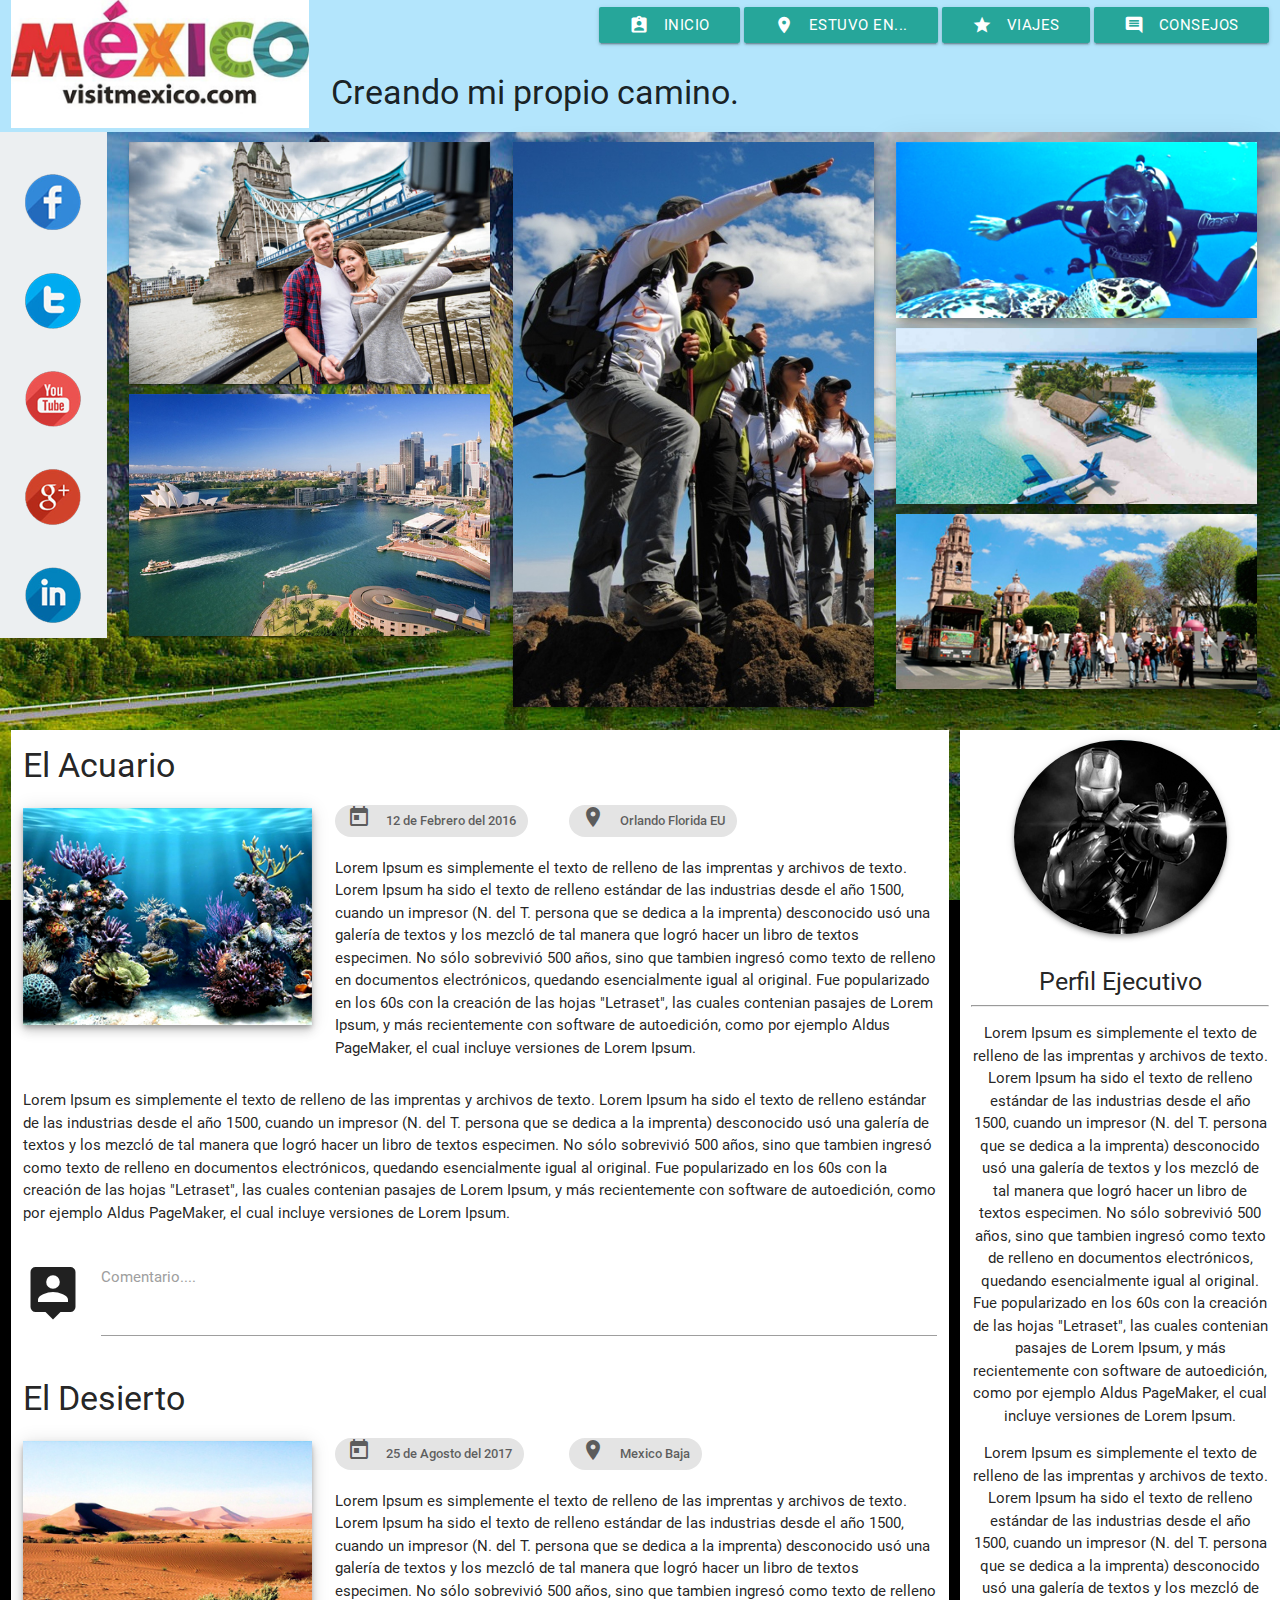
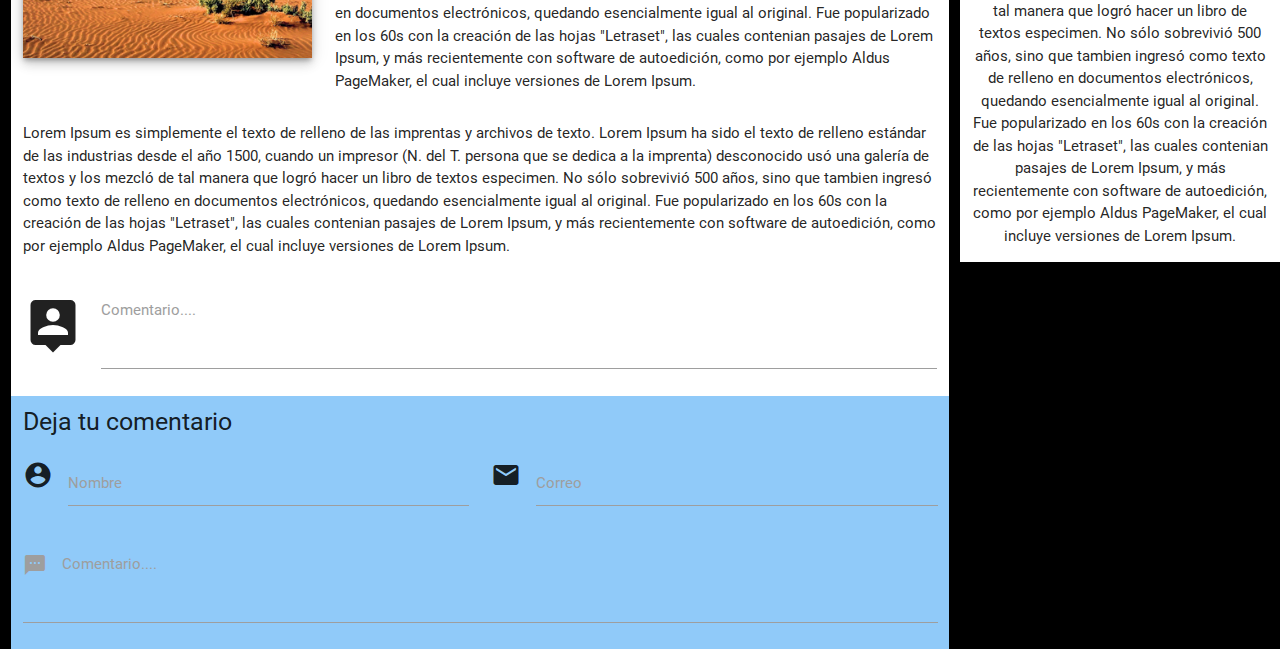
<file: blog de turismo/turismo.html>
<!DOCTYPE html>
<html>
  <head>
    <meta charset="utf-8">
    <meta name="viewport" content="width=device-width, initial-scale=1, maximum-scale=1.0"/>
    <!--Importar la fuente de los íconos de Google-->
    <link href="https://fonts.googleapis.com/icon?family=Material+Icons" rel="stylesheet">
    <!--Importar la hojas de estilos de materialize css-->
    <link href="css/materialize.css" type="text/css" rel="stylesheet" media="screen,projection"/>
    <link href="css/index.css" type="text/css" rel="stylesheet" media="screen,projection"/>
    <title>Turismo</title>
  </head>
  
  <body>
  <div class="fondo light-blue lighten-4">
    <div class="row">
          <div class="col s6 m6 l3  barra-superior center-align">
          	<img class="responsive-img center-block" src="img/logoTurismo.jpg">
          </div>
          <div class="col s6 m6 l9 right-align boton">
            <a class="waves-effect waves-light btn"><i class="material-icons left">assignment_ind</i>Inicio</a>
            <a class="waves-effect waves-light btn"><i class="material-icons left">location_on</i>Estuvo en...</a>
            <a class="waves-effect waves-light btn"><i class="material-icons left">grade</i>Viajes</a>
            <a class="waves-effect waves-light btn"><i class="material-icons left">comment</i>Consejos</a>
          </div>
          <div class="col s12 m12 l8 left-align boton">
            <h4>Creando mi propio camino.</h4>
          </div>
         
   	 </div>
   </div>
  <div class="fondo2">
    <div class="row">
      <div class="s1 m1 l1 col blue-grey lighten-5 hide-on-small-only">
          <ul>
            <li><a href="#" target="_blank"><img class="responsive-img center-block icon" src="img/IconFaceMat.png"></a></li>
            <li><a href="#" target="_blank"><img class="responsive-img center-block icon" src="img/IconTwitterMat.png"></a></li>
            <li><a href="#" target="_blank"><img class="responsive-img center-block icon" src="img/IconYou.png"></a></li>
            <li><a href="#" target="_blank"><img class="responsive-img center-block icon" src="img/IconGoogle.png"></a></li>
            <li><a href="#" target="_blank"><img class="responsive-img center-block icon" src="img/IconLinkedinMat.png"></a></li>
          </ul>  
      </div>
     
      <div class="col s12 m11 l11">
        <div class="row">
          <div class="s12 m4 l4 col">
            <img class="responsive-img center-block tur z-depth-1" src="img/turismo0.jpg">
            <img class="responsive-img center-block tur z-depth-1" src="img/turismo3.jpg">
          </div>
          <div class="s12 m4 l4 col">
            <img class="responsive-img center-block tur z-depth-3" src="img/turismo1.jpg">
          </div>
          <div class="s12 m4 l4 col">
            <img class="responsive-img center-block tur z-depth-5" src="img/turismo4.jpg">
            <img class="responsive-img center-block tur z-depth-5" src="img/turismo5.jpg">
            <img class="responsive-img center-block tur z-depth-5" src="img/turismo6.jpg">
          </div>
        </div>
      </div>
      
   </div>
   <br>
   
     <div class="col s12 m12 l12">
        <div class="row">
        
          <div class="col s12 m9 l9"> <!--POST-->
         	 <div class="row white">
             
             	<div class="col s12 m4 l4"><!--1er POST-->
                    <h4>El Acuario</h4>
                    <img class="responsive-img tur z-depth-3" src="img/acuario.jpg">
          		</div>
                <div class="col s12 m3 l3 left-align ll">
                    <div class="chip"><i class="material-icons left">today</i>12 de Febrero del 2016</div>
          		</div>
                <div class="col s12 m3 l3 left-align ll">
                    <div class="chip"><i class="material-icons left">room</i>Orlando Florida EU</div>
          		</div>
                <div class="col s12 m8 l8 left-align">
                    <p>Lorem Ipsum es simplemente el texto de relleno de las imprentas y archivos de texto. Lorem Ipsum ha sido el texto de relleno estándar de las industrias desde el año 1500, cuando un impresor (N. del T. persona que se dedica a la imprenta) desconocido usó una galería de textos y los mezcló de tal manera que logró hacer un libro de textos especimen. No sólo sobrevivió 500 años, sino que tambien ingresó como texto de relleno en documentos electrónicos, quedando esencialmente igual al original. Fue popularizado en los 60s con la creación de las hojas "Letraset", las cuales contenian pasajes de Lorem Ipsum, y más recientemente con software de autoedición, como por ejemplo Aldus PageMaker, el cual incluye versiones de Lorem Ipsum.</p>
          		</div>
            </div>
            <div class="row white">
                <div class="col s12 m12 l12 left-align">
                    <p>Lorem Ipsum es simplemente el texto de relleno de las imprentas y archivos de texto. Lorem Ipsum ha sido el texto de relleno estándar de las industrias desde el año 1500, cuando un impresor (N. del T. persona que se dedica a la imprenta) desconocido usó una galería de textos y los mezcló de tal manera que logró hacer un libro de textos especimen. No sólo sobrevivió 500 años, sino que tambien ingresó como texto de relleno en documentos electrónicos, quedando esencialmente igual al original. Fue popularizado en los 60s con la creación de las hojas "Letraset", las cuales contenian pasajes de Lorem Ipsum, y más recientemente con software de autoedición, como por ejemplo Aldus PageMaker, el cual incluye versiones de Lorem Ipsum.</p>
          		</div>
                
                <div class="col s1 m1 l1">
                <br>
                <i class="medium material-icons left">person_pin</i>
          		</div>
                <div class="col s11 m11 l11">
                        <div class="input-field">
                          <textarea id="textarea1" class="materialize-textarea"></textarea>
                          <label for="textarea1">Comentario....</label>
                        </div>
          		</div> <!--/1er POST-->
                
                <div class="col s12 m4 l4 white"><!--2do POST-->
                    <h4>El Desierto</h4>
                    <img class="responsive-img tur z-depth-3" src="img/desierto.jpg">
          		</div>
                <div class="col s12 m3 l3 left-align ll">
                    <div class="chip"><i class="material-icons left">today</i>25 de Agosto del 2017</div>
          		</div>
                <div class="col s12 m3 l3 left-align ll">
                    <div class="chip"><i class="material-icons left">room</i>Mexico Baja</div>
          		</div>
                <div class="col s12 m8 l8 left-align">
                    <p>Lorem Ipsum es simplemente el texto de relleno de las imprentas y archivos de texto. Lorem Ipsum ha sido el texto de relleno estándar de las industrias desde el año 1500, cuando un impresor (N. del T. persona que se dedica a la imprenta) desconocido usó una galería de textos y los mezcló de tal manera que logró hacer un libro de textos especimen. No sólo sobrevivió 500 años, sino que tambien ingresó como texto de relleno en documentos electrónicos, quedando esencialmente igual al original. Fue popularizado en los 60s con la creación de las hojas "Letraset", las cuales contenian pasajes de Lorem Ipsum, y más recientemente con software de autoedición, como por ejemplo Aldus PageMaker, el cual incluye versiones de Lorem Ipsum.</p>
          		</div>
            </div>
            <div class="row white">
                <div class="col s12 m12 l12 left-align">
                    <p>Lorem Ipsum es simplemente el texto de relleno de las imprentas y archivos de texto. Lorem Ipsum ha sido el texto de relleno estándar de las industrias desde el año 1500, cuando un impresor (N. del T. persona que se dedica a la imprenta) desconocido usó una galería de textos y los mezcló de tal manera que logró hacer un libro de textos especimen. No sólo sobrevivió 500 años, sino que tambien ingresó como texto de relleno en documentos electrónicos, quedando esencialmente igual al original. Fue popularizado en los 60s con la creación de las hojas "Letraset", las cuales contenian pasajes de Lorem Ipsum, y más recientemente con software de autoedición, como por ejemplo Aldus PageMaker, el cual incluye versiones de Lorem Ipsum.</p>
          		</div>
                
                <div class="col s1 m1 l1">
                <br>
                <i class="medium material-icons left">person_pin</i>
          		</div>
                <div class="col s11 m11 l11">
                        <div class="input-field">
                          <textarea id="textarea1" class="materialize-textarea"></textarea>
                          <label for="textarea1">Comentario....</label>
                        </div>
          		</div><!--/2do POST-->
                
            </div> <!--row-->
            
             <div class="row blue lighten-3">
             	<div class="col s12 m12 l12">
                <h5>Deja tu comentario</h5>
             	</div> 
                <div class="input-field col s6">
                  <i class="material-icons prefix">account_circle</i>
                  <input id="icon_prefix" type="text" class="validate">
                  <label for="icon_prefix">Nombre</label>
                </div> 
                <div class="input-field col s6">
                  <i class="material-icons prefix">email</i>
                  <input id="icon_prefix" type="email" class="validate">
                  <label for="icon_prefix">Correo</label>
                </div> 
                <div class="col s12 m12 l12">
                        <div class="input-field">
                          <textarea id="textarea1" class="materialize-textarea"></textarea>
                          <label for="textarea1"><i class="material-icons left">textsms</i>Comentario....</label>
                        </div>
          		</div>
             </div> 
             
          </div> <!--col s12 m9 l9 POST-->
          
          
          <div class="col s12 m3 l3 white">
            <img class="responsive-img circle center-block tur z-depth-2" src="img/bio.jpg">
            <br>
            <h5 class="center-align">Perfil Ejecutivo</h5>
            <hr>
            <p class="center-align">Lorem Ipsum es simplemente el texto de relleno de las imprentas y archivos de texto. Lorem Ipsum ha sido el texto de relleno estándar de las industrias desde el año 1500, cuando un impresor (N. del T. persona que se dedica a la imprenta) desconocido usó una galería de textos y los mezcló de tal manera que logró hacer un libro de textos especimen. No sólo sobrevivió 500 años, sino que tambien ingresó como texto de relleno en documentos electrónicos, quedando esencialmente igual al original. Fue popularizado en los 60s con la creación de las hojas "Letraset", las cuales contenian pasajes de Lorem Ipsum, y más recientemente con software de autoedición, como por ejemplo Aldus PageMaker, el cual incluye versiones de Lorem Ipsum.</p>
             <p class="center-align">Lorem Ipsum es simplemente el texto de relleno de las imprentas y archivos de texto. Lorem Ipsum ha sido el texto de relleno estándar de las industrias desde el año 1500, cuando un impresor (N. del T. persona que se dedica a la imprenta) desconocido usó una galería de textos y los mezcló de tal manera que logró hacer un libro de textos especimen. No sólo sobrevivió 500 años, sino que tambien ingresó como texto de relleno en documentos electrónicos, quedando esencialmente igual al original. Fue popularizado en los 60s con la creación de las hojas "Letraset", las cuales contenian pasajes de Lorem Ipsum, y más recientemente con software de autoedición, como por ejemplo Aldus PageMaker, el cual incluye versiones de Lorem Ipsum.</p>
          </div>
          
          
        </div>
      </div>
      
 

  </div>
    <script type="text/javascript" src="https://code.jquery.com/jquery-2.1.1.min.js"></script>
    <script type="text/javascript" src="js/materialize.min.js"></script>
  </body>
</html>
</file>
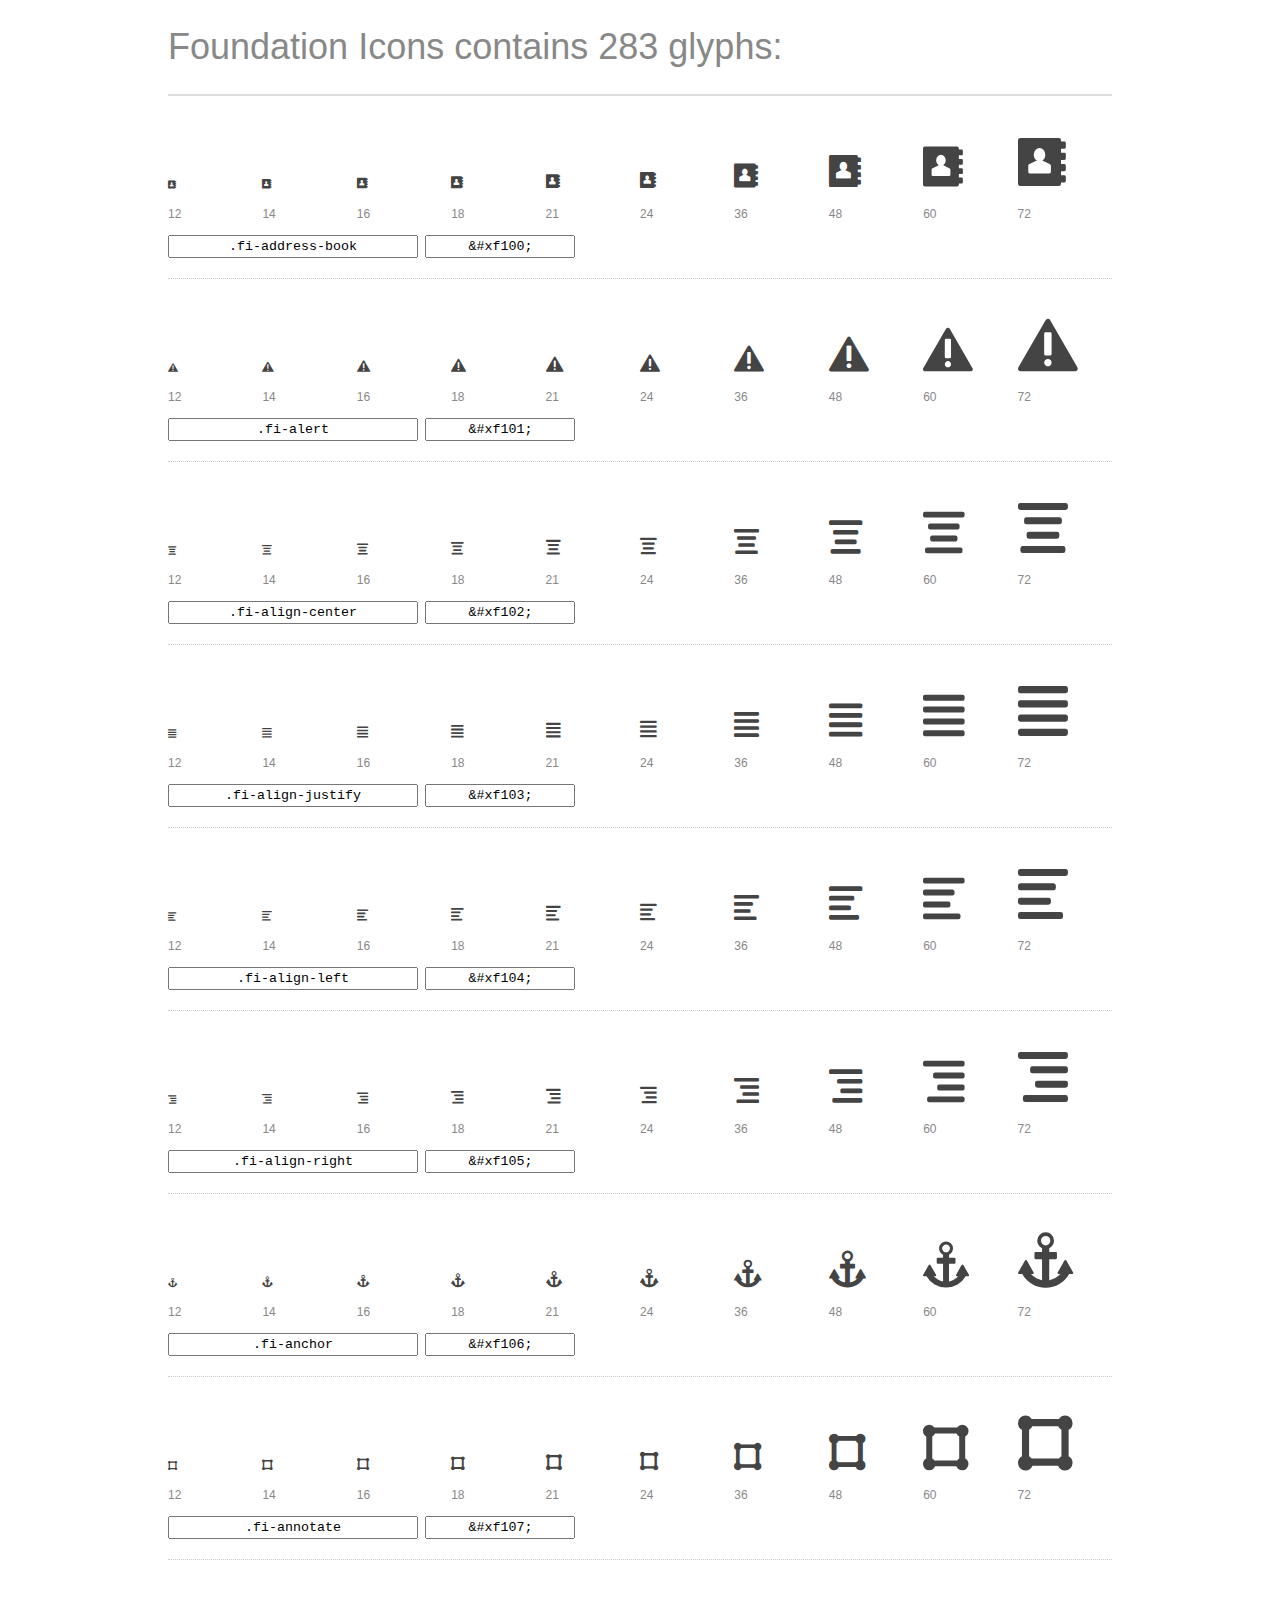
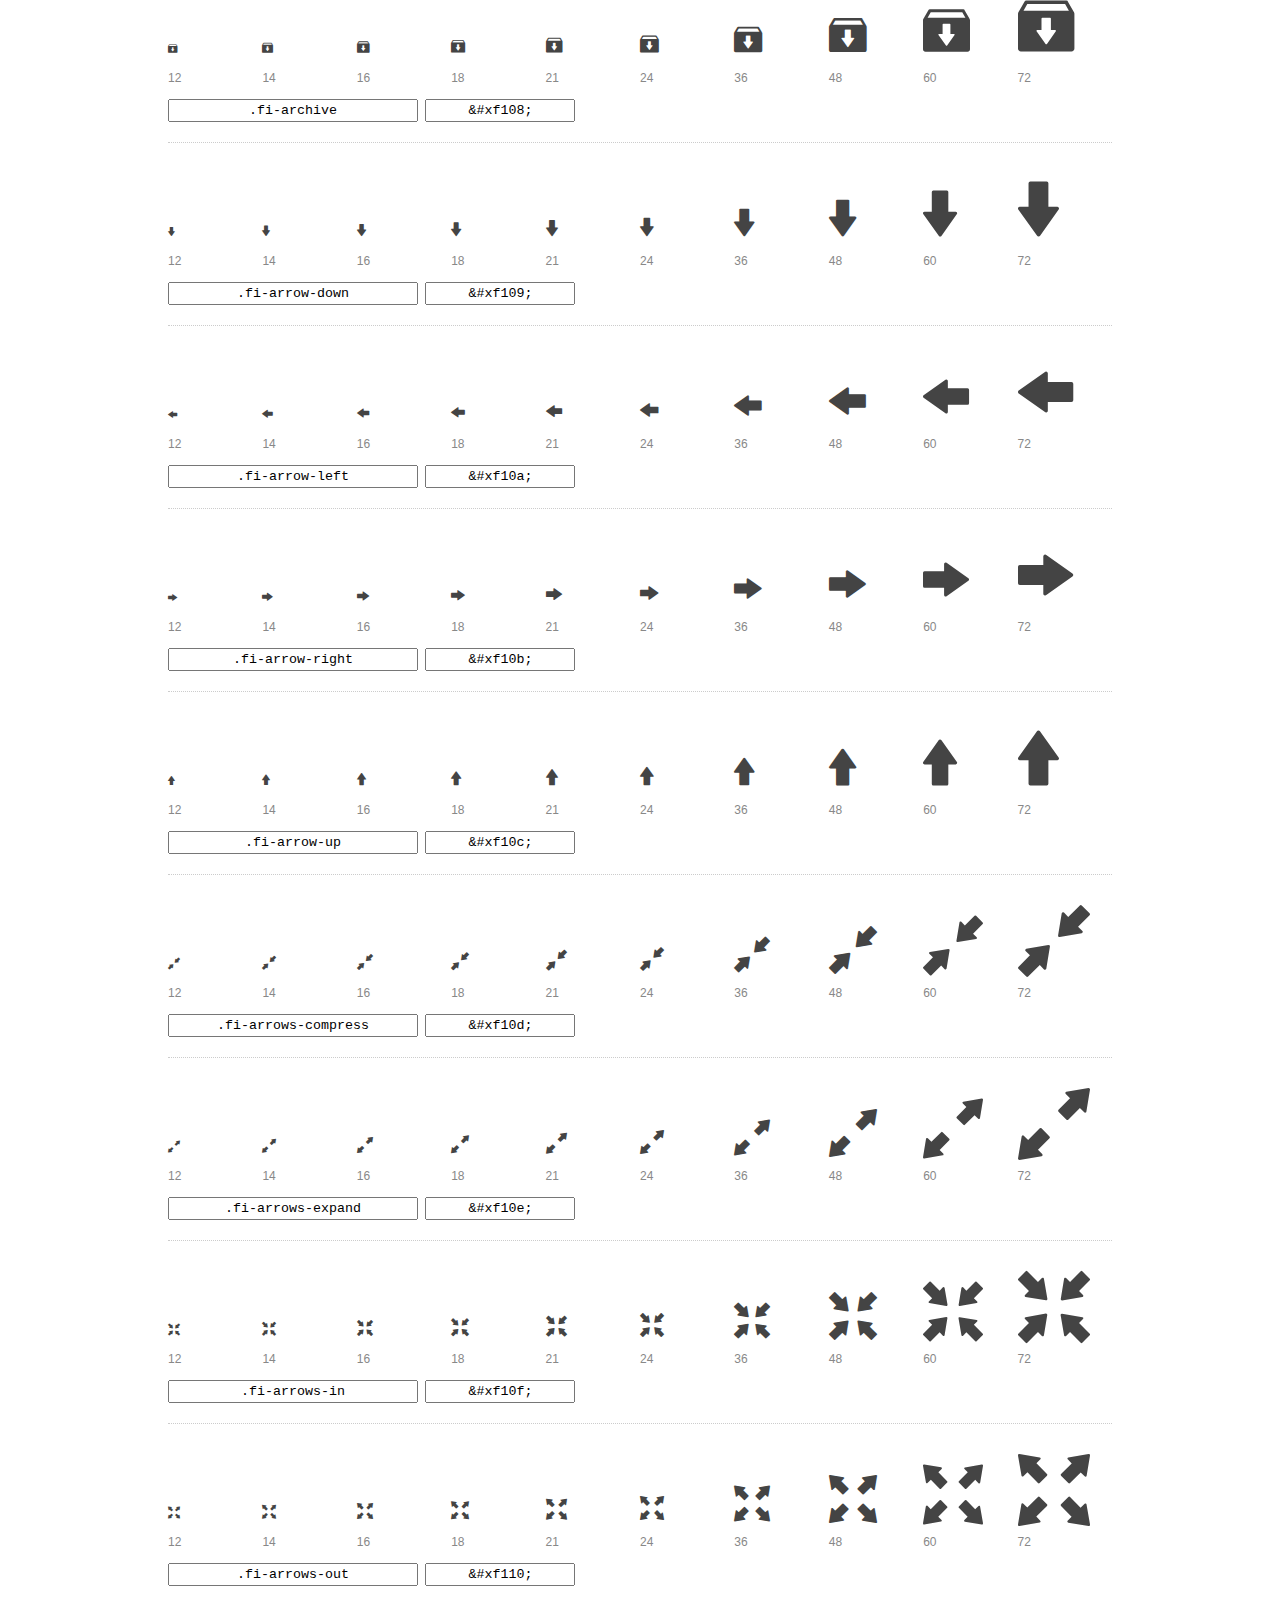
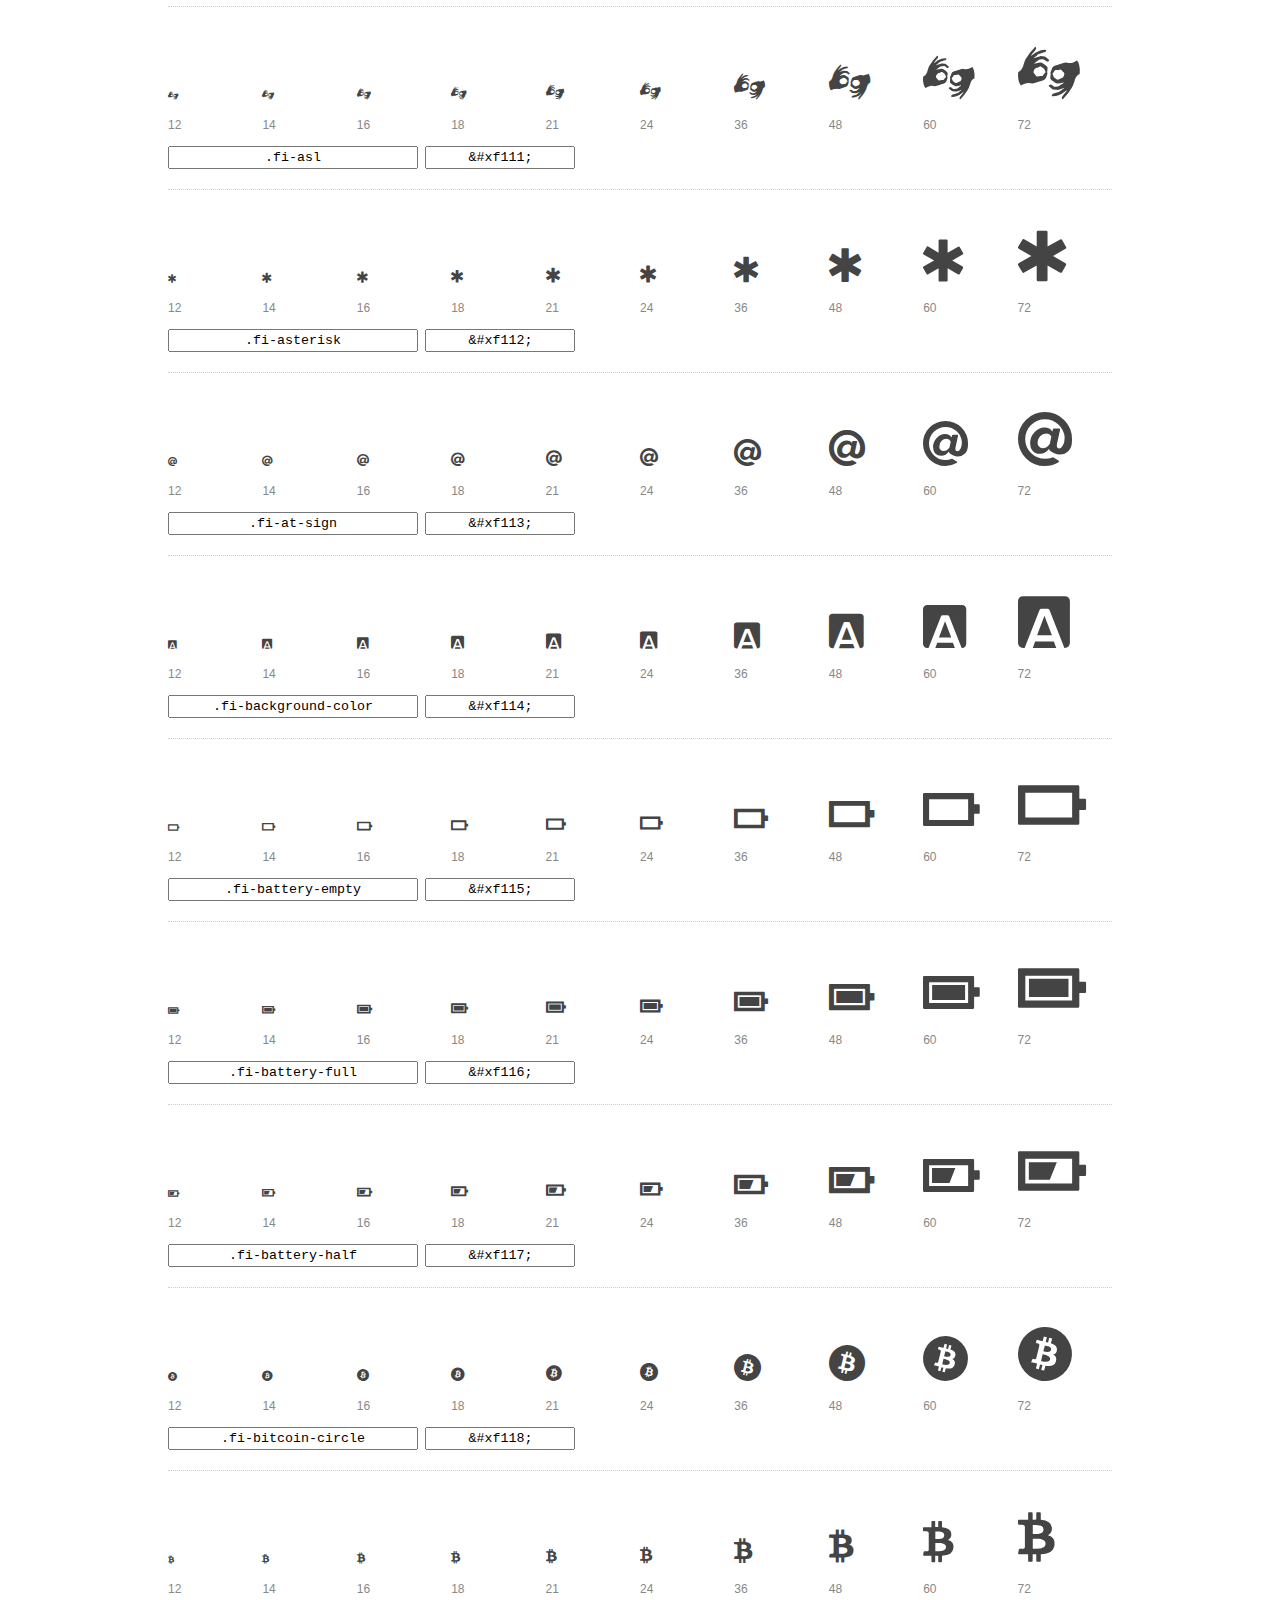
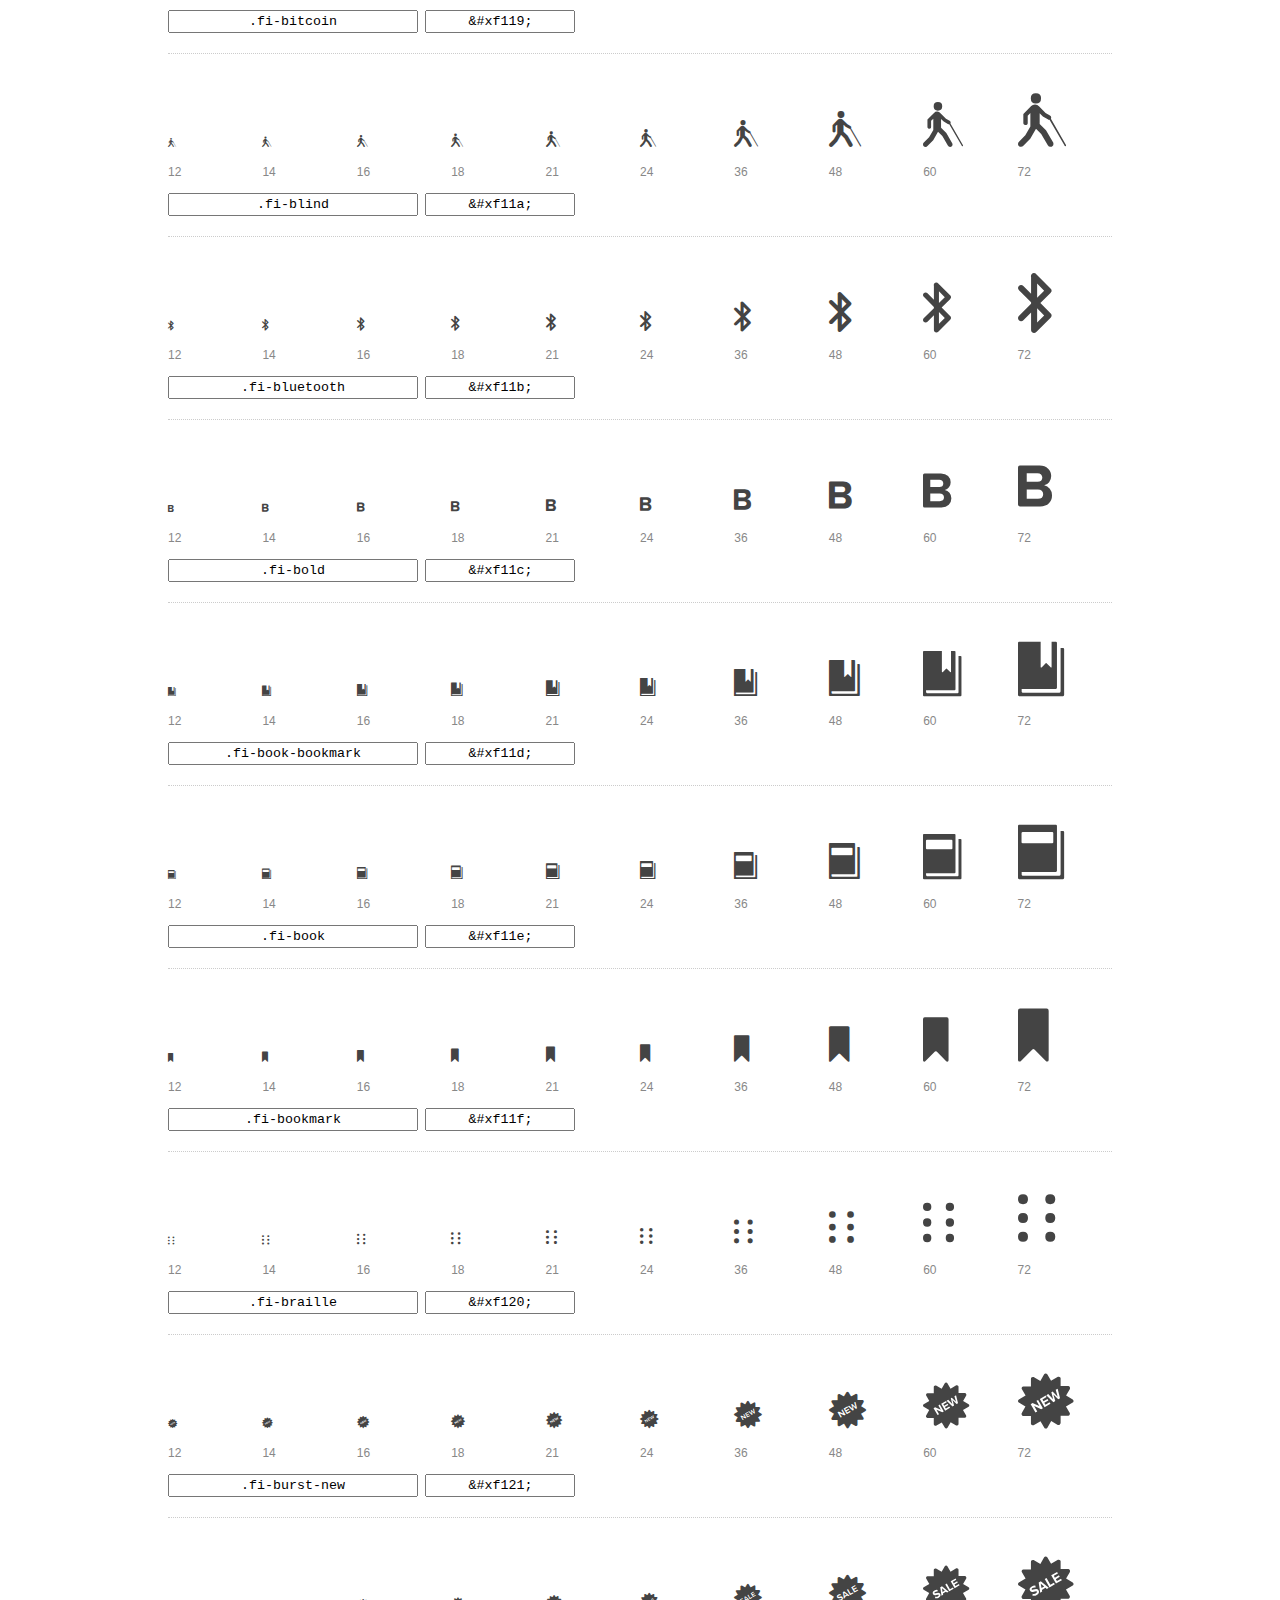
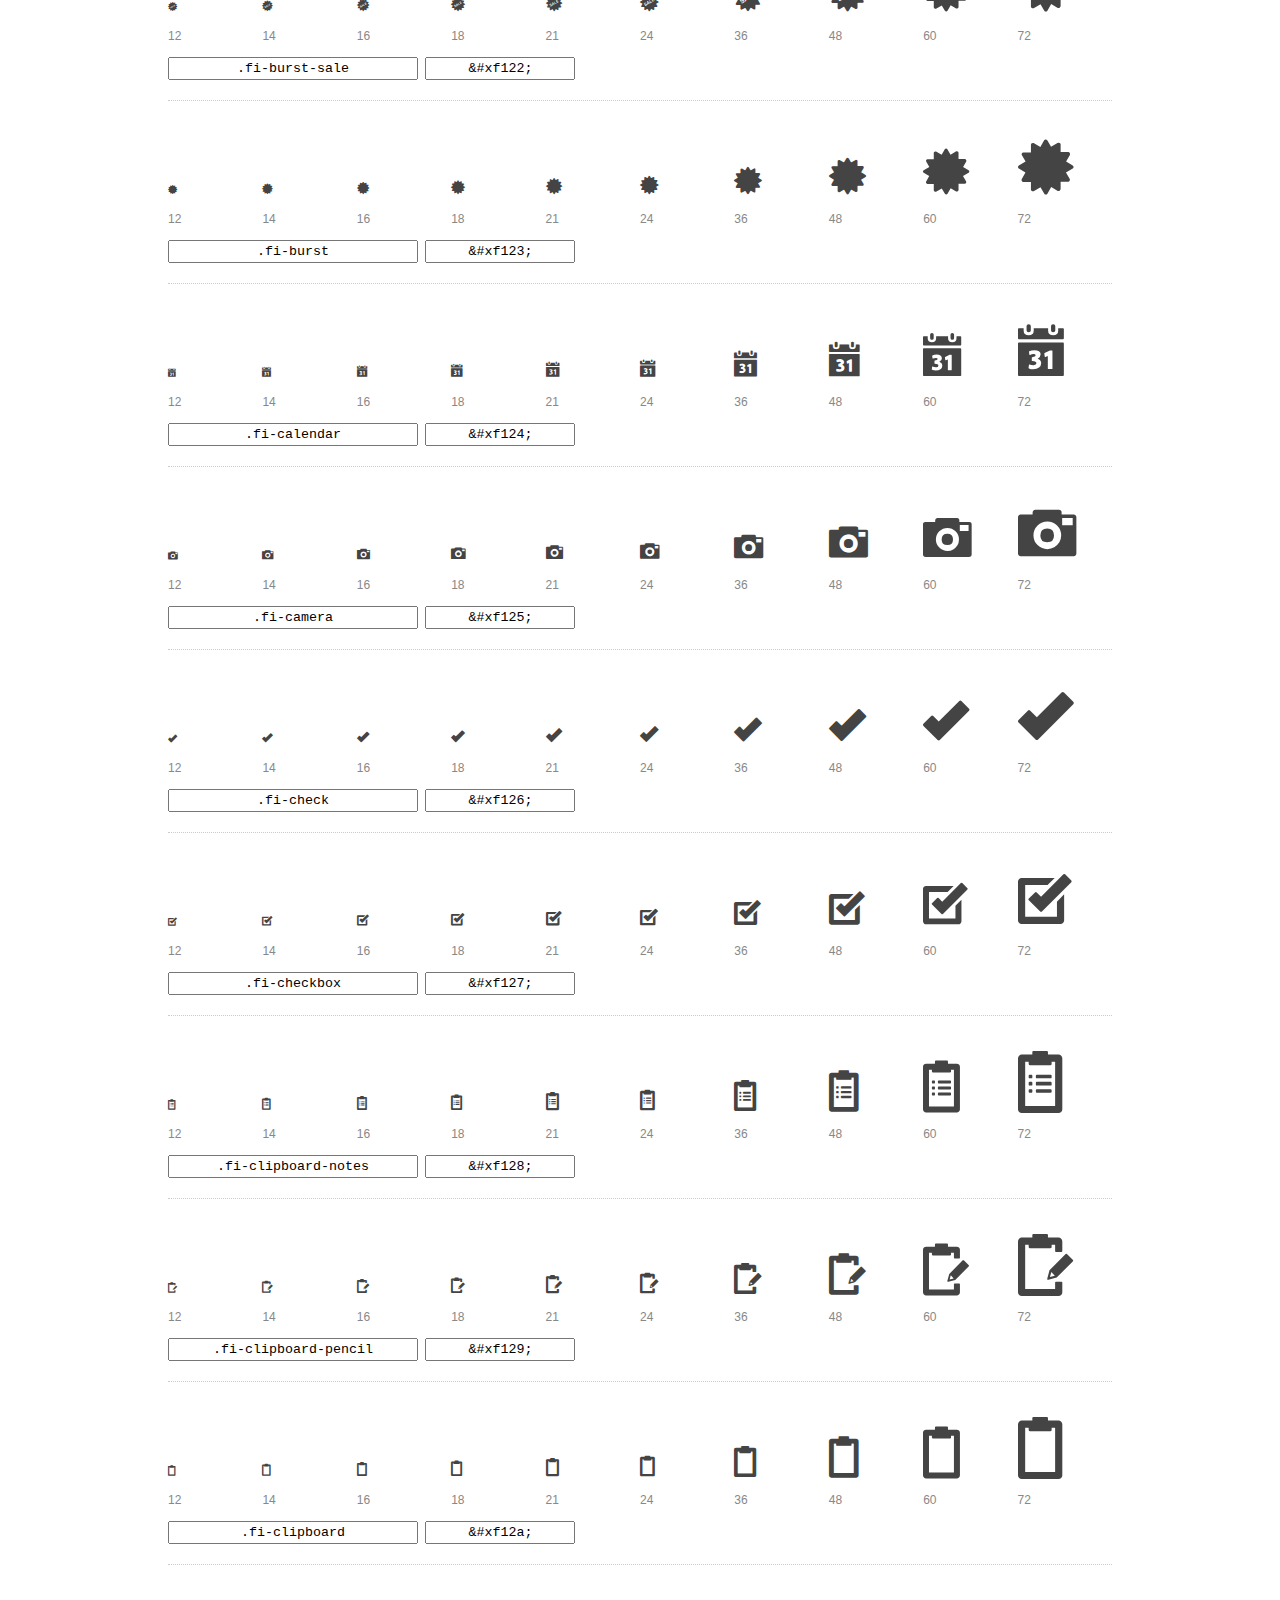
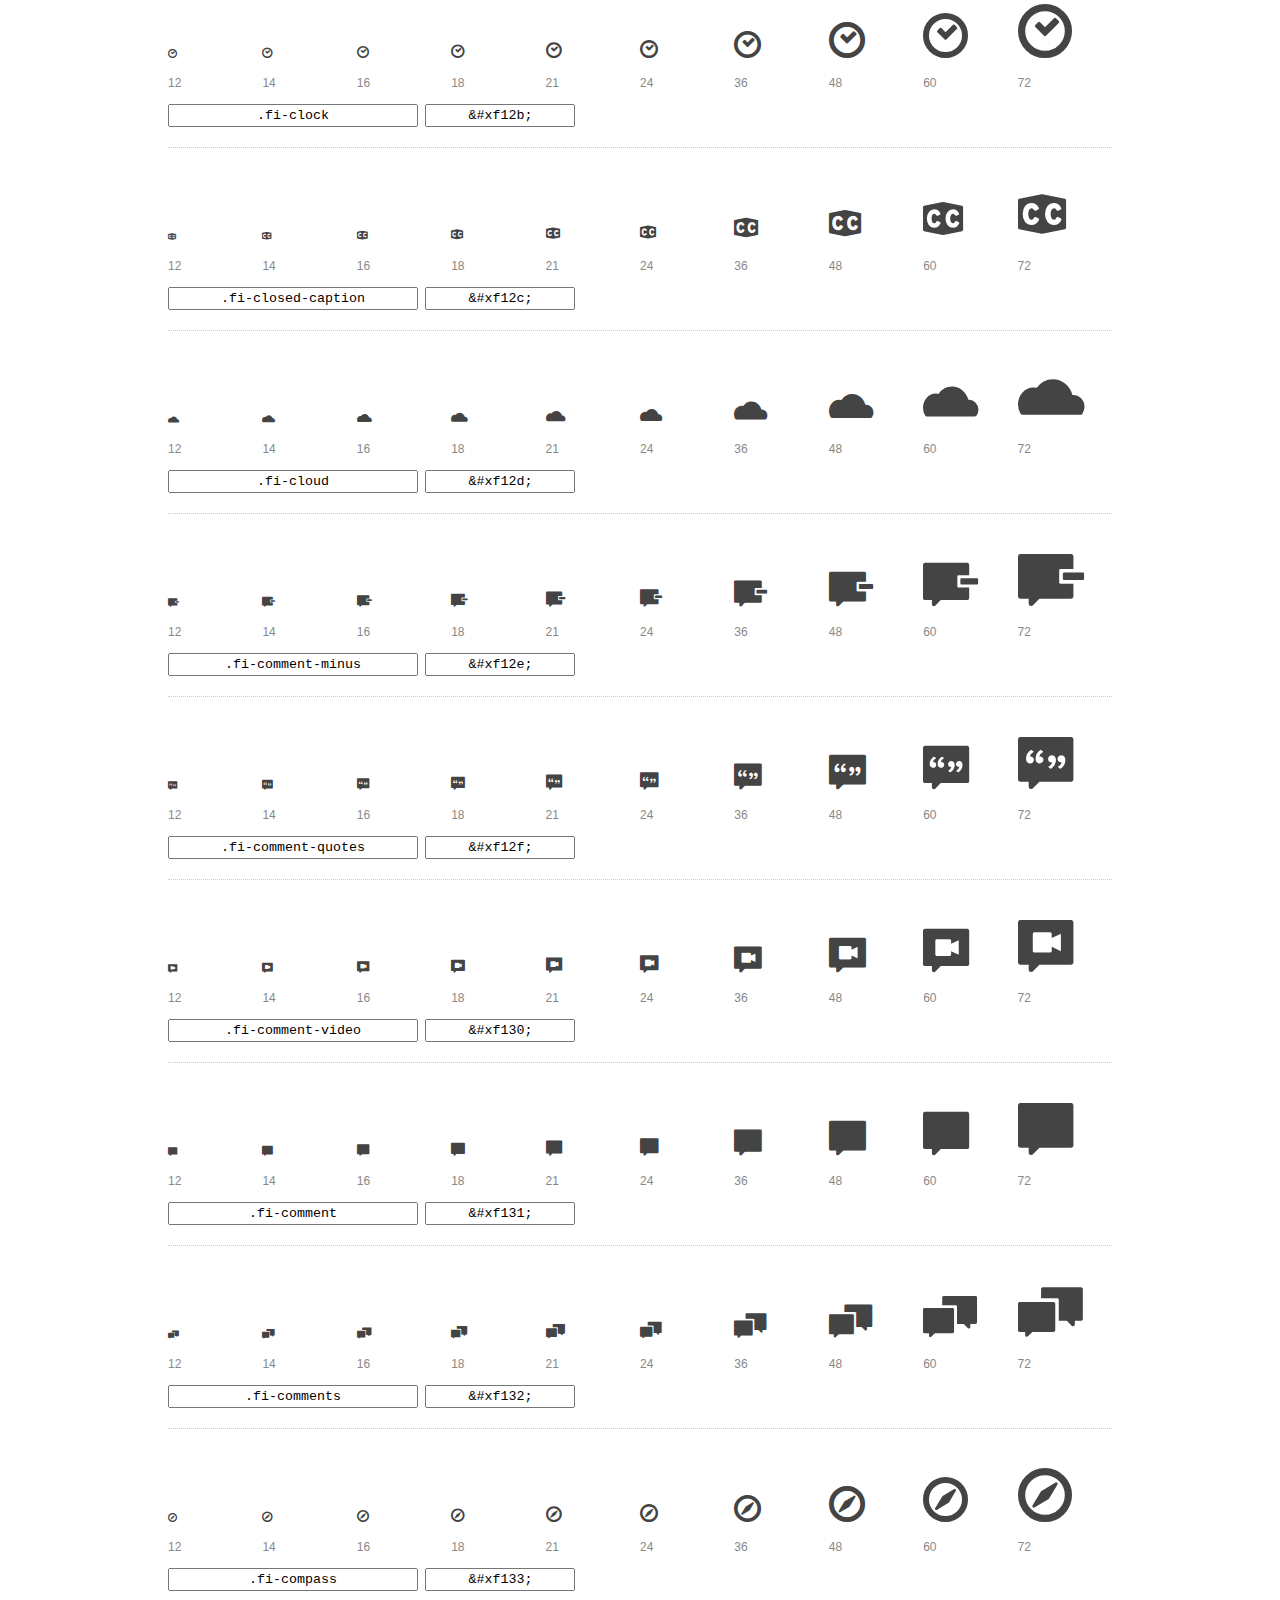
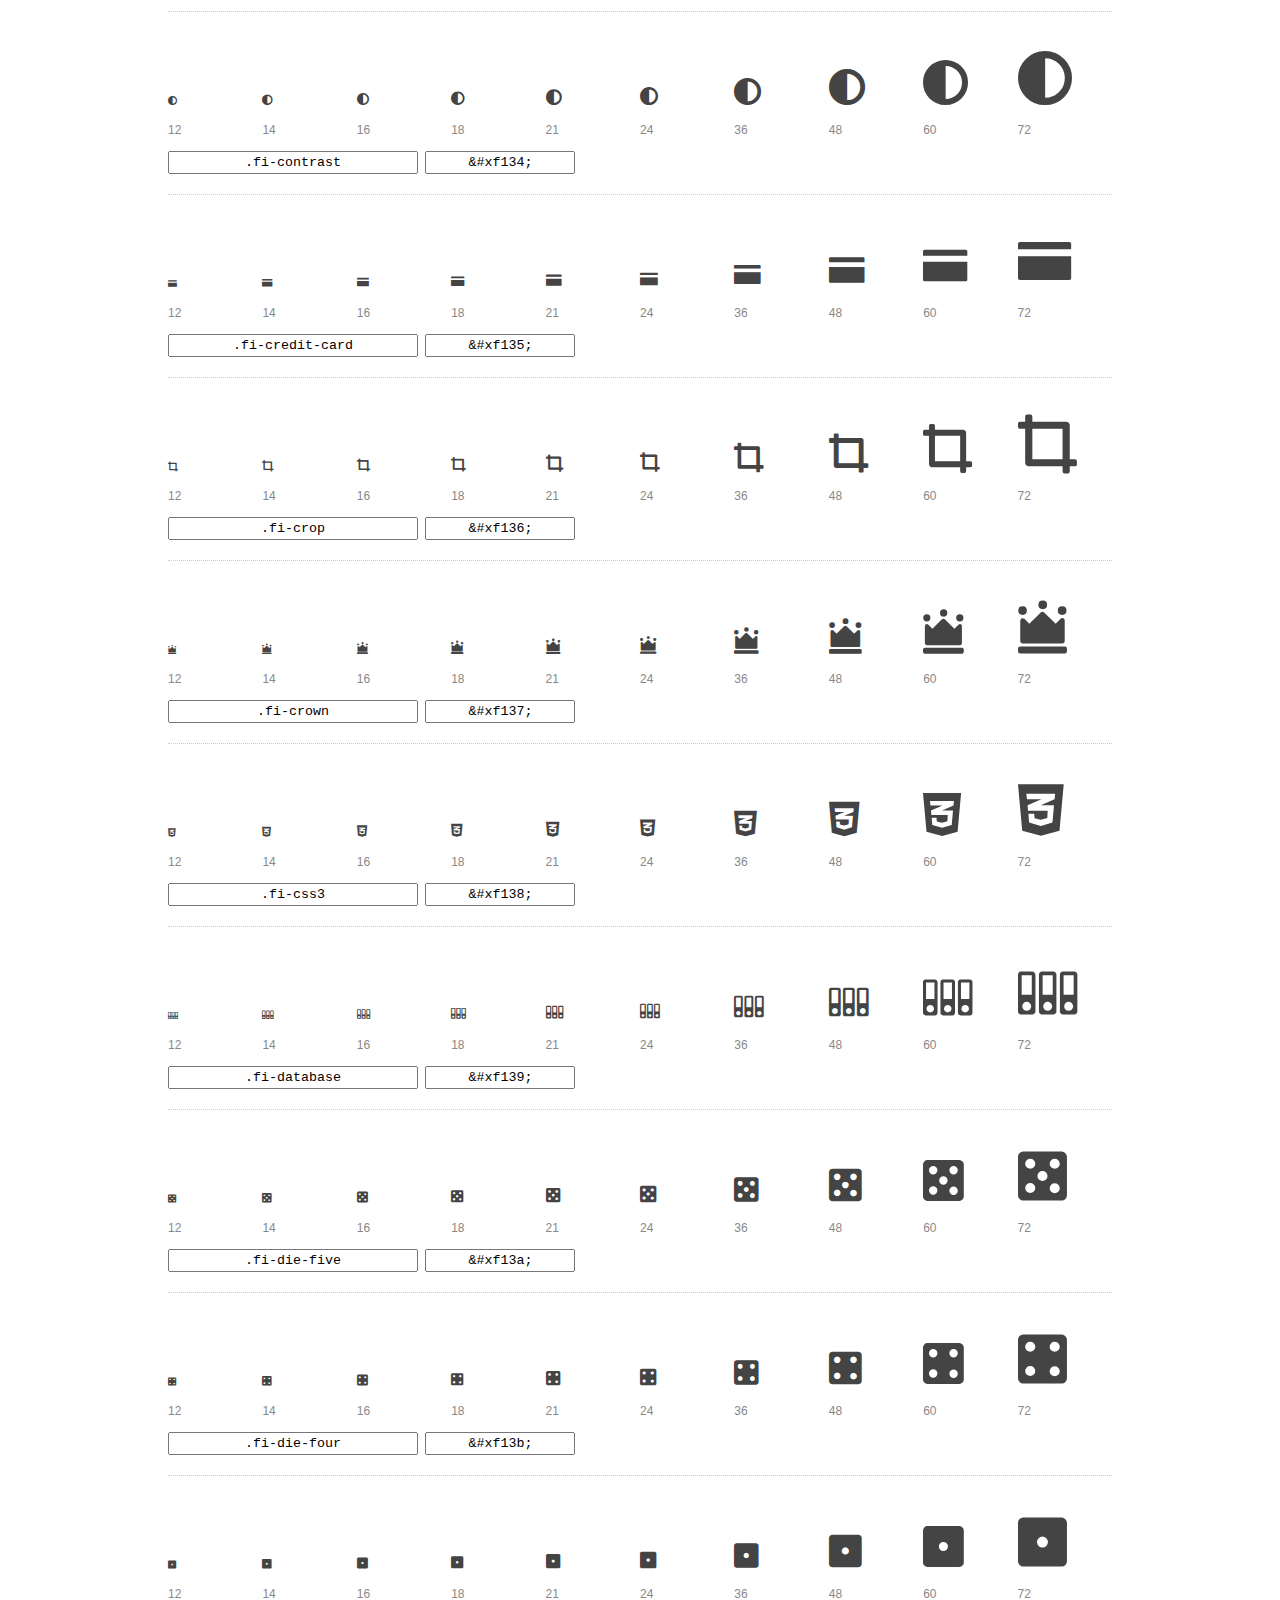
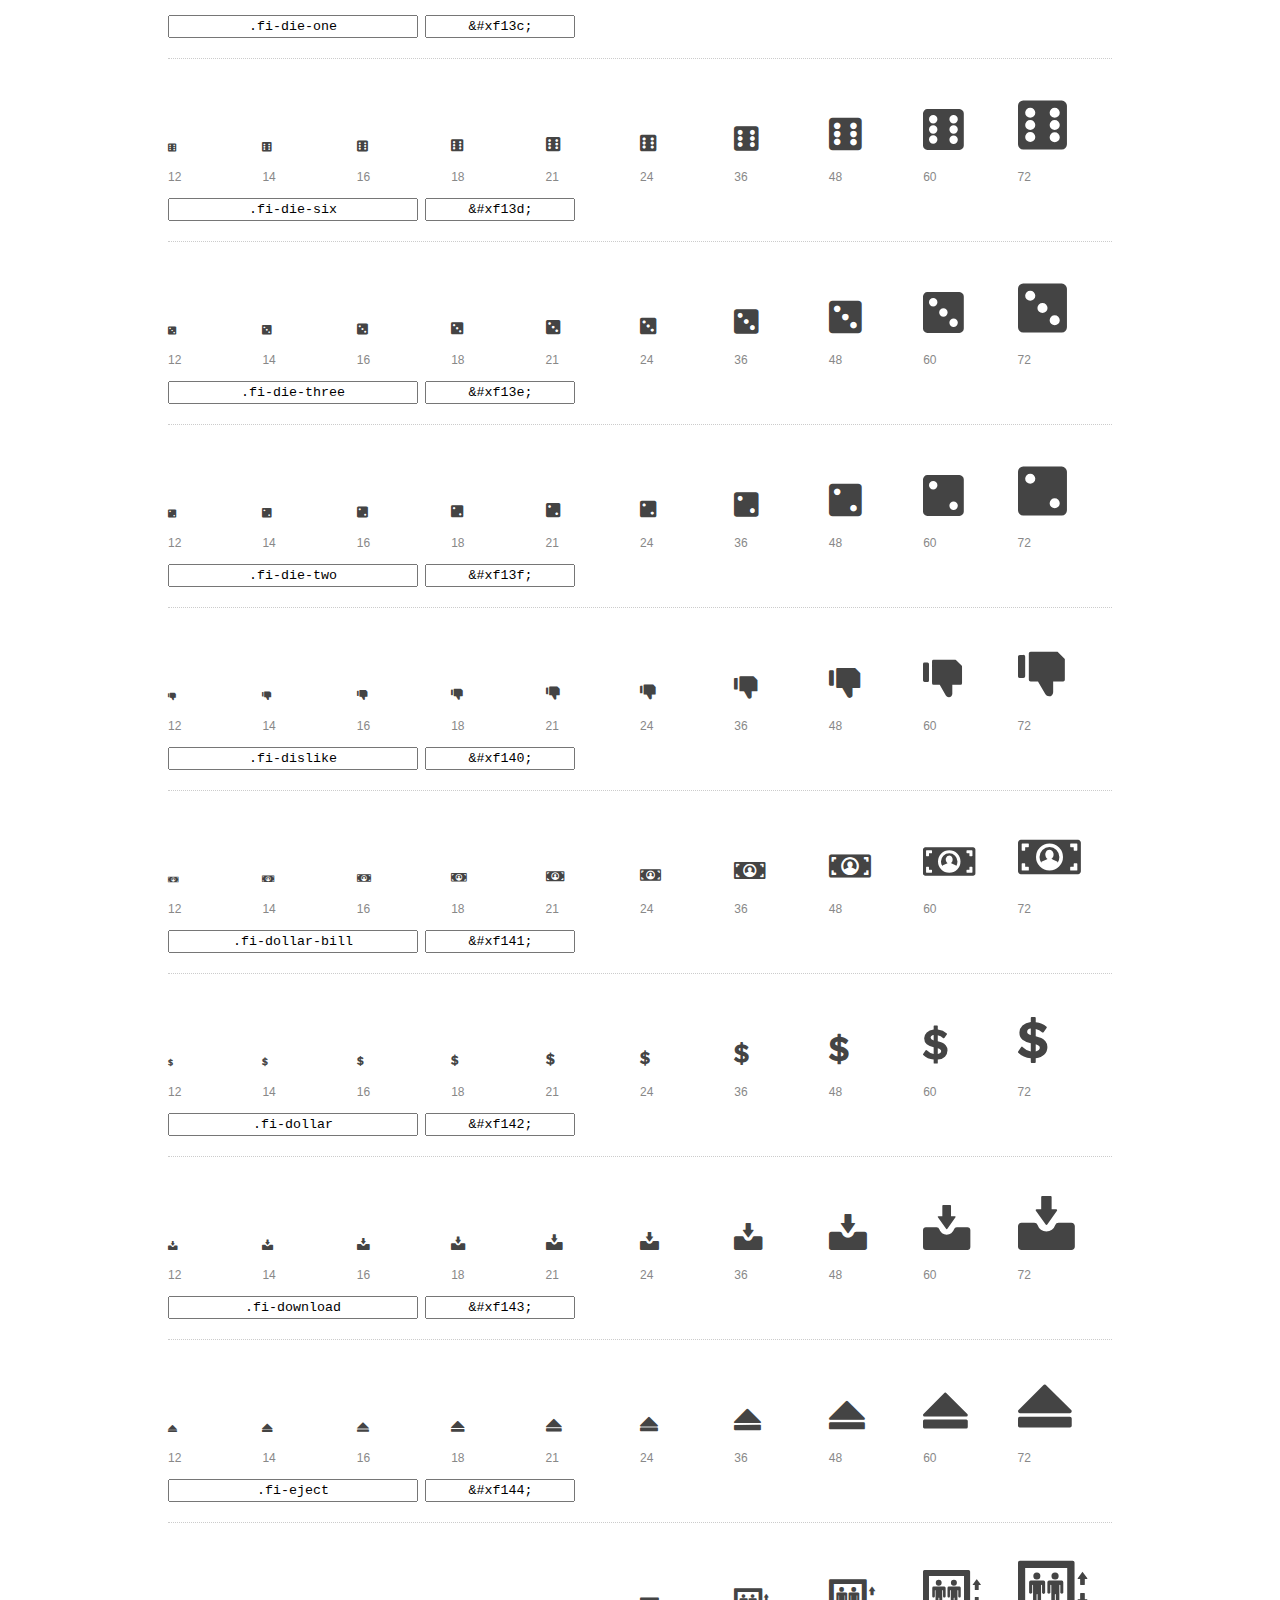
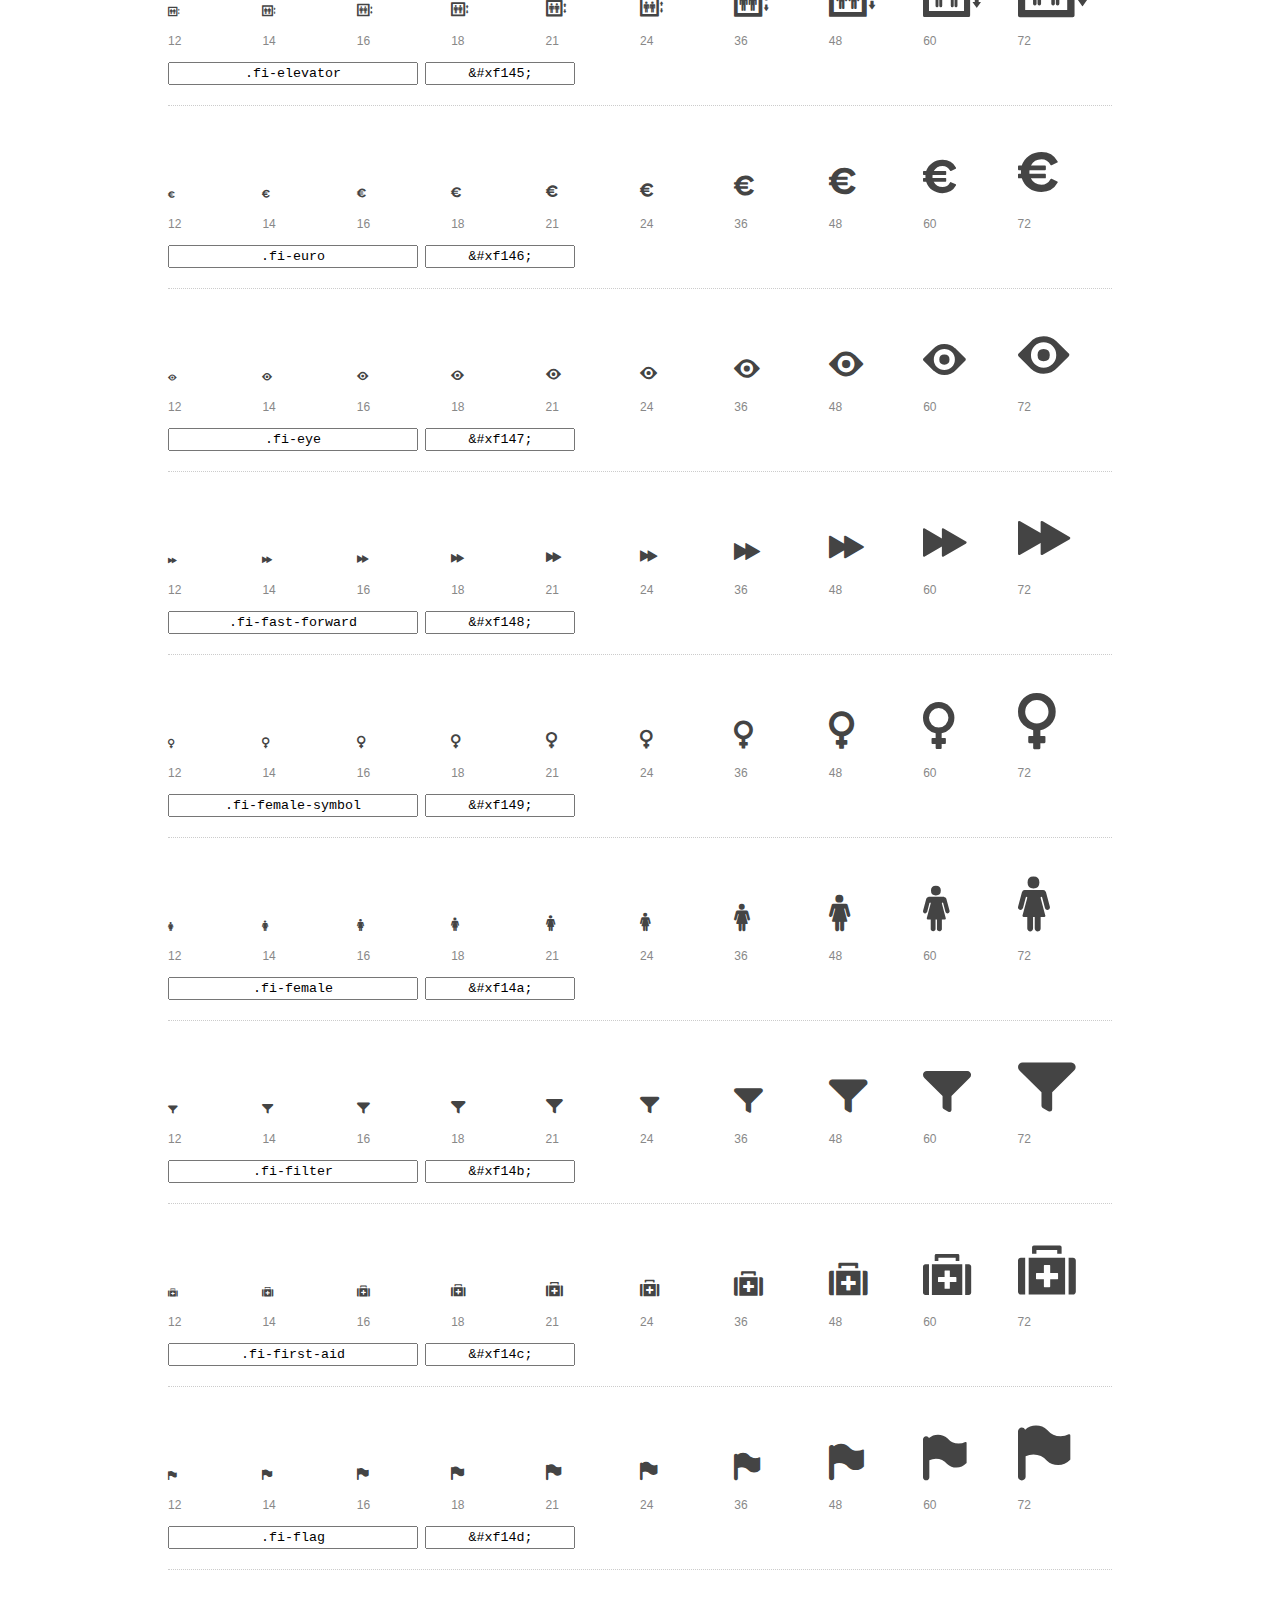
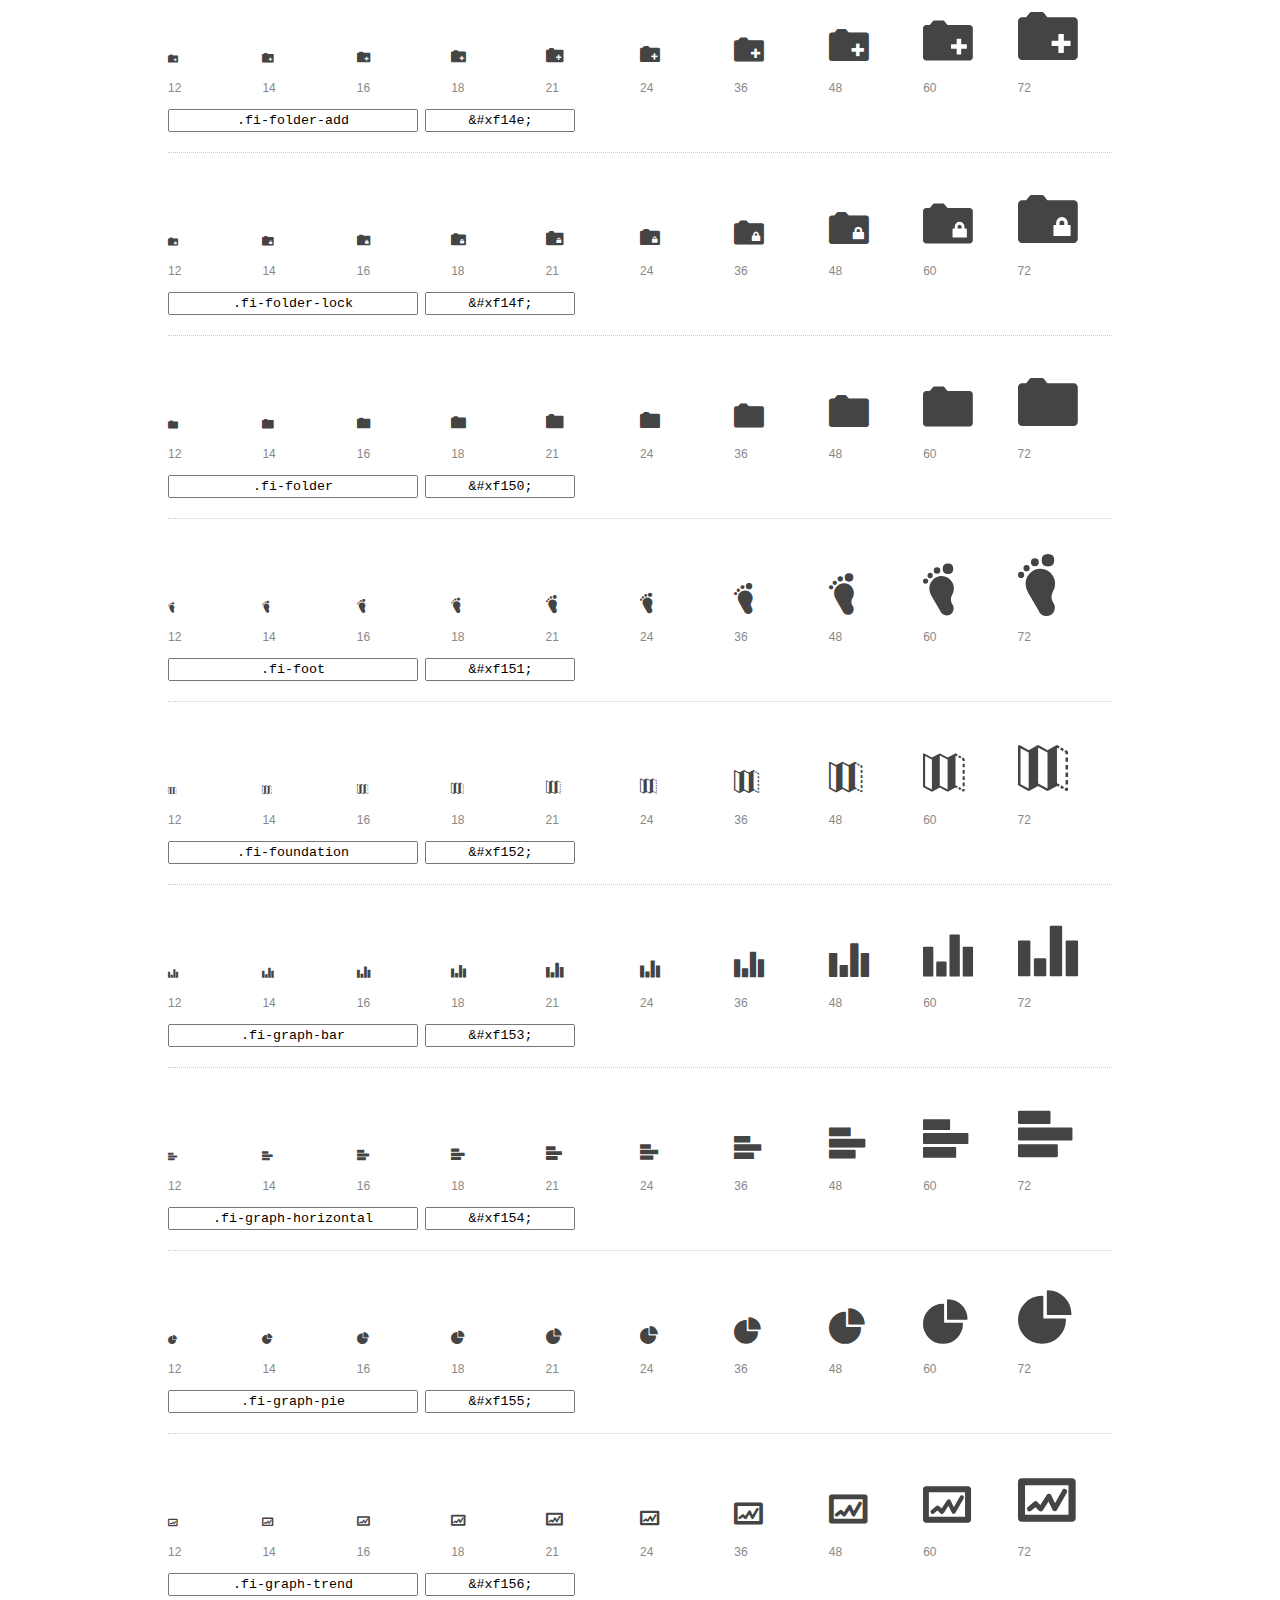
<file: blog de gastronomia foundation/foundation-icons/preview.html>
<!DOCTYPE html>
<html>
  <head>
    <title>Foundation Icons glyphs preview</title>
    <link rel="stylesheet" href="foundation-icons.css" />

    <style>
      * {
        -moz-box-sizing: border-box;
        -webkit-box-sizing: border-box;
        box-sizing: border-box;
        margin: 0;
        padding: 0;
      }

      body {
        background: #fff;
        color: #444;
        font: 16px/1.5 "Helvetica Neue", Helvetica, Arial, sans-serif;
      }

      a, 
      a:visited {
        color: #888;
        text-decoration: underline;
      }
      a:hover, 
      a:focus { color: #000; }

      h1 {
        border-bottom: 2px solid #ddd;
        color: #888;
        font-size: 36px;
        font-weight: 300;
        margin-bottom: 20px;
        padding: 20px 0;
      }

      .container {
        margin: 0 auto;
        min-width: 880px;
        padding: 0 40px;
        width: 80%;
      }

      .glyph {
        border-bottom: 1px dotted #ccc;
        padding: 10px 0 20px;
        margin-bottom: 20px;
      }

      .preview-glyphs { vertical-align: bottom; } 

      .preview-scale { 
        color: #888;
        font-size: 12px; 
        margin-top: 5px;
      }

      .step {
        display: inline-block;
        line-height: 1;
        width: 10%;
      }

      
      .size-12 { font-size: 12px; }
      
      .size-14 { font-size: 14px; }
      
      .size-16 { font-size: 16px; }
      
      .size-18 { font-size: 18px; }
      
      .size-21 { font-size: 21px; }
      
      .size-24 { font-size: 24px; }
      
      .size-36 { font-size: 36px; }
      
      .size-48 { font-size: 48px; }
      
      .size-60 { font-size: 60px; }
      
      .size-72 { font-size: 72px; }
      

      .usage { margin-top: 10px; }

      .usage input {
        font-family: monospace;
        margin-right: 3px;
        padding: 2px 5px;
        text-align: center;
      }

      .usage .point { width: 150px; }

      .usage .class { width: 250px; }

      .footer {
        color: #888;
        font-size: 12px;
        padding: 20px 0;
      }
    </style>

    <!--[if lte IE 8]><script src="http://html5shiv.googlecode.com/svn/trunk/html5.js"></script><![endif]-->
  </head>

  <body>
    <div class="container">
      <h1>Foundation Icons contains 283 glyphs:</h1> 

      
      <div class="glyph">
        <div class="preview-glyphs">
          <i class="step fi-address-book size-12"></i><i class="step fi-address-book size-14"></i><i class="step fi-address-book size-16"></i><i class="step fi-address-book size-18"></i><i class="step fi-address-book size-21"></i><i class="step fi-address-book size-24"></i><i class="step fi-address-book size-36"></i><i class="step fi-address-book size-48"></i><i class="step fi-address-book size-60"></i><i class="step fi-address-book size-72"></i>
        </div>
        <div class="preview-scale">
          <span class="step">12</span><span class="step">14</span><span class="step">16</span><span class="step">18</span><span class="step">21</span><span class="step">24</span><span class="step">36</span><span class="step">48</span><span class="step">60</span><span class="step">72</span> 
        </div>
        <div class="usage">
          <input class="class" type="text" readonly="readonly" onClick="this.select();" value=".fi-address-book" />
          <input class="point" type="text" readonly="readonly" onClick="this.select();" value="&amp;#xf100;" />
        </div>
      </div>
      
      <div class="glyph">
        <div class="preview-glyphs">
          <i class="step fi-alert size-12"></i><i class="step fi-alert size-14"></i><i class="step fi-alert size-16"></i><i class="step fi-alert size-18"></i><i class="step fi-alert size-21"></i><i class="step fi-alert size-24"></i><i class="step fi-alert size-36"></i><i class="step fi-alert size-48"></i><i class="step fi-alert size-60"></i><i class="step fi-alert size-72"></i>
        </div>
        <div class="preview-scale">
          <span class="step">12</span><span class="step">14</span><span class="step">16</span><span class="step">18</span><span class="step">21</span><span class="step">24</span><span class="step">36</span><span class="step">48</span><span class="step">60</span><span class="step">72</span> 
        </div>
        <div class="usage">
          <input class="class" type="text" readonly="readonly" onClick="this.select();" value=".fi-alert" />
          <input class="point" type="text" readonly="readonly" onClick="this.select();" value="&amp;#xf101;" />
        </div>
      </div>
      
      <div class="glyph">
        <div class="preview-glyphs">
          <i class="step fi-align-center size-12"></i><i class="step fi-align-center size-14"></i><i class="step fi-align-center size-16"></i><i class="step fi-align-center size-18"></i><i class="step fi-align-center size-21"></i><i class="step fi-align-center size-24"></i><i class="step fi-align-center size-36"></i><i class="step fi-align-center size-48"></i><i class="step fi-align-center size-60"></i><i class="step fi-align-center size-72"></i>
        </div>
        <div class="preview-scale">
          <span class="step">12</span><span class="step">14</span><span class="step">16</span><span class="step">18</span><span class="step">21</span><span class="step">24</span><span class="step">36</span><span class="step">48</span><span class="step">60</span><span class="step">72</span> 
        </div>
        <div class="usage">
          <input class="class" type="text" readonly="readonly" onClick="this.select();" value=".fi-align-center" />
          <input class="point" type="text" readonly="readonly" onClick="this.select();" value="&amp;#xf102;" />
        </div>
      </div>
      
      <div class="glyph">
        <div class="preview-glyphs">
          <i class="step fi-align-justify size-12"></i><i class="step fi-align-justify size-14"></i><i class="step fi-align-justify size-16"></i><i class="step fi-align-justify size-18"></i><i class="step fi-align-justify size-21"></i><i class="step fi-align-justify size-24"></i><i class="step fi-align-justify size-36"></i><i class="step fi-align-justify size-48"></i><i class="step fi-align-justify size-60"></i><i class="step fi-align-justify size-72"></i>
        </div>
        <div class="preview-scale">
          <span class="step">12</span><span class="step">14</span><span class="step">16</span><span class="step">18</span><span class="step">21</span><span class="step">24</span><span class="step">36</span><span class="step">48</span><span class="step">60</span><span class="step">72</span> 
        </div>
        <div class="usage">
          <input class="class" type="text" readonly="readonly" onClick="this.select();" value=".fi-align-justify" />
          <input class="point" type="text" readonly="readonly" onClick="this.select();" value="&amp;#xf103;" />
        </div>
      </div>
      
      <div class="glyph">
        <div class="preview-glyphs">
          <i class="step fi-align-left size-12"></i><i class="step fi-align-left size-14"></i><i class="step fi-align-left size-16"></i><i class="step fi-align-left size-18"></i><i class="step fi-align-left size-21"></i><i class="step fi-align-left size-24"></i><i class="step fi-align-left size-36"></i><i class="step fi-align-left size-48"></i><i class="step fi-align-left size-60"></i><i class="step fi-align-left size-72"></i>
        </div>
        <div class="preview-scale">
          <span class="step">12</span><span class="step">14</span><span class="step">16</span><span class="step">18</span><span class="step">21</span><span class="step">24</span><span class="step">36</span><span class="step">48</span><span class="step">60</span><span class="step">72</span> 
        </div>
        <div class="usage">
          <input class="class" type="text" readonly="readonly" onClick="this.select();" value=".fi-align-left" />
          <input class="point" type="text" readonly="readonly" onClick="this.select();" value="&amp;#xf104;" />
        </div>
      </div>
      
      <div class="glyph">
        <div class="preview-glyphs">
          <i class="step fi-align-right size-12"></i><i class="step fi-align-right size-14"></i><i class="step fi-align-right size-16"></i><i class="step fi-align-right size-18"></i><i class="step fi-align-right size-21"></i><i class="step fi-align-right size-24"></i><i class="step fi-align-right size-36"></i><i class="step fi-align-right size-48"></i><i class="step fi-align-right size-60"></i><i class="step fi-align-right size-72"></i>
        </div>
        <div class="preview-scale">
          <span class="step">12</span><span class="step">14</span><span class="step">16</span><span class="step">18</span><span class="step">21</span><span class="step">24</span><span class="step">36</span><span class="step">48</span><span class="step">60</span><span class="step">72</span> 
        </div>
        <div class="usage">
          <input class="class" type="text" readonly="readonly" onClick="this.select();" value=".fi-align-right" />
          <input class="point" type="text" readonly="readonly" onClick="this.select();" value="&amp;#xf105;" />
        </div>
      </div>
      
      <div class="glyph">
        <div class="preview-glyphs">
          <i class="step fi-anchor size-12"></i><i class="step fi-anchor size-14"></i><i class="step fi-anchor size-16"></i><i class="step fi-anchor size-18"></i><i class="step fi-anchor size-21"></i><i class="step fi-anchor size-24"></i><i class="step fi-anchor size-36"></i><i class="step fi-anchor size-48"></i><i class="step fi-anchor size-60"></i><i class="step fi-anchor size-72"></i>
        </div>
        <div class="preview-scale">
          <span class="step">12</span><span class="step">14</span><span class="step">16</span><span class="step">18</span><span class="step">21</span><span class="step">24</span><span class="step">36</span><span class="step">48</span><span class="step">60</span><span class="step">72</span> 
        </div>
        <div class="usage">
          <input class="class" type="text" readonly="readonly" onClick="this.select();" value=".fi-anchor" />
          <input class="point" type="text" readonly="readonly" onClick="this.select();" value="&amp;#xf106;" />
        </div>
      </div>
      
      <div class="glyph">
        <div class="preview-glyphs">
          <i class="step fi-annotate size-12"></i><i class="step fi-annotate size-14"></i><i class="step fi-annotate size-16"></i><i class="step fi-annotate size-18"></i><i class="step fi-annotate size-21"></i><i class="step fi-annotate size-24"></i><i class="step fi-annotate size-36"></i><i class="step fi-annotate size-48"></i><i class="step fi-annotate size-60"></i><i class="step fi-annotate size-72"></i>
        </div>
        <div class="preview-scale">
          <span class="step">12</span><span class="step">14</span><span class="step">16</span><span class="step">18</span><span class="step">21</span><span class="step">24</span><span class="step">36</span><span class="step">48</span><span class="step">60</span><span class="step">72</span> 
        </div>
        <div class="usage">
          <input class="class" type="text" readonly="readonly" onClick="this.select();" value=".fi-annotate" />
          <input class="point" type="text" readonly="readonly" onClick="this.select();" value="&amp;#xf107;" />
        </div>
      </div>
      
      <div class="glyph">
        <div class="preview-glyphs">
          <i class="step fi-archive size-12"></i><i class="step fi-archive size-14"></i><i class="step fi-archive size-16"></i><i class="step fi-archive size-18"></i><i class="step fi-archive size-21"></i><i class="step fi-archive size-24"></i><i class="step fi-archive size-36"></i><i class="step fi-archive size-48"></i><i class="step fi-archive size-60"></i><i class="step fi-archive size-72"></i>
        </div>
        <div class="preview-scale">
          <span class="step">12</span><span class="step">14</span><span class="step">16</span><span class="step">18</span><span class="step">21</span><span class="step">24</span><span class="step">36</span><span class="step">48</span><span class="step">60</span><span class="step">72</span> 
        </div>
        <div class="usage">
          <input class="class" type="text" readonly="readonly" onClick="this.select();" value=".fi-archive" />
          <input class="point" type="text" readonly="readonly" onClick="this.select();" value="&amp;#xf108;" />
        </div>
      </div>
      
      <div class="glyph">
        <div class="preview-glyphs">
          <i class="step fi-arrow-down size-12"></i><i class="step fi-arrow-down size-14"></i><i class="step fi-arrow-down size-16"></i><i class="step fi-arrow-down size-18"></i><i class="step fi-arrow-down size-21"></i><i class="step fi-arrow-down size-24"></i><i class="step fi-arrow-down size-36"></i><i class="step fi-arrow-down size-48"></i><i class="step fi-arrow-down size-60"></i><i class="step fi-arrow-down size-72"></i>
        </div>
        <div class="preview-scale">
          <span class="step">12</span><span class="step">14</span><span class="step">16</span><span class="step">18</span><span class="step">21</span><span class="step">24</span><span class="step">36</span><span class="step">48</span><span class="step">60</span><span class="step">72</span> 
        </div>
        <div class="usage">
          <input class="class" type="text" readonly="readonly" onClick="this.select();" value=".fi-arrow-down" />
          <input class="point" type="text" readonly="readonly" onClick="this.select();" value="&amp;#xf109;" />
        </div>
      </div>
      
      <div class="glyph">
        <div class="preview-glyphs">
          <i class="step fi-arrow-left size-12"></i><i class="step fi-arrow-left size-14"></i><i class="step fi-arrow-left size-16"></i><i class="step fi-arrow-left size-18"></i><i class="step fi-arrow-left size-21"></i><i class="step fi-arrow-left size-24"></i><i class="step fi-arrow-left size-36"></i><i class="step fi-arrow-left size-48"></i><i class="step fi-arrow-left size-60"></i><i class="step fi-arrow-left size-72"></i>
        </div>
        <div class="preview-scale">
          <span class="step">12</span><span class="step">14</span><span class="step">16</span><span class="step">18</span><span class="step">21</span><span class="step">24</span><span class="step">36</span><span class="step">48</span><span class="step">60</span><span class="step">72</span> 
        </div>
        <div class="usage">
          <input class="class" type="text" readonly="readonly" onClick="this.select();" value=".fi-arrow-left" />
          <input class="point" type="text" readonly="readonly" onClick="this.select();" value="&amp;#xf10a;" />
        </div>
      </div>
      
      <div class="glyph">
        <div class="preview-glyphs">
          <i class="step fi-arrow-right size-12"></i><i class="step fi-arrow-right size-14"></i><i class="step fi-arrow-right size-16"></i><i class="step fi-arrow-right size-18"></i><i class="step fi-arrow-right size-21"></i><i class="step fi-arrow-right size-24"></i><i class="step fi-arrow-right size-36"></i><i class="step fi-arrow-right size-48"></i><i class="step fi-arrow-right size-60"></i><i class="step fi-arrow-right size-72"></i>
        </div>
        <div class="preview-scale">
          <span class="step">12</span><span class="step">14</span><span class="step">16</span><span class="step">18</span><span class="step">21</span><span class="step">24</span><span class="step">36</span><span class="step">48</span><span class="step">60</span><span class="step">72</span> 
        </div>
        <div class="usage">
          <input class="class" type="text" readonly="readonly" onClick="this.select();" value=".fi-arrow-right" />
          <input class="point" type="text" readonly="readonly" onClick="this.select();" value="&amp;#xf10b;" />
        </div>
      </div>
      
      <div class="glyph">
        <div class="preview-glyphs">
          <i class="step fi-arrow-up size-12"></i><i class="step fi-arrow-up size-14"></i><i class="step fi-arrow-up size-16"></i><i class="step fi-arrow-up size-18"></i><i class="step fi-arrow-up size-21"></i><i class="step fi-arrow-up size-24"></i><i class="step fi-arrow-up size-36"></i><i class="step fi-arrow-up size-48"></i><i class="step fi-arrow-up size-60"></i><i class="step fi-arrow-up size-72"></i>
        </div>
        <div class="preview-scale">
          <span class="step">12</span><span class="step">14</span><span class="step">16</span><span class="step">18</span><span class="step">21</span><span class="step">24</span><span class="step">36</span><span class="step">48</span><span class="step">60</span><span class="step">72</span> 
        </div>
        <div class="usage">
          <input class="class" type="text" readonly="readonly" onClick="this.select();" value=".fi-arrow-up" />
          <input class="point" type="text" readonly="readonly" onClick="this.select();" value="&amp;#xf10c;" />
        </div>
      </div>
      
      <div class="glyph">
        <div class="preview-glyphs">
          <i class="step fi-arrows-compress size-12"></i><i class="step fi-arrows-compress size-14"></i><i class="step fi-arrows-compress size-16"></i><i class="step fi-arrows-compress size-18"></i><i class="step fi-arrows-compress size-21"></i><i class="step fi-arrows-compress size-24"></i><i class="step fi-arrows-compress size-36"></i><i class="step fi-arrows-compress size-48"></i><i class="step fi-arrows-compress size-60"></i><i class="step fi-arrows-compress size-72"></i>
        </div>
        <div class="preview-scale">
          <span class="step">12</span><span class="step">14</span><span class="step">16</span><span class="step">18</span><span class="step">21</span><span class="step">24</span><span class="step">36</span><span class="step">48</span><span class="step">60</span><span class="step">72</span> 
        </div>
        <div class="usage">
          <input class="class" type="text" readonly="readonly" onClick="this.select();" value=".fi-arrows-compress" />
          <input class="point" type="text" readonly="readonly" onClick="this.select();" value="&amp;#xf10d;" />
        </div>
      </div>
      
      <div class="glyph">
        <div class="preview-glyphs">
          <i class="step fi-arrows-expand size-12"></i><i class="step fi-arrows-expand size-14"></i><i class="step fi-arrows-expand size-16"></i><i class="step fi-arrows-expand size-18"></i><i class="step fi-arrows-expand size-21"></i><i class="step fi-arrows-expand size-24"></i><i class="step fi-arrows-expand size-36"></i><i class="step fi-arrows-expand size-48"></i><i class="step fi-arrows-expand size-60"></i><i class="step fi-arrows-expand size-72"></i>
        </div>
        <div class="preview-scale">
          <span class="step">12</span><span class="step">14</span><span class="step">16</span><span class="step">18</span><span class="step">21</span><span class="step">24</span><span class="step">36</span><span class="step">48</span><span class="step">60</span><span class="step">72</span> 
        </div>
        <div class="usage">
          <input class="class" type="text" readonly="readonly" onClick="this.select();" value=".fi-arrows-expand" />
          <input class="point" type="text" readonly="readonly" onClick="this.select();" value="&amp;#xf10e;" />
        </div>
      </div>
      
      <div class="glyph">
        <div class="preview-glyphs">
          <i class="step fi-arrows-in size-12"></i><i class="step fi-arrows-in size-14"></i><i class="step fi-arrows-in size-16"></i><i class="step fi-arrows-in size-18"></i><i class="step fi-arrows-in size-21"></i><i class="step fi-arrows-in size-24"></i><i class="step fi-arrows-in size-36"></i><i class="step fi-arrows-in size-48"></i><i class="step fi-arrows-in size-60"></i><i class="step fi-arrows-in size-72"></i>
        </div>
        <div class="preview-scale">
          <span class="step">12</span><span class="step">14</span><span class="step">16</span><span class="step">18</span><span class="step">21</span><span class="step">24</span><span class="step">36</span><span class="step">48</span><span class="step">60</span><span class="step">72</span> 
        </div>
        <div class="usage">
          <input class="class" type="text" readonly="readonly" onClick="this.select();" value=".fi-arrows-in" />
          <input class="point" type="text" readonly="readonly" onClick="this.select();" value="&amp;#xf10f;" />
        </div>
      </div>
      
      <div class="glyph">
        <div class="preview-glyphs">
          <i class="step fi-arrows-out size-12"></i><i class="step fi-arrows-out size-14"></i><i class="step fi-arrows-out size-16"></i><i class="step fi-arrows-out size-18"></i><i class="step fi-arrows-out size-21"></i><i class="step fi-arrows-out size-24"></i><i class="step fi-arrows-out size-36"></i><i class="step fi-arrows-out size-48"></i><i class="step fi-arrows-out size-60"></i><i class="step fi-arrows-out size-72"></i>
        </div>
        <div class="preview-scale">
          <span class="step">12</span><span class="step">14</span><span class="step">16</span><span class="step">18</span><span class="step">21</span><span class="step">24</span><span class="step">36</span><span class="step">48</span><span class="step">60</span><span class="step">72</span> 
        </div>
        <div class="usage">
          <input class="class" type="text" readonly="readonly" onClick="this.select();" value=".fi-arrows-out" />
          <input class="point" type="text" readonly="readonly" onClick="this.select();" value="&amp;#xf110;" />
        </div>
      </div>
      
      <div class="glyph">
        <div class="preview-glyphs">
          <i class="step fi-asl size-12"></i><i class="step fi-asl size-14"></i><i class="step fi-asl size-16"></i><i class="step fi-asl size-18"></i><i class="step fi-asl size-21"></i><i class="step fi-asl size-24"></i><i class="step fi-asl size-36"></i><i class="step fi-asl size-48"></i><i class="step fi-asl size-60"></i><i class="step fi-asl size-72"></i>
        </div>
        <div class="preview-scale">
          <span class="step">12</span><span class="step">14</span><span class="step">16</span><span class="step">18</span><span class="step">21</span><span class="step">24</span><span class="step">36</span><span class="step">48</span><span class="step">60</span><span class="step">72</span> 
        </div>
        <div class="usage">
          <input class="class" type="text" readonly="readonly" onClick="this.select();" value=".fi-asl" />
          <input class="point" type="text" readonly="readonly" onClick="this.select();" value="&amp;#xf111;" />
        </div>
      </div>
      
      <div class="glyph">
        <div class="preview-glyphs">
          <i class="step fi-asterisk size-12"></i><i class="step fi-asterisk size-14"></i><i class="step fi-asterisk size-16"></i><i class="step fi-asterisk size-18"></i><i class="step fi-asterisk size-21"></i><i class="step fi-asterisk size-24"></i><i class="step fi-asterisk size-36"></i><i class="step fi-asterisk size-48"></i><i class="step fi-asterisk size-60"></i><i class="step fi-asterisk size-72"></i>
        </div>
        <div class="preview-scale">
          <span class="step">12</span><span class="step">14</span><span class="step">16</span><span class="step">18</span><span class="step">21</span><span class="step">24</span><span class="step">36</span><span class="step">48</span><span class="step">60</span><span class="step">72</span> 
        </div>
        <div class="usage">
          <input class="class" type="text" readonly="readonly" onClick="this.select();" value=".fi-asterisk" />
          <input class="point" type="text" readonly="readonly" onClick="this.select();" value="&amp;#xf112;" />
        </div>
      </div>
      
      <div class="glyph">
        <div class="preview-glyphs">
          <i class="step fi-at-sign size-12"></i><i class="step fi-at-sign size-14"></i><i class="step fi-at-sign size-16"></i><i class="step fi-at-sign size-18"></i><i class="step fi-at-sign size-21"></i><i class="step fi-at-sign size-24"></i><i class="step fi-at-sign size-36"></i><i class="step fi-at-sign size-48"></i><i class="step fi-at-sign size-60"></i><i class="step fi-at-sign size-72"></i>
        </div>
        <div class="preview-scale">
          <span class="step">12</span><span class="step">14</span><span class="step">16</span><span class="step">18</span><span class="step">21</span><span class="step">24</span><span class="step">36</span><span class="step">48</span><span class="step">60</span><span class="step">72</span> 
        </div>
        <div class="usage">
          <input class="class" type="text" readonly="readonly" onClick="this.select();" value=".fi-at-sign" />
          <input class="point" type="text" readonly="readonly" onClick="this.select();" value="&amp;#xf113;" />
        </div>
      </div>
      
      <div class="glyph">
        <div class="preview-glyphs">
          <i class="step fi-background-color size-12"></i><i class="step fi-background-color size-14"></i><i class="step fi-background-color size-16"></i><i class="step fi-background-color size-18"></i><i class="step fi-background-color size-21"></i><i class="step fi-background-color size-24"></i><i class="step fi-background-color size-36"></i><i class="step fi-background-color size-48"></i><i class="step fi-background-color size-60"></i><i class="step fi-background-color size-72"></i>
        </div>
        <div class="preview-scale">
          <span class="step">12</span><span class="step">14</span><span class="step">16</span><span class="step">18</span><span class="step">21</span><span class="step">24</span><span class="step">36</span><span class="step">48</span><span class="step">60</span><span class="step">72</span> 
        </div>
        <div class="usage">
          <input class="class" type="text" readonly="readonly" onClick="this.select();" value=".fi-background-color" />
          <input class="point" type="text" readonly="readonly" onClick="this.select();" value="&amp;#xf114;" />
        </div>
      </div>
      
      <div class="glyph">
        <div class="preview-glyphs">
          <i class="step fi-battery-empty size-12"></i><i class="step fi-battery-empty size-14"></i><i class="step fi-battery-empty size-16"></i><i class="step fi-battery-empty size-18"></i><i class="step fi-battery-empty size-21"></i><i class="step fi-battery-empty size-24"></i><i class="step fi-battery-empty size-36"></i><i class="step fi-battery-empty size-48"></i><i class="step fi-battery-empty size-60"></i><i class="step fi-battery-empty size-72"></i>
        </div>
        <div class="preview-scale">
          <span class="step">12</span><span class="step">14</span><span class="step">16</span><span class="step">18</span><span class="step">21</span><span class="step">24</span><span class="step">36</span><span class="step">48</span><span class="step">60</span><span class="step">72</span> 
        </div>
        <div class="usage">
          <input class="class" type="text" readonly="readonly" onClick="this.select();" value=".fi-battery-empty" />
          <input class="point" type="text" readonly="readonly" onClick="this.select();" value="&amp;#xf115;" />
        </div>
      </div>
      
      <div class="glyph">
        <div class="preview-glyphs">
          <i class="step fi-battery-full size-12"></i><i class="step fi-battery-full size-14"></i><i class="step fi-battery-full size-16"></i><i class="step fi-battery-full size-18"></i><i class="step fi-battery-full size-21"></i><i class="step fi-battery-full size-24"></i><i class="step fi-battery-full size-36"></i><i class="step fi-battery-full size-48"></i><i class="step fi-battery-full size-60"></i><i class="step fi-battery-full size-72"></i>
        </div>
        <div class="preview-scale">
          <span class="step">12</span><span class="step">14</span><span class="step">16</span><span class="step">18</span><span class="step">21</span><span class="step">24</span><span class="step">36</span><span class="step">48</span><span class="step">60</span><span class="step">72</span> 
        </div>
        <div class="usage">
          <input class="class" type="text" readonly="readonly" onClick="this.select();" value=".fi-battery-full" />
          <input class="point" type="text" readonly="readonly" onClick="this.select();" value="&amp;#xf116;" />
        </div>
      </div>
      
      <div class="glyph">
        <div class="preview-glyphs">
          <i class="step fi-battery-half size-12"></i><i class="step fi-battery-half size-14"></i><i class="step fi-battery-half size-16"></i><i class="step fi-battery-half size-18"></i><i class="step fi-battery-half size-21"></i><i class="step fi-battery-half size-24"></i><i class="step fi-battery-half size-36"></i><i class="step fi-battery-half size-48"></i><i class="step fi-battery-half size-60"></i><i class="step fi-battery-half size-72"></i>
        </div>
        <div class="preview-scale">
          <span class="step">12</span><span class="step">14</span><span class="step">16</span><span class="step">18</span><span class="step">21</span><span class="step">24</span><span class="step">36</span><span class="step">48</span><span class="step">60</span><span class="step">72</span> 
        </div>
        <div class="usage">
          <input class="class" type="text" readonly="readonly" onClick="this.select();" value=".fi-battery-half" />
          <input class="point" type="text" readonly="readonly" onClick="this.select();" value="&amp;#xf117;" />
        </div>
      </div>
      
      <div class="glyph">
        <div class="preview-glyphs">
          <i class="step fi-bitcoin-circle size-12"></i><i class="step fi-bitcoin-circle size-14"></i><i class="step fi-bitcoin-circle size-16"></i><i class="step fi-bitcoin-circle size-18"></i><i class="step fi-bitcoin-circle size-21"></i><i class="step fi-bitcoin-circle size-24"></i><i class="step fi-bitcoin-circle size-36"></i><i class="step fi-bitcoin-circle size-48"></i><i class="step fi-bitcoin-circle size-60"></i><i class="step fi-bitcoin-circle size-72"></i>
        </div>
        <div class="preview-scale">
          <span class="step">12</span><span class="step">14</span><span class="step">16</span><span class="step">18</span><span class="step">21</span><span class="step">24</span><span class="step">36</span><span class="step">48</span><span class="step">60</span><span class="step">72</span> 
        </div>
        <div class="usage">
          <input class="class" type="text" readonly="readonly" onClick="this.select();" value=".fi-bitcoin-circle" />
          <input class="point" type="text" readonly="readonly" onClick="this.select();" value="&amp;#xf118;" />
        </div>
      </div>
      
      <div class="glyph">
        <div class="preview-glyphs">
          <i class="step fi-bitcoin size-12"></i><i class="step fi-bitcoin size-14"></i><i class="step fi-bitcoin size-16"></i><i class="step fi-bitcoin size-18"></i><i class="step fi-bitcoin size-21"></i><i class="step fi-bitcoin size-24"></i><i class="step fi-bitcoin size-36"></i><i class="step fi-bitcoin size-48"></i><i class="step fi-bitcoin size-60"></i><i class="step fi-bitcoin size-72"></i>
        </div>
        <div class="preview-scale">
          <span class="step">12</span><span class="step">14</span><span class="step">16</span><span class="step">18</span><span class="step">21</span><span class="step">24</span><span class="step">36</span><span class="step">48</span><span class="step">60</span><span class="step">72</span> 
        </div>
        <div class="usage">
          <input class="class" type="text" readonly="readonly" onClick="this.select();" value=".fi-bitcoin" />
          <input class="point" type="text" readonly="readonly" onClick="this.select();" value="&amp;#xf119;" />
        </div>
      </div>
      
      <div class="glyph">
        <div class="preview-glyphs">
          <i class="step fi-blind size-12"></i><i class="step fi-blind size-14"></i><i class="step fi-blind size-16"></i><i class="step fi-blind size-18"></i><i class="step fi-blind size-21"></i><i class="step fi-blind size-24"></i><i class="step fi-blind size-36"></i><i class="step fi-blind size-48"></i><i class="step fi-blind size-60"></i><i class="step fi-blind size-72"></i>
        </div>
        <div class="preview-scale">
          <span class="step">12</span><span class="step">14</span><span class="step">16</span><span class="step">18</span><span class="step">21</span><span class="step">24</span><span class="step">36</span><span class="step">48</span><span class="step">60</span><span class="step">72</span> 
        </div>
        <div class="usage">
          <input class="class" type="text" readonly="readonly" onClick="this.select();" value=".fi-blind" />
          <input class="point" type="text" readonly="readonly" onClick="this.select();" value="&amp;#xf11a;" />
        </div>
      </div>
      
      <div class="glyph">
        <div class="preview-glyphs">
          <i class="step fi-bluetooth size-12"></i><i class="step fi-bluetooth size-14"></i><i class="step fi-bluetooth size-16"></i><i class="step fi-bluetooth size-18"></i><i class="step fi-bluetooth size-21"></i><i class="step fi-bluetooth size-24"></i><i class="step fi-bluetooth size-36"></i><i class="step fi-bluetooth size-48"></i><i class="step fi-bluetooth size-60"></i><i class="step fi-bluetooth size-72"></i>
        </div>
        <div class="preview-scale">
          <span class="step">12</span><span class="step">14</span><span class="step">16</span><span class="step">18</span><span class="step">21</span><span class="step">24</span><span class="step">36</span><span class="step">48</span><span class="step">60</span><span class="step">72</span> 
        </div>
        <div class="usage">
          <input class="class" type="text" readonly="readonly" onClick="this.select();" value=".fi-bluetooth" />
          <input class="point" type="text" readonly="readonly" onClick="this.select();" value="&amp;#xf11b;" />
        </div>
      </div>
      
      <div class="glyph">
        <div class="preview-glyphs">
          <i class="step fi-bold size-12"></i><i class="step fi-bold size-14"></i><i class="step fi-bold size-16"></i><i class="step fi-bold size-18"></i><i class="step fi-bold size-21"></i><i class="step fi-bold size-24"></i><i class="step fi-bold size-36"></i><i class="step fi-bold size-48"></i><i class="step fi-bold size-60"></i><i class="step fi-bold size-72"></i>
        </div>
        <div class="preview-scale">
          <span class="step">12</span><span class="step">14</span><span class="step">16</span><span class="step">18</span><span class="step">21</span><span class="step">24</span><span class="step">36</span><span class="step">48</span><span class="step">60</span><span class="step">72</span> 
        </div>
        <div class="usage">
          <input class="class" type="text" readonly="readonly" onClick="this.select();" value=".fi-bold" />
          <input class="point" type="text" readonly="readonly" onClick="this.select();" value="&amp;#xf11c;" />
        </div>
      </div>
      
      <div class="glyph">
        <div class="preview-glyphs">
          <i class="step fi-book-bookmark size-12"></i><i class="step fi-book-bookmark size-14"></i><i class="step fi-book-bookmark size-16"></i><i class="step fi-book-bookmark size-18"></i><i class="step fi-book-bookmark size-21"></i><i class="step fi-book-bookmark size-24"></i><i class="step fi-book-bookmark size-36"></i><i class="step fi-book-bookmark size-48"></i><i class="step fi-book-bookmark size-60"></i><i class="step fi-book-bookmark size-72"></i>
        </div>
        <div class="preview-scale">
          <span class="step">12</span><span class="step">14</span><span class="step">16</span><span class="step">18</span><span class="step">21</span><span class="step">24</span><span class="step">36</span><span class="step">48</span><span class="step">60</span><span class="step">72</span> 
        </div>
        <div class="usage">
          <input class="class" type="text" readonly="readonly" onClick="this.select();" value=".fi-book-bookmark" />
          <input class="point" type="text" readonly="readonly" onClick="this.select();" value="&amp;#xf11d;" />
        </div>
      </div>
      
      <div class="glyph">
        <div class="preview-glyphs">
          <i class="step fi-book size-12"></i><i class="step fi-book size-14"></i><i class="step fi-book size-16"></i><i class="step fi-book size-18"></i><i class="step fi-book size-21"></i><i class="step fi-book size-24"></i><i class="step fi-book size-36"></i><i class="step fi-book size-48"></i><i class="step fi-book size-60"></i><i class="step fi-book size-72"></i>
        </div>
        <div class="preview-scale">
          <span class="step">12</span><span class="step">14</span><span class="step">16</span><span class="step">18</span><span class="step">21</span><span class="step">24</span><span class="step">36</span><span class="step">48</span><span class="step">60</span><span class="step">72</span> 
        </div>
        <div class="usage">
          <input class="class" type="text" readonly="readonly" onClick="this.select();" value=".fi-book" />
          <input class="point" type="text" readonly="readonly" onClick="this.select();" value="&amp;#xf11e;" />
        </div>
      </div>
      
      <div class="glyph">
        <div class="preview-glyphs">
          <i class="step fi-bookmark size-12"></i><i class="step fi-bookmark size-14"></i><i class="step fi-bookmark size-16"></i><i class="step fi-bookmark size-18"></i><i class="step fi-bookmark size-21"></i><i class="step fi-bookmark size-24"></i><i class="step fi-bookmark size-36"></i><i class="step fi-bookmark size-48"></i><i class="step fi-bookmark size-60"></i><i class="step fi-bookmark size-72"></i>
        </div>
        <div class="preview-scale">
          <span class="step">12</span><span class="step">14</span><span class="step">16</span><span class="step">18</span><span class="step">21</span><span class="step">24</span><span class="step">36</span><span class="step">48</span><span class="step">60</span><span class="step">72</span> 
        </div>
        <div class="usage">
          <input class="class" type="text" readonly="readonly" onClick="this.select();" value=".fi-bookmark" />
          <input class="point" type="text" readonly="readonly" onClick="this.select();" value="&amp;#xf11f;" />
        </div>
      </div>
      
      <div class="glyph">
        <div class="preview-glyphs">
          <i class="step fi-braille size-12"></i><i class="step fi-braille size-14"></i><i class="step fi-braille size-16"></i><i class="step fi-braille size-18"></i><i class="step fi-braille size-21"></i><i class="step fi-braille size-24"></i><i class="step fi-braille size-36"></i><i class="step fi-braille size-48"></i><i class="step fi-braille size-60"></i><i class="step fi-braille size-72"></i>
        </div>
        <div class="preview-scale">
          <span class="step">12</span><span class="step">14</span><span class="step">16</span><span class="step">18</span><span class="step">21</span><span class="step">24</span><span class="step">36</span><span class="step">48</span><span class="step">60</span><span class="step">72</span> 
        </div>
        <div class="usage">
          <input class="class" type="text" readonly="readonly" onClick="this.select();" value=".fi-braille" />
          <input class="point" type="text" readonly="readonly" onClick="this.select();" value="&amp;#xf120;" />
        </div>
      </div>
      
      <div class="glyph">
        <div class="preview-glyphs">
          <i class="step fi-burst-new size-12"></i><i class="step fi-burst-new size-14"></i><i class="step fi-burst-new size-16"></i><i class="step fi-burst-new size-18"></i><i class="step fi-burst-new size-21"></i><i class="step fi-burst-new size-24"></i><i class="step fi-burst-new size-36"></i><i class="step fi-burst-new size-48"></i><i class="step fi-burst-new size-60"></i><i class="step fi-burst-new size-72"></i>
        </div>
        <div class="preview-scale">
          <span class="step">12</span><span class="step">14</span><span class="step">16</span><span class="step">18</span><span class="step">21</span><span class="step">24</span><span class="step">36</span><span class="step">48</span><span class="step">60</span><span class="step">72</span> 
        </div>
        <div class="usage">
          <input class="class" type="text" readonly="readonly" onClick="this.select();" value=".fi-burst-new" />
          <input class="point" type="text" readonly="readonly" onClick="this.select();" value="&amp;#xf121;" />
        </div>
      </div>
      
      <div class="glyph">
        <div class="preview-glyphs">
          <i class="step fi-burst-sale size-12"></i><i class="step fi-burst-sale size-14"></i><i class="step fi-burst-sale size-16"></i><i class="step fi-burst-sale size-18"></i><i class="step fi-burst-sale size-21"></i><i class="step fi-burst-sale size-24"></i><i class="step fi-burst-sale size-36"></i><i class="step fi-burst-sale size-48"></i><i class="step fi-burst-sale size-60"></i><i class="step fi-burst-sale size-72"></i>
        </div>
        <div class="preview-scale">
          <span class="step">12</span><span class="step">14</span><span class="step">16</span><span class="step">18</span><span class="step">21</span><span class="step">24</span><span class="step">36</span><span class="step">48</span><span class="step">60</span><span class="step">72</span> 
        </div>
        <div class="usage">
          <input class="class" type="text" readonly="readonly" onClick="this.select();" value=".fi-burst-sale" />
          <input class="point" type="text" readonly="readonly" onClick="this.select();" value="&amp;#xf122;" />
        </div>
      </div>
      
      <div class="glyph">
        <div class="preview-glyphs">
          <i class="step fi-burst size-12"></i><i class="step fi-burst size-14"></i><i class="step fi-burst size-16"></i><i class="step fi-burst size-18"></i><i class="step fi-burst size-21"></i><i class="step fi-burst size-24"></i><i class="step fi-burst size-36"></i><i class="step fi-burst size-48"></i><i class="step fi-burst size-60"></i><i class="step fi-burst size-72"></i>
        </div>
        <div class="preview-scale">
          <span class="step">12</span><span class="step">14</span><span class="step">16</span><span class="step">18</span><span class="step">21</span><span class="step">24</span><span class="step">36</span><span class="step">48</span><span class="step">60</span><span class="step">72</span> 
        </div>
        <div class="usage">
          <input class="class" type="text" readonly="readonly" onClick="this.select();" value=".fi-burst" />
          <input class="point" type="text" readonly="readonly" onClick="this.select();" value="&amp;#xf123;" />
        </div>
      </div>
      
      <div class="glyph">
        <div class="preview-glyphs">
          <i class="step fi-calendar size-12"></i><i class="step fi-calendar size-14"></i><i class="step fi-calendar size-16"></i><i class="step fi-calendar size-18"></i><i class="step fi-calendar size-21"></i><i class="step fi-calendar size-24"></i><i class="step fi-calendar size-36"></i><i class="step fi-calendar size-48"></i><i class="step fi-calendar size-60"></i><i class="step fi-calendar size-72"></i>
        </div>
        <div class="preview-scale">
          <span class="step">12</span><span class="step">14</span><span class="step">16</span><span class="step">18</span><span class="step">21</span><span class="step">24</span><span class="step">36</span><span class="step">48</span><span class="step">60</span><span class="step">72</span> 
        </div>
        <div class="usage">
          <input class="class" type="text" readonly="readonly" onClick="this.select();" value=".fi-calendar" />
          <input class="point" type="text" readonly="readonly" onClick="this.select();" value="&amp;#xf124;" />
        </div>
      </div>
      
      <div class="glyph">
        <div class="preview-glyphs">
          <i class="step fi-camera size-12"></i><i class="step fi-camera size-14"></i><i class="step fi-camera size-16"></i><i class="step fi-camera size-18"></i><i class="step fi-camera size-21"></i><i class="step fi-camera size-24"></i><i class="step fi-camera size-36"></i><i class="step fi-camera size-48"></i><i class="step fi-camera size-60"></i><i class="step fi-camera size-72"></i>
        </div>
        <div class="preview-scale">
          <span class="step">12</span><span class="step">14</span><span class="step">16</span><span class="step">18</span><span class="step">21</span><span class="step">24</span><span class="step">36</span><span class="step">48</span><span class="step">60</span><span class="step">72</span> 
        </div>
        <div class="usage">
          <input class="class" type="text" readonly="readonly" onClick="this.select();" value=".fi-camera" />
          <input class="point" type="text" readonly="readonly" onClick="this.select();" value="&amp;#xf125;" />
        </div>
      </div>
      
      <div class="glyph">
        <div class="preview-glyphs">
          <i class="step fi-check size-12"></i><i class="step fi-check size-14"></i><i class="step fi-check size-16"></i><i class="step fi-check size-18"></i><i class="step fi-check size-21"></i><i class="step fi-check size-24"></i><i class="step fi-check size-36"></i><i class="step fi-check size-48"></i><i class="step fi-check size-60"></i><i class="step fi-check size-72"></i>
        </div>
        <div class="preview-scale">
          <span class="step">12</span><span class="step">14</span><span class="step">16</span><span class="step">18</span><span class="step">21</span><span class="step">24</span><span class="step">36</span><span class="step">48</span><span class="step">60</span><span class="step">72</span> 
        </div>
        <div class="usage">
          <input class="class" type="text" readonly="readonly" onClick="this.select();" value=".fi-check" />
          <input class="point" type="text" readonly="readonly" onClick="this.select();" value="&amp;#xf126;" />
        </div>
      </div>
      
      <div class="glyph">
        <div class="preview-glyphs">
          <i class="step fi-checkbox size-12"></i><i class="step fi-checkbox size-14"></i><i class="step fi-checkbox size-16"></i><i class="step fi-checkbox size-18"></i><i class="step fi-checkbox size-21"></i><i class="step fi-checkbox size-24"></i><i class="step fi-checkbox size-36"></i><i class="step fi-checkbox size-48"></i><i class="step fi-checkbox size-60"></i><i class="step fi-checkbox size-72"></i>
        </div>
        <div class="preview-scale">
          <span class="step">12</span><span class="step">14</span><span class="step">16</span><span class="step">18</span><span class="step">21</span><span class="step">24</span><span class="step">36</span><span class="step">48</span><span class="step">60</span><span class="step">72</span> 
        </div>
        <div class="usage">
          <input class="class" type="text" readonly="readonly" onClick="this.select();" value=".fi-checkbox" />
          <input class="point" type="text" readonly="readonly" onClick="this.select();" value="&amp;#xf127;" />
        </div>
      </div>
      
      <div class="glyph">
        <div class="preview-glyphs">
          <i class="step fi-clipboard-notes size-12"></i><i class="step fi-clipboard-notes size-14"></i><i class="step fi-clipboard-notes size-16"></i><i class="step fi-clipboard-notes size-18"></i><i class="step fi-clipboard-notes size-21"></i><i class="step fi-clipboard-notes size-24"></i><i class="step fi-clipboard-notes size-36"></i><i class="step fi-clipboard-notes size-48"></i><i class="step fi-clipboard-notes size-60"></i><i class="step fi-clipboard-notes size-72"></i>
        </div>
        <div class="preview-scale">
          <span class="step">12</span><span class="step">14</span><span class="step">16</span><span class="step">18</span><span class="step">21</span><span class="step">24</span><span class="step">36</span><span class="step">48</span><span class="step">60</span><span class="step">72</span> 
        </div>
        <div class="usage">
          <input class="class" type="text" readonly="readonly" onClick="this.select();" value=".fi-clipboard-notes" />
          <input class="point" type="text" readonly="readonly" onClick="this.select();" value="&amp;#xf128;" />
        </div>
      </div>
      
      <div class="glyph">
        <div class="preview-glyphs">
          <i class="step fi-clipboard-pencil size-12"></i><i class="step fi-clipboard-pencil size-14"></i><i class="step fi-clipboard-pencil size-16"></i><i class="step fi-clipboard-pencil size-18"></i><i class="step fi-clipboard-pencil size-21"></i><i class="step fi-clipboard-pencil size-24"></i><i class="step fi-clipboard-pencil size-36"></i><i class="step fi-clipboard-pencil size-48"></i><i class="step fi-clipboard-pencil size-60"></i><i class="step fi-clipboard-pencil size-72"></i>
        </div>
        <div class="preview-scale">
          <span class="step">12</span><span class="step">14</span><span class="step">16</span><span class="step">18</span><span class="step">21</span><span class="step">24</span><span class="step">36</span><span class="step">48</span><span class="step">60</span><span class="step">72</span> 
        </div>
        <div class="usage">
          <input class="class" type="text" readonly="readonly" onClick="this.select();" value=".fi-clipboard-pencil" />
          <input class="point" type="text" readonly="readonly" onClick="this.select();" value="&amp;#xf129;" />
        </div>
      </div>
      
      <div class="glyph">
        <div class="preview-glyphs">
          <i class="step fi-clipboard size-12"></i><i class="step fi-clipboard size-14"></i><i class="step fi-clipboard size-16"></i><i class="step fi-clipboard size-18"></i><i class="step fi-clipboard size-21"></i><i class="step fi-clipboard size-24"></i><i class="step fi-clipboard size-36"></i><i class="step fi-clipboard size-48"></i><i class="step fi-clipboard size-60"></i><i class="step fi-clipboard size-72"></i>
        </div>
        <div class="preview-scale">
          <span class="step">12</span><span class="step">14</span><span class="step">16</span><span class="step">18</span><span class="step">21</span><span class="step">24</span><span class="step">36</span><span class="step">48</span><span class="step">60</span><span class="step">72</span> 
        </div>
        <div class="usage">
          <input class="class" type="text" readonly="readonly" onClick="this.select();" value=".fi-clipboard" />
          <input class="point" type="text" readonly="readonly" onClick="this.select();" value="&amp;#xf12a;" />
        </div>
      </div>
      
      <div class="glyph">
        <div class="preview-glyphs">
          <i class="step fi-clock size-12"></i><i class="step fi-clock size-14"></i><i class="step fi-clock size-16"></i><i class="step fi-clock size-18"></i><i class="step fi-clock size-21"></i><i class="step fi-clock size-24"></i><i class="step fi-clock size-36"></i><i class="step fi-clock size-48"></i><i class="step fi-clock size-60"></i><i class="step fi-clock size-72"></i>
        </div>
        <div class="preview-scale">
          <span class="step">12</span><span class="step">14</span><span class="step">16</span><span class="step">18</span><span class="step">21</span><span class="step">24</span><span class="step">36</span><span class="step">48</span><span class="step">60</span><span class="step">72</span> 
        </div>
        <div class="usage">
          <input class="class" type="text" readonly="readonly" onClick="this.select();" value=".fi-clock" />
          <input class="point" type="text" readonly="readonly" onClick="this.select();" value="&amp;#xf12b;" />
        </div>
      </div>
      
      <div class="glyph">
        <div class="preview-glyphs">
          <i class="step fi-closed-caption size-12"></i><i class="step fi-closed-caption size-14"></i><i class="step fi-closed-caption size-16"></i><i class="step fi-closed-caption size-18"></i><i class="step fi-closed-caption size-21"></i><i class="step fi-closed-caption size-24"></i><i class="step fi-closed-caption size-36"></i><i class="step fi-closed-caption size-48"></i><i class="step fi-closed-caption size-60"></i><i class="step fi-closed-caption size-72"></i>
        </div>
        <div class="preview-scale">
          <span class="step">12</span><span class="step">14</span><span class="step">16</span><span class="step">18</span><span class="step">21</span><span class="step">24</span><span class="step">36</span><span class="step">48</span><span class="step">60</span><span class="step">72</span> 
        </div>
        <div class="usage">
          <input class="class" type="text" readonly="readonly" onClick="this.select();" value=".fi-closed-caption" />
          <input class="point" type="text" readonly="readonly" onClick="this.select();" value="&amp;#xf12c;" />
        </div>
      </div>
      
      <div class="glyph">
        <div class="preview-glyphs">
          <i class="step fi-cloud size-12"></i><i class="step fi-cloud size-14"></i><i class="step fi-cloud size-16"></i><i class="step fi-cloud size-18"></i><i class="step fi-cloud size-21"></i><i class="step fi-cloud size-24"></i><i class="step fi-cloud size-36"></i><i class="step fi-cloud size-48"></i><i class="step fi-cloud size-60"></i><i class="step fi-cloud size-72"></i>
        </div>
        <div class="preview-scale">
          <span class="step">12</span><span class="step">14</span><span class="step">16</span><span class="step">18</span><span class="step">21</span><span class="step">24</span><span class="step">36</span><span class="step">48</span><span class="step">60</span><span class="step">72</span> 
        </div>
        <div class="usage">
          <input class="class" type="text" readonly="readonly" onClick="this.select();" value=".fi-cloud" />
          <input class="point" type="text" readonly="readonly" onClick="this.select();" value="&amp;#xf12d;" />
        </div>
      </div>
      
      <div class="glyph">
        <div class="preview-glyphs">
          <i class="step fi-comment-minus size-12"></i><i class="step fi-comment-minus size-14"></i><i class="step fi-comment-minus size-16"></i><i class="step fi-comment-minus size-18"></i><i class="step fi-comment-minus size-21"></i><i class="step fi-comment-minus size-24"></i><i class="step fi-comment-minus size-36"></i><i class="step fi-comment-minus size-48"></i><i class="step fi-comment-minus size-60"></i><i class="step fi-comment-minus size-72"></i>
        </div>
        <div class="preview-scale">
          <span class="step">12</span><span class="step">14</span><span class="step">16</span><span class="step">18</span><span class="step">21</span><span class="step">24</span><span class="step">36</span><span class="step">48</span><span class="step">60</span><span class="step">72</span> 
        </div>
        <div class="usage">
          <input class="class" type="text" readonly="readonly" onClick="this.select();" value=".fi-comment-minus" />
          <input class="point" type="text" readonly="readonly" onClick="this.select();" value="&amp;#xf12e;" />
        </div>
      </div>
      
      <div class="glyph">
        <div class="preview-glyphs">
          <i class="step fi-comment-quotes size-12"></i><i class="step fi-comment-quotes size-14"></i><i class="step fi-comment-quotes size-16"></i><i class="step fi-comment-quotes size-18"></i><i class="step fi-comment-quotes size-21"></i><i class="step fi-comment-quotes size-24"></i><i class="step fi-comment-quotes size-36"></i><i class="step fi-comment-quotes size-48"></i><i class="step fi-comment-quotes size-60"></i><i class="step fi-comment-quotes size-72"></i>
        </div>
        <div class="preview-scale">
          <span class="step">12</span><span class="step">14</span><span class="step">16</span><span class="step">18</span><span class="step">21</span><span class="step">24</span><span class="step">36</span><span class="step">48</span><span class="step">60</span><span class="step">72</span> 
        </div>
        <div class="usage">
          <input class="class" type="text" readonly="readonly" onClick="this.select();" value=".fi-comment-quotes" />
          <input class="point" type="text" readonly="readonly" onClick="this.select();" value="&amp;#xf12f;" />
        </div>
      </div>
      
      <div class="glyph">
        <div class="preview-glyphs">
          <i class="step fi-comment-video size-12"></i><i class="step fi-comment-video size-14"></i><i class="step fi-comment-video size-16"></i><i class="step fi-comment-video size-18"></i><i class="step fi-comment-video size-21"></i><i class="step fi-comment-video size-24"></i><i class="step fi-comment-video size-36"></i><i class="step fi-comment-video size-48"></i><i class="step fi-comment-video size-60"></i><i class="step fi-comment-video size-72"></i>
        </div>
        <div class="preview-scale">
          <span class="step">12</span><span class="step">14</span><span class="step">16</span><span class="step">18</span><span class="step">21</span><span class="step">24</span><span class="step">36</span><span class="step">48</span><span class="step">60</span><span class="step">72</span> 
        </div>
        <div class="usage">
          <input class="class" type="text" readonly="readonly" onClick="this.select();" value=".fi-comment-video" />
          <input class="point" type="text" readonly="readonly" onClick="this.select();" value="&amp;#xf130;" />
        </div>
      </div>
      
      <div class="glyph">
        <div class="preview-glyphs">
          <i class="step fi-comment size-12"></i><i class="step fi-comment size-14"></i><i class="step fi-comment size-16"></i><i class="step fi-comment size-18"></i><i class="step fi-comment size-21"></i><i class="step fi-comment size-24"></i><i class="step fi-comment size-36"></i><i class="step fi-comment size-48"></i><i class="step fi-comment size-60"></i><i class="step fi-comment size-72"></i>
        </div>
        <div class="preview-scale">
          <span class="step">12</span><span class="step">14</span><span class="step">16</span><span class="step">18</span><span class="step">21</span><span class="step">24</span><span class="step">36</span><span class="step">48</span><span class="step">60</span><span class="step">72</span> 
        </div>
        <div class="usage">
          <input class="class" type="text" readonly="readonly" onClick="this.select();" value=".fi-comment" />
          <input class="point" type="text" readonly="readonly" onClick="this.select();" value="&amp;#xf131;" />
        </div>
      </div>
      
      <div class="glyph">
        <div class="preview-glyphs">
          <i class="step fi-comments size-12"></i><i class="step fi-comments size-14"></i><i class="step fi-comments size-16"></i><i class="step fi-comments size-18"></i><i class="step fi-comments size-21"></i><i class="step fi-comments size-24"></i><i class="step fi-comments size-36"></i><i class="step fi-comments size-48"></i><i class="step fi-comments size-60"></i><i class="step fi-comments size-72"></i>
        </div>
        <div class="preview-scale">
          <span class="step">12</span><span class="step">14</span><span class="step">16</span><span class="step">18</span><span class="step">21</span><span class="step">24</span><span class="step">36</span><span class="step">48</span><span class="step">60</span><span class="step">72</span> 
        </div>
        <div class="usage">
          <input class="class" type="text" readonly="readonly" onClick="this.select();" value=".fi-comments" />
          <input class="point" type="text" readonly="readonly" onClick="this.select();" value="&amp;#xf132;" />
        </div>
      </div>
      
      <div class="glyph">
        <div class="preview-glyphs">
          <i class="step fi-compass size-12"></i><i class="step fi-compass size-14"></i><i class="step fi-compass size-16"></i><i class="step fi-compass size-18"></i><i class="step fi-compass size-21"></i><i class="step fi-compass size-24"></i><i class="step fi-compass size-36"></i><i class="step fi-compass size-48"></i><i class="step fi-compass size-60"></i><i class="step fi-compass size-72"></i>
        </div>
        <div class="preview-scale">
          <span class="step">12</span><span class="step">14</span><span class="step">16</span><span class="step">18</span><span class="step">21</span><span class="step">24</span><span class="step">36</span><span class="step">48</span><span class="step">60</span><span class="step">72</span> 
        </div>
        <div class="usage">
          <input class="class" type="text" readonly="readonly" onClick="this.select();" value=".fi-compass" />
          <input class="point" type="text" readonly="readonly" onClick="this.select();" value="&amp;#xf133;" />
        </div>
      </div>
      
      <div class="glyph">
        <div class="preview-glyphs">
          <i class="step fi-contrast size-12"></i><i class="step fi-contrast size-14"></i><i class="step fi-contrast size-16"></i><i class="step fi-contrast size-18"></i><i class="step fi-contrast size-21"></i><i class="step fi-contrast size-24"></i><i class="step fi-contrast size-36"></i><i class="step fi-contrast size-48"></i><i class="step fi-contrast size-60"></i><i class="step fi-contrast size-72"></i>
        </div>
        <div class="preview-scale">
          <span class="step">12</span><span class="step">14</span><span class="step">16</span><span class="step">18</span><span class="step">21</span><span class="step">24</span><span class="step">36</span><span class="step">48</span><span class="step">60</span><span class="step">72</span> 
        </div>
        <div class="usage">
          <input class="class" type="text" readonly="readonly" onClick="this.select();" value=".fi-contrast" />
          <input class="point" type="text" readonly="readonly" onClick="this.select();" value="&amp;#xf134;" />
        </div>
      </div>
      
      <div class="glyph">
        <div class="preview-glyphs">
          <i class="step fi-credit-card size-12"></i><i class="step fi-credit-card size-14"></i><i class="step fi-credit-card size-16"></i><i class="step fi-credit-card size-18"></i><i class="step fi-credit-card size-21"></i><i class="step fi-credit-card size-24"></i><i class="step fi-credit-card size-36"></i><i class="step fi-credit-card size-48"></i><i class="step fi-credit-card size-60"></i><i class="step fi-credit-card size-72"></i>
        </div>
        <div class="preview-scale">
          <span class="step">12</span><span class="step">14</span><span class="step">16</span><span class="step">18</span><span class="step">21</span><span class="step">24</span><span class="step">36</span><span class="step">48</span><span class="step">60</span><span class="step">72</span> 
        </div>
        <div class="usage">
          <input class="class" type="text" readonly="readonly" onClick="this.select();" value=".fi-credit-card" />
          <input class="point" type="text" readonly="readonly" onClick="this.select();" value="&amp;#xf135;" />
        </div>
      </div>
      
      <div class="glyph">
        <div class="preview-glyphs">
          <i class="step fi-crop size-12"></i><i class="step fi-crop size-14"></i><i class="step fi-crop size-16"></i><i class="step fi-crop size-18"></i><i class="step fi-crop size-21"></i><i class="step fi-crop size-24"></i><i class="step fi-crop size-36"></i><i class="step fi-crop size-48"></i><i class="step fi-crop size-60"></i><i class="step fi-crop size-72"></i>
        </div>
        <div class="preview-scale">
          <span class="step">12</span><span class="step">14</span><span class="step">16</span><span class="step">18</span><span class="step">21</span><span class="step">24</span><span class="step">36</span><span class="step">48</span><span class="step">60</span><span class="step">72</span> 
        </div>
        <div class="usage">
          <input class="class" type="text" readonly="readonly" onClick="this.select();" value=".fi-crop" />
          <input class="point" type="text" readonly="readonly" onClick="this.select();" value="&amp;#xf136;" />
        </div>
      </div>
      
      <div class="glyph">
        <div class="preview-glyphs">
          <i class="step fi-crown size-12"></i><i class="step fi-crown size-14"></i><i class="step fi-crown size-16"></i><i class="step fi-crown size-18"></i><i class="step fi-crown size-21"></i><i class="step fi-crown size-24"></i><i class="step fi-crown size-36"></i><i class="step fi-crown size-48"></i><i class="step fi-crown size-60"></i><i class="step fi-crown size-72"></i>
        </div>
        <div class="preview-scale">
          <span class="step">12</span><span class="step">14</span><span class="step">16</span><span class="step">18</span><span class="step">21</span><span class="step">24</span><span class="step">36</span><span class="step">48</span><span class="step">60</span><span class="step">72</span> 
        </div>
        <div class="usage">
          <input class="class" type="text" readonly="readonly" onClick="this.select();" value=".fi-crown" />
          <input class="point" type="text" readonly="readonly" onClick="this.select();" value="&amp;#xf137;" />
        </div>
      </div>
      
      <div class="glyph">
        <div class="preview-glyphs">
          <i class="step fi-css3 size-12"></i><i class="step fi-css3 size-14"></i><i class="step fi-css3 size-16"></i><i class="step fi-css3 size-18"></i><i class="step fi-css3 size-21"></i><i class="step fi-css3 size-24"></i><i class="step fi-css3 size-36"></i><i class="step fi-css3 size-48"></i><i class="step fi-css3 size-60"></i><i class="step fi-css3 size-72"></i>
        </div>
        <div class="preview-scale">
          <span class="step">12</span><span class="step">14</span><span class="step">16</span><span class="step">18</span><span class="step">21</span><span class="step">24</span><span class="step">36</span><span class="step">48</span><span class="step">60</span><span class="step">72</span> 
        </div>
        <div class="usage">
          <input class="class" type="text" readonly="readonly" onClick="this.select();" value=".fi-css3" />
          <input class="point" type="text" readonly="readonly" onClick="this.select();" value="&amp;#xf138;" />
        </div>
      </div>
      
      <div class="glyph">
        <div class="preview-glyphs">
          <i class="step fi-database size-12"></i><i class="step fi-database size-14"></i><i class="step fi-database size-16"></i><i class="step fi-database size-18"></i><i class="step fi-database size-21"></i><i class="step fi-database size-24"></i><i class="step fi-database size-36"></i><i class="step fi-database size-48"></i><i class="step fi-database size-60"></i><i class="step fi-database size-72"></i>
        </div>
        <div class="preview-scale">
          <span class="step">12</span><span class="step">14</span><span class="step">16</span><span class="step">18</span><span class="step">21</span><span class="step">24</span><span class="step">36</span><span class="step">48</span><span class="step">60</span><span class="step">72</span> 
        </div>
        <div class="usage">
          <input class="class" type="text" readonly="readonly" onClick="this.select();" value=".fi-database" />
          <input class="point" type="text" readonly="readonly" onClick="this.select();" value="&amp;#xf139;" />
        </div>
      </div>
      
      <div class="glyph">
        <div class="preview-glyphs">
          <i class="step fi-die-five size-12"></i><i class="step fi-die-five size-14"></i><i class="step fi-die-five size-16"></i><i class="step fi-die-five size-18"></i><i class="step fi-die-five size-21"></i><i class="step fi-die-five size-24"></i><i class="step fi-die-five size-36"></i><i class="step fi-die-five size-48"></i><i class="step fi-die-five size-60"></i><i class="step fi-die-five size-72"></i>
        </div>
        <div class="preview-scale">
          <span class="step">12</span><span class="step">14</span><span class="step">16</span><span class="step">18</span><span class="step">21</span><span class="step">24</span><span class="step">36</span><span class="step">48</span><span class="step">60</span><span class="step">72</span> 
        </div>
        <div class="usage">
          <input class="class" type="text" readonly="readonly" onClick="this.select();" value=".fi-die-five" />
          <input class="point" type="text" readonly="readonly" onClick="this.select();" value="&amp;#xf13a;" />
        </div>
      </div>
      
      <div class="glyph">
        <div class="preview-glyphs">
          <i class="step fi-die-four size-12"></i><i class="step fi-die-four size-14"></i><i class="step fi-die-four size-16"></i><i class="step fi-die-four size-18"></i><i class="step fi-die-four size-21"></i><i class="step fi-die-four size-24"></i><i class="step fi-die-four size-36"></i><i class="step fi-die-four size-48"></i><i class="step fi-die-four size-60"></i><i class="step fi-die-four size-72"></i>
        </div>
        <div class="preview-scale">
          <span class="step">12</span><span class="step">14</span><span class="step">16</span><span class="step">18</span><span class="step">21</span><span class="step">24</span><span class="step">36</span><span class="step">48</span><span class="step">60</span><span class="step">72</span> 
        </div>
        <div class="usage">
          <input class="class" type="text" readonly="readonly" onClick="this.select();" value=".fi-die-four" />
          <input class="point" type="text" readonly="readonly" onClick="this.select();" value="&amp;#xf13b;" />
        </div>
      </div>
      
      <div class="glyph">
        <div class="preview-glyphs">
          <i class="step fi-die-one size-12"></i><i class="step fi-die-one size-14"></i><i class="step fi-die-one size-16"></i><i class="step fi-die-one size-18"></i><i class="step fi-die-one size-21"></i><i class="step fi-die-one size-24"></i><i class="step fi-die-one size-36"></i><i class="step fi-die-one size-48"></i><i class="step fi-die-one size-60"></i><i class="step fi-die-one size-72"></i>
        </div>
        <div class="preview-scale">
          <span class="step">12</span><span class="step">14</span><span class="step">16</span><span class="step">18</span><span class="step">21</span><span class="step">24</span><span class="step">36</span><span class="step">48</span><span class="step">60</span><span class="step">72</span> 
        </div>
        <div class="usage">
          <input class="class" type="text" readonly="readonly" onClick="this.select();" value=".fi-die-one" />
          <input class="point" type="text" readonly="readonly" onClick="this.select();" value="&amp;#xf13c;" />
        </div>
      </div>
      
      <div class="glyph">
        <div class="preview-glyphs">
          <i class="step fi-die-six size-12"></i><i class="step fi-die-six size-14"></i><i class="step fi-die-six size-16"></i><i class="step fi-die-six size-18"></i><i class="step fi-die-six size-21"></i><i class="step fi-die-six size-24"></i><i class="step fi-die-six size-36"></i><i class="step fi-die-six size-48"></i><i class="step fi-die-six size-60"></i><i class="step fi-die-six size-72"></i>
        </div>
        <div class="preview-scale">
          <span class="step">12</span><span class="step">14</span><span class="step">16</span><span class="step">18</span><span class="step">21</span><span class="step">24</span><span class="step">36</span><span class="step">48</span><span class="step">60</span><span class="step">72</span> 
        </div>
        <div class="usage">
          <input class="class" type="text" readonly="readonly" onClick="this.select();" value=".fi-die-six" />
          <input class="point" type="text" readonly="readonly" onClick="this.select();" value="&amp;#xf13d;" />
        </div>
      </div>
      
      <div class="glyph">
        <div class="preview-glyphs">
          <i class="step fi-die-three size-12"></i><i class="step fi-die-three size-14"></i><i class="step fi-die-three size-16"></i><i class="step fi-die-three size-18"></i><i class="step fi-die-three size-21"></i><i class="step fi-die-three size-24"></i><i class="step fi-die-three size-36"></i><i class="step fi-die-three size-48"></i><i class="step fi-die-three size-60"></i><i class="step fi-die-three size-72"></i>
        </div>
        <div class="preview-scale">
          <span class="step">12</span><span class="step">14</span><span class="step">16</span><span class="step">18</span><span class="step">21</span><span class="step">24</span><span class="step">36</span><span class="step">48</span><span class="step">60</span><span class="step">72</span> 
        </div>
        <div class="usage">
          <input class="class" type="text" readonly="readonly" onClick="this.select();" value=".fi-die-three" />
          <input class="point" type="text" readonly="readonly" onClick="this.select();" value="&amp;#xf13e;" />
        </div>
      </div>
      
      <div class="glyph">
        <div class="preview-glyphs">
          <i class="step fi-die-two size-12"></i><i class="step fi-die-two size-14"></i><i class="step fi-die-two size-16"></i><i class="step fi-die-two size-18"></i><i class="step fi-die-two size-21"></i><i class="step fi-die-two size-24"></i><i class="step fi-die-two size-36"></i><i class="step fi-die-two size-48"></i><i class="step fi-die-two size-60"></i><i class="step fi-die-two size-72"></i>
        </div>
        <div class="preview-scale">
          <span class="step">12</span><span class="step">14</span><span class="step">16</span><span class="step">18</span><span class="step">21</span><span class="step">24</span><span class="step">36</span><span class="step">48</span><span class="step">60</span><span class="step">72</span> 
        </div>
        <div class="usage">
          <input class="class" type="text" readonly="readonly" onClick="this.select();" value=".fi-die-two" />
          <input class="point" type="text" readonly="readonly" onClick="this.select();" value="&amp;#xf13f;" />
        </div>
      </div>
      
      <div class="glyph">
        <div class="preview-glyphs">
          <i class="step fi-dislike size-12"></i><i class="step fi-dislike size-14"></i><i class="step fi-dislike size-16"></i><i class="step fi-dislike size-18"></i><i class="step fi-dislike size-21"></i><i class="step fi-dislike size-24"></i><i class="step fi-dislike size-36"></i><i class="step fi-dislike size-48"></i><i class="step fi-dislike size-60"></i><i class="step fi-dislike size-72"></i>
        </div>
        <div class="preview-scale">
          <span class="step">12</span><span class="step">14</span><span class="step">16</span><span class="step">18</span><span class="step">21</span><span class="step">24</span><span class="step">36</span><span class="step">48</span><span class="step">60</span><span class="step">72</span> 
        </div>
        <div class="usage">
          <input class="class" type="text" readonly="readonly" onClick="this.select();" value=".fi-dislike" />
          <input class="point" type="text" readonly="readonly" onClick="this.select();" value="&amp;#xf140;" />
        </div>
      </div>
      
      <div class="glyph">
        <div class="preview-glyphs">
          <i class="step fi-dollar-bill size-12"></i><i class="step fi-dollar-bill size-14"></i><i class="step fi-dollar-bill size-16"></i><i class="step fi-dollar-bill size-18"></i><i class="step fi-dollar-bill size-21"></i><i class="step fi-dollar-bill size-24"></i><i class="step fi-dollar-bill size-36"></i><i class="step fi-dollar-bill size-48"></i><i class="step fi-dollar-bill size-60"></i><i class="step fi-dollar-bill size-72"></i>
        </div>
        <div class="preview-scale">
          <span class="step">12</span><span class="step">14</span><span class="step">16</span><span class="step">18</span><span class="step">21</span><span class="step">24</span><span class="step">36</span><span class="step">48</span><span class="step">60</span><span class="step">72</span> 
        </div>
        <div class="usage">
          <input class="class" type="text" readonly="readonly" onClick="this.select();" value=".fi-dollar-bill" />
          <input class="point" type="text" readonly="readonly" onClick="this.select();" value="&amp;#xf141;" />
        </div>
      </div>
      
      <div class="glyph">
        <div class="preview-glyphs">
          <i class="step fi-dollar size-12"></i><i class="step fi-dollar size-14"></i><i class="step fi-dollar size-16"></i><i class="step fi-dollar size-18"></i><i class="step fi-dollar size-21"></i><i class="step fi-dollar size-24"></i><i class="step fi-dollar size-36"></i><i class="step fi-dollar size-48"></i><i class="step fi-dollar size-60"></i><i class="step fi-dollar size-72"></i>
        </div>
        <div class="preview-scale">
          <span class="step">12</span><span class="step">14</span><span class="step">16</span><span class="step">18</span><span class="step">21</span><span class="step">24</span><span class="step">36</span><span class="step">48</span><span class="step">60</span><span class="step">72</span> 
        </div>
        <div class="usage">
          <input class="class" type="text" readonly="readonly" onClick="this.select();" value=".fi-dollar" />
          <input class="point" type="text" readonly="readonly" onClick="this.select();" value="&amp;#xf142;" />
        </div>
      </div>
      
      <div class="glyph">
        <div class="preview-glyphs">
          <i class="step fi-download size-12"></i><i class="step fi-download size-14"></i><i class="step fi-download size-16"></i><i class="step fi-download size-18"></i><i class="step fi-download size-21"></i><i class="step fi-download size-24"></i><i class="step fi-download size-36"></i><i class="step fi-download size-48"></i><i class="step fi-download size-60"></i><i class="step fi-download size-72"></i>
        </div>
        <div class="preview-scale">
          <span class="step">12</span><span class="step">14</span><span class="step">16</span><span class="step">18</span><span class="step">21</span><span class="step">24</span><span class="step">36</span><span class="step">48</span><span class="step">60</span><span class="step">72</span> 
        </div>
        <div class="usage">
          <input class="class" type="text" readonly="readonly" onClick="this.select();" value=".fi-download" />
          <input class="point" type="text" readonly="readonly" onClick="this.select();" value="&amp;#xf143;" />
        </div>
      </div>
      
      <div class="glyph">
        <div class="preview-glyphs">
          <i class="step fi-eject size-12"></i><i class="step fi-eject size-14"></i><i class="step fi-eject size-16"></i><i class="step fi-eject size-18"></i><i class="step fi-eject size-21"></i><i class="step fi-eject size-24"></i><i class="step fi-eject size-36"></i><i class="step fi-eject size-48"></i><i class="step fi-eject size-60"></i><i class="step fi-eject size-72"></i>
        </div>
        <div class="preview-scale">
          <span class="step">12</span><span class="step">14</span><span class="step">16</span><span class="step">18</span><span class="step">21</span><span class="step">24</span><span class="step">36</span><span class="step">48</span><span class="step">60</span><span class="step">72</span> 
        </div>
        <div class="usage">
          <input class="class" type="text" readonly="readonly" onClick="this.select();" value=".fi-eject" />
          <input class="point" type="text" readonly="readonly" onClick="this.select();" value="&amp;#xf144;" />
        </div>
      </div>
      
      <div class="glyph">
        <div class="preview-glyphs">
          <i class="step fi-elevator size-12"></i><i class="step fi-elevator size-14"></i><i class="step fi-elevator size-16"></i><i class="step fi-elevator size-18"></i><i class="step fi-elevator size-21"></i><i class="step fi-elevator size-24"></i><i class="step fi-elevator size-36"></i><i class="step fi-elevator size-48"></i><i class="step fi-elevator size-60"></i><i class="step fi-elevator size-72"></i>
        </div>
        <div class="preview-scale">
          <span class="step">12</span><span class="step">14</span><span class="step">16</span><span class="step">18</span><span class="step">21</span><span class="step">24</span><span class="step">36</span><span class="step">48</span><span class="step">60</span><span class="step">72</span> 
        </div>
        <div class="usage">
          <input class="class" type="text" readonly="readonly" onClick="this.select();" value=".fi-elevator" />
          <input class="point" type="text" readonly="readonly" onClick="this.select();" value="&amp;#xf145;" />
        </div>
      </div>
      
      <div class="glyph">
        <div class="preview-glyphs">
          <i class="step fi-euro size-12"></i><i class="step fi-euro size-14"></i><i class="step fi-euro size-16"></i><i class="step fi-euro size-18"></i><i class="step fi-euro size-21"></i><i class="step fi-euro size-24"></i><i class="step fi-euro size-36"></i><i class="step fi-euro size-48"></i><i class="step fi-euro size-60"></i><i class="step fi-euro size-72"></i>
        </div>
        <div class="preview-scale">
          <span class="step">12</span><span class="step">14</span><span class="step">16</span><span class="step">18</span><span class="step">21</span><span class="step">24</span><span class="step">36</span><span class="step">48</span><span class="step">60</span><span class="step">72</span> 
        </div>
        <div class="usage">
          <input class="class" type="text" readonly="readonly" onClick="this.select();" value=".fi-euro" />
          <input class="point" type="text" readonly="readonly" onClick="this.select();" value="&amp;#xf146;" />
        </div>
      </div>
      
      <div class="glyph">
        <div class="preview-glyphs">
          <i class="step fi-eye size-12"></i><i class="step fi-eye size-14"></i><i class="step fi-eye size-16"></i><i class="step fi-eye size-18"></i><i class="step fi-eye size-21"></i><i class="step fi-eye size-24"></i><i class="step fi-eye size-36"></i><i class="step fi-eye size-48"></i><i class="step fi-eye size-60"></i><i class="step fi-eye size-72"></i>
        </div>
        <div class="preview-scale">
          <span class="step">12</span><span class="step">14</span><span class="step">16</span><span class="step">18</span><span class="step">21</span><span class="step">24</span><span class="step">36</span><span class="step">48</span><span class="step">60</span><span class="step">72</span> 
        </div>
        <div class="usage">
          <input class="class" type="text" readonly="readonly" onClick="this.select();" value=".fi-eye" />
          <input class="point" type="text" readonly="readonly" onClick="this.select();" value="&amp;#xf147;" />
        </div>
      </div>
      
      <div class="glyph">
        <div class="preview-glyphs">
          <i class="step fi-fast-forward size-12"></i><i class="step fi-fast-forward size-14"></i><i class="step fi-fast-forward size-16"></i><i class="step fi-fast-forward size-18"></i><i class="step fi-fast-forward size-21"></i><i class="step fi-fast-forward size-24"></i><i class="step fi-fast-forward size-36"></i><i class="step fi-fast-forward size-48"></i><i class="step fi-fast-forward size-60"></i><i class="step fi-fast-forward size-72"></i>
        </div>
        <div class="preview-scale">
          <span class="step">12</span><span class="step">14</span><span class="step">16</span><span class="step">18</span><span class="step">21</span><span class="step">24</span><span class="step">36</span><span class="step">48</span><span class="step">60</span><span class="step">72</span> 
        </div>
        <div class="usage">
          <input class="class" type="text" readonly="readonly" onClick="this.select();" value=".fi-fast-forward" />
          <input class="point" type="text" readonly="readonly" onClick="this.select();" value="&amp;#xf148;" />
        </div>
      </div>
      
      <div class="glyph">
        <div class="preview-glyphs">
          <i class="step fi-female-symbol size-12"></i><i class="step fi-female-symbol size-14"></i><i class="step fi-female-symbol size-16"></i><i class="step fi-female-symbol size-18"></i><i class="step fi-female-symbol size-21"></i><i class="step fi-female-symbol size-24"></i><i class="step fi-female-symbol size-36"></i><i class="step fi-female-symbol size-48"></i><i class="step fi-female-symbol size-60"></i><i class="step fi-female-symbol size-72"></i>
        </div>
        <div class="preview-scale">
          <span class="step">12</span><span class="step">14</span><span class="step">16</span><span class="step">18</span><span class="step">21</span><span class="step">24</span><span class="step">36</span><span class="step">48</span><span class="step">60</span><span class="step">72</span> 
        </div>
        <div class="usage">
          <input class="class" type="text" readonly="readonly" onClick="this.select();" value=".fi-female-symbol" />
          <input class="point" type="text" readonly="readonly" onClick="this.select();" value="&amp;#xf149;" />
        </div>
      </div>
      
      <div class="glyph">
        <div class="preview-glyphs">
          <i class="step fi-female size-12"></i><i class="step fi-female size-14"></i><i class="step fi-female size-16"></i><i class="step fi-female size-18"></i><i class="step fi-female size-21"></i><i class="step fi-female size-24"></i><i class="step fi-female size-36"></i><i class="step fi-female size-48"></i><i class="step fi-female size-60"></i><i class="step fi-female size-72"></i>
        </div>
        <div class="preview-scale">
          <span class="step">12</span><span class="step">14</span><span class="step">16</span><span class="step">18</span><span class="step">21</span><span class="step">24</span><span class="step">36</span><span class="step">48</span><span class="step">60</span><span class="step">72</span> 
        </div>
        <div class="usage">
          <input class="class" type="text" readonly="readonly" onClick="this.select();" value=".fi-female" />
          <input class="point" type="text" readonly="readonly" onClick="this.select();" value="&amp;#xf14a;" />
        </div>
      </div>
      
      <div class="glyph">
        <div class="preview-glyphs">
          <i class="step fi-filter size-12"></i><i class="step fi-filter size-14"></i><i class="step fi-filter size-16"></i><i class="step fi-filter size-18"></i><i class="step fi-filter size-21"></i><i class="step fi-filter size-24"></i><i class="step fi-filter size-36"></i><i class="step fi-filter size-48"></i><i class="step fi-filter size-60"></i><i class="step fi-filter size-72"></i>
        </div>
        <div class="preview-scale">
          <span class="step">12</span><span class="step">14</span><span class="step">16</span><span class="step">18</span><span class="step">21</span><span class="step">24</span><span class="step">36</span><span class="step">48</span><span class="step">60</span><span class="step">72</span> 
        </div>
        <div class="usage">
          <input class="class" type="text" readonly="readonly" onClick="this.select();" value=".fi-filter" />
          <input class="point" type="text" readonly="readonly" onClick="this.select();" value="&amp;#xf14b;" />
        </div>
      </div>
      
      <div class="glyph">
        <div class="preview-glyphs">
          <i class="step fi-first-aid size-12"></i><i class="step fi-first-aid size-14"></i><i class="step fi-first-aid size-16"></i><i class="step fi-first-aid size-18"></i><i class="step fi-first-aid size-21"></i><i class="step fi-first-aid size-24"></i><i class="step fi-first-aid size-36"></i><i class="step fi-first-aid size-48"></i><i class="step fi-first-aid size-60"></i><i class="step fi-first-aid size-72"></i>
        </div>
        <div class="preview-scale">
          <span class="step">12</span><span class="step">14</span><span class="step">16</span><span class="step">18</span><span class="step">21</span><span class="step">24</span><span class="step">36</span><span class="step">48</span><span class="step">60</span><span class="step">72</span> 
        </div>
        <div class="usage">
          <input class="class" type="text" readonly="readonly" onClick="this.select();" value=".fi-first-aid" />
          <input class="point" type="text" readonly="readonly" onClick="this.select();" value="&amp;#xf14c;" />
        </div>
      </div>
      
      <div class="glyph">
        <div class="preview-glyphs">
          <i class="step fi-flag size-12"></i><i class="step fi-flag size-14"></i><i class="step fi-flag size-16"></i><i class="step fi-flag size-18"></i><i class="step fi-flag size-21"></i><i class="step fi-flag size-24"></i><i class="step fi-flag size-36"></i><i class="step fi-flag size-48"></i><i class="step fi-flag size-60"></i><i class="step fi-flag size-72"></i>
        </div>
        <div class="preview-scale">
          <span class="step">12</span><span class="step">14</span><span class="step">16</span><span class="step">18</span><span class="step">21</span><span class="step">24</span><span class="step">36</span><span class="step">48</span><span class="step">60</span><span class="step">72</span> 
        </div>
        <div class="usage">
          <input class="class" type="text" readonly="readonly" onClick="this.select();" value=".fi-flag" />
          <input class="point" type="text" readonly="readonly" onClick="this.select();" value="&amp;#xf14d;" />
        </div>
      </div>
      
      <div class="glyph">
        <div class="preview-glyphs">
          <i class="step fi-folder-add size-12"></i><i class="step fi-folder-add size-14"></i><i class="step fi-folder-add size-16"></i><i class="step fi-folder-add size-18"></i><i class="step fi-folder-add size-21"></i><i class="step fi-folder-add size-24"></i><i class="step fi-folder-add size-36"></i><i class="step fi-folder-add size-48"></i><i class="step fi-folder-add size-60"></i><i class="step fi-folder-add size-72"></i>
        </div>
        <div class="preview-scale">
          <span class="step">12</span><span class="step">14</span><span class="step">16</span><span class="step">18</span><span class="step">21</span><span class="step">24</span><span class="step">36</span><span class="step">48</span><span class="step">60</span><span class="step">72</span> 
        </div>
        <div class="usage">
          <input class="class" type="text" readonly="readonly" onClick="this.select();" value=".fi-folder-add" />
          <input class="point" type="text" readonly="readonly" onClick="this.select();" value="&amp;#xf14e;" />
        </div>
      </div>
      
      <div class="glyph">
        <div class="preview-glyphs">
          <i class="step fi-folder-lock size-12"></i><i class="step fi-folder-lock size-14"></i><i class="step fi-folder-lock size-16"></i><i class="step fi-folder-lock size-18"></i><i class="step fi-folder-lock size-21"></i><i class="step fi-folder-lock size-24"></i><i class="step fi-folder-lock size-36"></i><i class="step fi-folder-lock size-48"></i><i class="step fi-folder-lock size-60"></i><i class="step fi-folder-lock size-72"></i>
        </div>
        <div class="preview-scale">
          <span class="step">12</span><span class="step">14</span><span class="step">16</span><span class="step">18</span><span class="step">21</span><span class="step">24</span><span class="step">36</span><span class="step">48</span><span class="step">60</span><span class="step">72</span> 
        </div>
        <div class="usage">
          <input class="class" type="text" readonly="readonly" onClick="this.select();" value=".fi-folder-lock" />
          <input class="point" type="text" readonly="readonly" onClick="this.select();" value="&amp;#xf14f;" />
        </div>
      </div>
      
      <div class="glyph">
        <div class="preview-glyphs">
          <i class="step fi-folder size-12"></i><i class="step fi-folder size-14"></i><i class="step fi-folder size-16"></i><i class="step fi-folder size-18"></i><i class="step fi-folder size-21"></i><i class="step fi-folder size-24"></i><i class="step fi-folder size-36"></i><i class="step fi-folder size-48"></i><i class="step fi-folder size-60"></i><i class="step fi-folder size-72"></i>
        </div>
        <div class="preview-scale">
          <span class="step">12</span><span class="step">14</span><span class="step">16</span><span class="step">18</span><span class="step">21</span><span class="step">24</span><span class="step">36</span><span class="step">48</span><span class="step">60</span><span class="step">72</span> 
        </div>
        <div class="usage">
          <input class="class" type="text" readonly="readonly" onClick="this.select();" value=".fi-folder" />
          <input class="point" type="text" readonly="readonly" onClick="this.select();" value="&amp;#xf150;" />
        </div>
      </div>
      
      <div class="glyph">
        <div class="preview-glyphs">
          <i class="step fi-foot size-12"></i><i class="step fi-foot size-14"></i><i class="step fi-foot size-16"></i><i class="step fi-foot size-18"></i><i class="step fi-foot size-21"></i><i class="step fi-foot size-24"></i><i class="step fi-foot size-36"></i><i class="step fi-foot size-48"></i><i class="step fi-foot size-60"></i><i class="step fi-foot size-72"></i>
        </div>
        <div class="preview-scale">
          <span class="step">12</span><span class="step">14</span><span class="step">16</span><span class="step">18</span><span class="step">21</span><span class="step">24</span><span class="step">36</span><span class="step">48</span><span class="step">60</span><span class="step">72</span> 
        </div>
        <div class="usage">
          <input class="class" type="text" readonly="readonly" onClick="this.select();" value=".fi-foot" />
          <input class="point" type="text" readonly="readonly" onClick="this.select();" value="&amp;#xf151;" />
        </div>
      </div>
      
      <div class="glyph">
        <div class="preview-glyphs">
          <i class="step fi-foundation size-12"></i><i class="step fi-foundation size-14"></i><i class="step fi-foundation size-16"></i><i class="step fi-foundation size-18"></i><i class="step fi-foundation size-21"></i><i class="step fi-foundation size-24"></i><i class="step fi-foundation size-36"></i><i class="step fi-foundation size-48"></i><i class="step fi-foundation size-60"></i><i class="step fi-foundation size-72"></i>
        </div>
        <div class="preview-scale">
          <span class="step">12</span><span class="step">14</span><span class="step">16</span><span class="step">18</span><span class="step">21</span><span class="step">24</span><span class="step">36</span><span class="step">48</span><span class="step">60</span><span class="step">72</span> 
        </div>
        <div class="usage">
          <input class="class" type="text" readonly="readonly" onClick="this.select();" value=".fi-foundation" />
          <input class="point" type="text" readonly="readonly" onClick="this.select();" value="&amp;#xf152;" />
        </div>
      </div>
      
      <div class="glyph">
        <div class="preview-glyphs">
          <i class="step fi-graph-bar size-12"></i><i class="step fi-graph-bar size-14"></i><i class="step fi-graph-bar size-16"></i><i class="step fi-graph-bar size-18"></i><i class="step fi-graph-bar size-21"></i><i class="step fi-graph-bar size-24"></i><i class="step fi-graph-bar size-36"></i><i class="step fi-graph-bar size-48"></i><i class="step fi-graph-bar size-60"></i><i class="step fi-graph-bar size-72"></i>
        </div>
        <div class="preview-scale">
          <span class="step">12</span><span class="step">14</span><span class="step">16</span><span class="step">18</span><span class="step">21</span><span class="step">24</span><span class="step">36</span><span class="step">48</span><span class="step">60</span><span class="step">72</span> 
        </div>
        <div class="usage">
          <input class="class" type="text" readonly="readonly" onClick="this.select();" value=".fi-graph-bar" />
          <input class="point" type="text" readonly="readonly" onClick="this.select();" value="&amp;#xf153;" />
        </div>
      </div>
      
      <div class="glyph">
        <div class="preview-glyphs">
          <i class="step fi-graph-horizontal size-12"></i><i class="step fi-graph-horizontal size-14"></i><i class="step fi-graph-horizontal size-16"></i><i class="step fi-graph-horizontal size-18"></i><i class="step fi-graph-horizontal size-21"></i><i class="step fi-graph-horizontal size-24"></i><i class="step fi-graph-horizontal size-36"></i><i class="step fi-graph-horizontal size-48"></i><i class="step fi-graph-horizontal size-60"></i><i class="step fi-graph-horizontal size-72"></i>
        </div>
        <div class="preview-scale">
          <span class="step">12</span><span class="step">14</span><span class="step">16</span><span class="step">18</span><span class="step">21</span><span class="step">24</span><span class="step">36</span><span class="step">48</span><span class="step">60</span><span class="step">72</span> 
        </div>
        <div class="usage">
          <input class="class" type="text" readonly="readonly" onClick="this.select();" value=".fi-graph-horizontal" />
          <input class="point" type="text" readonly="readonly" onClick="this.select();" value="&amp;#xf154;" />
        </div>
      </div>
      
      <div class="glyph">
        <div class="preview-glyphs">
          <i class="step fi-graph-pie size-12"></i><i class="step fi-graph-pie size-14"></i><i class="step fi-graph-pie size-16"></i><i class="step fi-graph-pie size-18"></i><i class="step fi-graph-pie size-21"></i><i class="step fi-graph-pie size-24"></i><i class="step fi-graph-pie size-36"></i><i class="step fi-graph-pie size-48"></i><i class="step fi-graph-pie size-60"></i><i class="step fi-graph-pie size-72"></i>
        </div>
        <div class="preview-scale">
          <span class="step">12</span><span class="step">14</span><span class="step">16</span><span class="step">18</span><span class="step">21</span><span class="step">24</span><span class="step">36</span><span class="step">48</span><span class="step">60</span><span class="step">72</span> 
        </div>
        <div class="usage">
          <input class="class" type="text" readonly="readonly" onClick="this.select();" value=".fi-graph-pie" />
          <input class="point" type="text" readonly="readonly" onClick="this.select();" value="&amp;#xf155;" />
        </div>
      </div>
      
      <div class="glyph">
        <div class="preview-glyphs">
          <i class="step fi-graph-trend size-12"></i><i class="step fi-graph-trend size-14"></i><i class="step fi-graph-trend size-16"></i><i class="step fi-graph-trend size-18"></i><i class="step fi-graph-trend size-21"></i><i class="step fi-graph-trend size-24"></i><i class="step fi-graph-trend size-36"></i><i class="step fi-graph-trend size-48"></i><i class="step fi-graph-trend size-60"></i><i class="step fi-graph-trend size-72"></i>
        </div>
        <div class="preview-scale">
          <span class="step">12</span><span class="step">14</span><span class="step">16</span><span class="step">18</span><span class="step">21</span><span class="step">24</span><span class="step">36</span><span class="step">48</span><span class="step">60</span><span class="step">72</span> 
        </div>
        <div class="usage">
          <input class="class" type="text" readonly="readonly" onClick="this.select();" value=".fi-graph-trend" />
          <input class="point" type="text" readonly="readonly" onClick="this.select();" value="&amp;#xf156;" />
        </div>
      </div>
      
      <div class="glyph">
        <div class="preview-glyphs">
          <i class="step fi-guide-dog size-12"></i><i class="step fi-guide-dog size-14"></i><i class="step fi-guide-dog size-16"></i><i class="step fi-guide-dog size-18"></i><i class="step fi-guide-dog size-21"></i><i class="step fi-guide-dog size-24"></i><i class="step fi-guide-dog size-36"></i><i class="step fi-guide-dog size-48"></i><i class="step fi-guide-dog size-60"></i><i class="step fi-guide-dog size-72"></i>
        </div>
        <div class="preview-scale">
          <span class="step">12</span><span class="step">14</span><span class="step">16</span><span class="step">18</span><span class="step">21</span><span class="step">24</span><span class="step">36</span><span class="step">48</span><span class="step">60</span><span class="step">72</span> 
        </div>
        <div class="usage">
          <input class="class" type="text" readonly="readonly" onClick="this.select();" value=".fi-guide-dog" />
          <input class="point" type="text" readonly="readonly" onClick="this.select();" value="&amp;#xf157;" />
        </div>
      </div>
      
      <div class="glyph">
        <div class="preview-glyphs">
          <i class="step fi-hearing-aid size-12"></i><i class="step fi-hearing-aid size-14"></i><i class="step fi-hearing-aid size-16"></i><i class="step fi-hearing-aid size-18"></i><i class="step fi-hearing-aid size-21"></i><i class="step fi-hearing-aid size-24"></i><i class="step fi-hearing-aid size-36"></i><i class="step fi-hearing-aid size-48"></i><i class="step fi-hearing-aid size-60"></i><i class="step fi-hearing-aid size-72"></i>
        </div>
        <div class="preview-scale">
          <span class="step">12</span><span class="step">14</span><span class="step">16</span><span class="step">18</span><span class="step">21</span><span class="step">24</span><span class="step">36</span><span class="step">48</span><span class="step">60</span><span class="step">72</span> 
        </div>
        <div class="usage">
          <input class="class" type="text" readonly="readonly" onClick="this.select();" value=".fi-hearing-aid" />
          <input class="point" type="text" readonly="readonly" onClick="this.select();" value="&amp;#xf158;" />
        </div>
      </div>
      
      <div class="glyph">
        <div class="preview-glyphs">
          <i class="step fi-heart size-12"></i><i class="step fi-heart size-14"></i><i class="step fi-heart size-16"></i><i class="step fi-heart size-18"></i><i class="step fi-heart size-21"></i><i class="step fi-heart size-24"></i><i class="step fi-heart size-36"></i><i class="step fi-heart size-48"></i><i class="step fi-heart size-60"></i><i class="step fi-heart size-72"></i>
        </div>
        <div class="preview-scale">
          <span class="step">12</span><span class="step">14</span><span class="step">16</span><span class="step">18</span><span class="step">21</span><span class="step">24</span><span class="step">36</span><span class="step">48</span><span class="step">60</span><span class="step">72</span> 
        </div>
        <div class="usage">
          <input class="class" type="text" readonly="readonly" onClick="this.select();" value=".fi-heart" />
          <input class="point" type="text" readonly="readonly" onClick="this.select();" value="&amp;#xf159;" />
        </div>
      </div>
      
      <div class="glyph">
        <div class="preview-glyphs">
          <i class="step fi-home size-12"></i><i class="step fi-home size-14"></i><i class="step fi-home size-16"></i><i class="step fi-home size-18"></i><i class="step fi-home size-21"></i><i class="step fi-home size-24"></i><i class="step fi-home size-36"></i><i class="step fi-home size-48"></i><i class="step fi-home size-60"></i><i class="step fi-home size-72"></i>
        </div>
        <div class="preview-scale">
          <span class="step">12</span><span class="step">14</span><span class="step">16</span><span class="step">18</span><span class="step">21</span><span class="step">24</span><span class="step">36</span><span class="step">48</span><span class="step">60</span><span class="step">72</span> 
        </div>
        <div class="usage">
          <input class="class" type="text" readonly="readonly" onClick="this.select();" value=".fi-home" />
          <input class="point" type="text" readonly="readonly" onClick="this.select();" value="&amp;#xf15a;" />
        </div>
      </div>
      
      <div class="glyph">
        <div class="preview-glyphs">
          <i class="step fi-html5 size-12"></i><i class="step fi-html5 size-14"></i><i class="step fi-html5 size-16"></i><i class="step fi-html5 size-18"></i><i class="step fi-html5 size-21"></i><i class="step fi-html5 size-24"></i><i class="step fi-html5 size-36"></i><i class="step fi-html5 size-48"></i><i class="step fi-html5 size-60"></i><i class="step fi-html5 size-72"></i>
        </div>
        <div class="preview-scale">
          <span class="step">12</span><span class="step">14</span><span class="step">16</span><span class="step">18</span><span class="step">21</span><span class="step">24</span><span class="step">36</span><span class="step">48</span><span class="step">60</span><span class="step">72</span> 
        </div>
        <div class="usage">
          <input class="class" type="text" readonly="readonly" onClick="this.select();" value=".fi-html5" />
          <input class="point" type="text" readonly="readonly" onClick="this.select();" value="&amp;#xf15b;" />
        </div>
      </div>
      
      <div class="glyph">
        <div class="preview-glyphs">
          <i class="step fi-indent-less size-12"></i><i class="step fi-indent-less size-14"></i><i class="step fi-indent-less size-16"></i><i class="step fi-indent-less size-18"></i><i class="step fi-indent-less size-21"></i><i class="step fi-indent-less size-24"></i><i class="step fi-indent-less size-36"></i><i class="step fi-indent-less size-48"></i><i class="step fi-indent-less size-60"></i><i class="step fi-indent-less size-72"></i>
        </div>
        <div class="preview-scale">
          <span class="step">12</span><span class="step">14</span><span class="step">16</span><span class="step">18</span><span class="step">21</span><span class="step">24</span><span class="step">36</span><span class="step">48</span><span class="step">60</span><span class="step">72</span> 
        </div>
        <div class="usage">
          <input class="class" type="text" readonly="readonly" onClick="this.select();" value=".fi-indent-less" />
          <input class="point" type="text" readonly="readonly" onClick="this.select();" value="&amp;#xf15c;" />
        </div>
      </div>
      
      <div class="glyph">
        <div class="preview-glyphs">
          <i class="step fi-indent-more size-12"></i><i class="step fi-indent-more size-14"></i><i class="step fi-indent-more size-16"></i><i class="step fi-indent-more size-18"></i><i class="step fi-indent-more size-21"></i><i class="step fi-indent-more size-24"></i><i class="step fi-indent-more size-36"></i><i class="step fi-indent-more size-48"></i><i class="step fi-indent-more size-60"></i><i class="step fi-indent-more size-72"></i>
        </div>
        <div class="preview-scale">
          <span class="step">12</span><span class="step">14</span><span class="step">16</span><span class="step">18</span><span class="step">21</span><span class="step">24</span><span class="step">36</span><span class="step">48</span><span class="step">60</span><span class="step">72</span> 
        </div>
        <div class="usage">
          <input class="class" type="text" readonly="readonly" onClick="this.select();" value=".fi-indent-more" />
          <input class="point" type="text" readonly="readonly" onClick="this.select();" value="&amp;#xf15d;" />
        </div>
      </div>
      
      <div class="glyph">
        <div class="preview-glyphs">
          <i class="step fi-info size-12"></i><i class="step fi-info size-14"></i><i class="step fi-info size-16"></i><i class="step fi-info size-18"></i><i class="step fi-info size-21"></i><i class="step fi-info size-24"></i><i class="step fi-info size-36"></i><i class="step fi-info size-48"></i><i class="step fi-info size-60"></i><i class="step fi-info size-72"></i>
        </div>
        <div class="preview-scale">
          <span class="step">12</span><span class="step">14</span><span class="step">16</span><span class="step">18</span><span class="step">21</span><span class="step">24</span><span class="step">36</span><span class="step">48</span><span class="step">60</span><span class="step">72</span> 
        </div>
        <div class="usage">
          <input class="class" type="text" readonly="readonly" onClick="this.select();" value=".fi-info" />
          <input class="point" type="text" readonly="readonly" onClick="this.select();" value="&amp;#xf15e;" />
        </div>
      </div>
      
      <div class="glyph">
        <div class="preview-glyphs">
          <i class="step fi-italic size-12"></i><i class="step fi-italic size-14"></i><i class="step fi-italic size-16"></i><i class="step fi-italic size-18"></i><i class="step fi-italic size-21"></i><i class="step fi-italic size-24"></i><i class="step fi-italic size-36"></i><i class="step fi-italic size-48"></i><i class="step fi-italic size-60"></i><i class="step fi-italic size-72"></i>
        </div>
        <div class="preview-scale">
          <span class="step">12</span><span class="step">14</span><span class="step">16</span><span class="step">18</span><span class="step">21</span><span class="step">24</span><span class="step">36</span><span class="step">48</span><span class="step">60</span><span class="step">72</span> 
        </div>
        <div class="usage">
          <input class="class" type="text" readonly="readonly" onClick="this.select();" value=".fi-italic" />
          <input class="point" type="text" readonly="readonly" onClick="this.select();" value="&amp;#xf15f;" />
        </div>
      </div>
      
      <div class="glyph">
        <div class="preview-glyphs">
          <i class="step fi-key size-12"></i><i class="step fi-key size-14"></i><i class="step fi-key size-16"></i><i class="step fi-key size-18"></i><i class="step fi-key size-21"></i><i class="step fi-key size-24"></i><i class="step fi-key size-36"></i><i class="step fi-key size-48"></i><i class="step fi-key size-60"></i><i class="step fi-key size-72"></i>
        </div>
        <div class="preview-scale">
          <span class="step">12</span><span class="step">14</span><span class="step">16</span><span class="step">18</span><span class="step">21</span><span class="step">24</span><span class="step">36</span><span class="step">48</span><span class="step">60</span><span class="step">72</span> 
        </div>
        <div class="usage">
          <input class="class" type="text" readonly="readonly" onClick="this.select();" value=".fi-key" />
          <input class="point" type="text" readonly="readonly" onClick="this.select();" value="&amp;#xf160;" />
        </div>
      </div>
      
      <div class="glyph">
        <div class="preview-glyphs">
          <i class="step fi-laptop size-12"></i><i class="step fi-laptop size-14"></i><i class="step fi-laptop size-16"></i><i class="step fi-laptop size-18"></i><i class="step fi-laptop size-21"></i><i class="step fi-laptop size-24"></i><i class="step fi-laptop size-36"></i><i class="step fi-laptop size-48"></i><i class="step fi-laptop size-60"></i><i class="step fi-laptop size-72"></i>
        </div>
        <div class="preview-scale">
          <span class="step">12</span><span class="step">14</span><span class="step">16</span><span class="step">18</span><span class="step">21</span><span class="step">24</span><span class="step">36</span><span class="step">48</span><span class="step">60</span><span class="step">72</span> 
        </div>
        <div class="usage">
          <input class="class" type="text" readonly="readonly" onClick="this.select();" value=".fi-laptop" />
          <input class="point" type="text" readonly="readonly" onClick="this.select();" value="&amp;#xf161;" />
        </div>
      </div>
      
      <div class="glyph">
        <div class="preview-glyphs">
          <i class="step fi-layout size-12"></i><i class="step fi-layout size-14"></i><i class="step fi-layout size-16"></i><i class="step fi-layout size-18"></i><i class="step fi-layout size-21"></i><i class="step fi-layout size-24"></i><i class="step fi-layout size-36"></i><i class="step fi-layout size-48"></i><i class="step fi-layout size-60"></i><i class="step fi-layout size-72"></i>
        </div>
        <div class="preview-scale">
          <span class="step">12</span><span class="step">14</span><span class="step">16</span><span class="step">18</span><span class="step">21</span><span class="step">24</span><span class="step">36</span><span class="step">48</span><span class="step">60</span><span class="step">72</span> 
        </div>
        <div class="usage">
          <input class="class" type="text" readonly="readonly" onClick="this.select();" value=".fi-layout" />
          <input class="point" type="text" readonly="readonly" onClick="this.select();" value="&amp;#xf162;" />
        </div>
      </div>
      
      <div class="glyph">
        <div class="preview-glyphs">
          <i class="step fi-lightbulb size-12"></i><i class="step fi-lightbulb size-14"></i><i class="step fi-lightbulb size-16"></i><i class="step fi-lightbulb size-18"></i><i class="step fi-lightbulb size-21"></i><i class="step fi-lightbulb size-24"></i><i class="step fi-lightbulb size-36"></i><i class="step fi-lightbulb size-48"></i><i class="step fi-lightbulb size-60"></i><i class="step fi-lightbulb size-72"></i>
        </div>
        <div class="preview-scale">
          <span class="step">12</span><span class="step">14</span><span class="step">16</span><span class="step">18</span><span class="step">21</span><span class="step">24</span><span class="step">36</span><span class="step">48</span><span class="step">60</span><span class="step">72</span> 
        </div>
        <div class="usage">
          <input class="class" type="text" readonly="readonly" onClick="this.select();" value=".fi-lightbulb" />
          <input class="point" type="text" readonly="readonly" onClick="this.select();" value="&amp;#xf163;" />
        </div>
      </div>
      
      <div class="glyph">
        <div class="preview-glyphs">
          <i class="step fi-like size-12"></i><i class="step fi-like size-14"></i><i class="step fi-like size-16"></i><i class="step fi-like size-18"></i><i class="step fi-like size-21"></i><i class="step fi-like size-24"></i><i class="step fi-like size-36"></i><i class="step fi-like size-48"></i><i class="step fi-like size-60"></i><i class="step fi-like size-72"></i>
        </div>
        <div class="preview-scale">
          <span class="step">12</span><span class="step">14</span><span class="step">16</span><span class="step">18</span><span class="step">21</span><span class="step">24</span><span class="step">36</span><span class="step">48</span><span class="step">60</span><span class="step">72</span> 
        </div>
        <div class="usage">
          <input class="class" type="text" readonly="readonly" onClick="this.select();" value=".fi-like" />
          <input class="point" type="text" readonly="readonly" onClick="this.select();" value="&amp;#xf164;" />
        </div>
      </div>
      
      <div class="glyph">
        <div class="preview-glyphs">
          <i class="step fi-link size-12"></i><i class="step fi-link size-14"></i><i class="step fi-link size-16"></i><i class="step fi-link size-18"></i><i class="step fi-link size-21"></i><i class="step fi-link size-24"></i><i class="step fi-link size-36"></i><i class="step fi-link size-48"></i><i class="step fi-link size-60"></i><i class="step fi-link size-72"></i>
        </div>
        <div class="preview-scale">
          <span class="step">12</span><span class="step">14</span><span class="step">16</span><span class="step">18</span><span class="step">21</span><span class="step">24</span><span class="step">36</span><span class="step">48</span><span class="step">60</span><span class="step">72</span> 
        </div>
        <div class="usage">
          <input class="class" type="text" readonly="readonly" onClick="this.select();" value=".fi-link" />
          <input class="point" type="text" readonly="readonly" onClick="this.select();" value="&amp;#xf165;" />
        </div>
      </div>
      
      <div class="glyph">
        <div class="preview-glyphs">
          <i class="step fi-list-bullet size-12"></i><i class="step fi-list-bullet size-14"></i><i class="step fi-list-bullet size-16"></i><i class="step fi-list-bullet size-18"></i><i class="step fi-list-bullet size-21"></i><i class="step fi-list-bullet size-24"></i><i class="step fi-list-bullet size-36"></i><i class="step fi-list-bullet size-48"></i><i class="step fi-list-bullet size-60"></i><i class="step fi-list-bullet size-72"></i>
        </div>
        <div class="preview-scale">
          <span class="step">12</span><span class="step">14</span><span class="step">16</span><span class="step">18</span><span class="step">21</span><span class="step">24</span><span class="step">36</span><span class="step">48</span><span class="step">60</span><span class="step">72</span> 
        </div>
        <div class="usage">
          <input class="class" type="text" readonly="readonly" onClick="this.select();" value=".fi-list-bullet" />
          <input class="point" type="text" readonly="readonly" onClick="this.select();" value="&amp;#xf166;" />
        </div>
      </div>
      
      <div class="glyph">
        <div class="preview-glyphs">
          <i class="step fi-list-number size-12"></i><i class="step fi-list-number size-14"></i><i class="step fi-list-number size-16"></i><i class="step fi-list-number size-18"></i><i class="step fi-list-number size-21"></i><i class="step fi-list-number size-24"></i><i class="step fi-list-number size-36"></i><i class="step fi-list-number size-48"></i><i class="step fi-list-number size-60"></i><i class="step fi-list-number size-72"></i>
        </div>
        <div class="preview-scale">
          <span class="step">12</span><span class="step">14</span><span class="step">16</span><span class="step">18</span><span class="step">21</span><span class="step">24</span><span class="step">36</span><span class="step">48</span><span class="step">60</span><span class="step">72</span> 
        </div>
        <div class="usage">
          <input class="class" type="text" readonly="readonly" onClick="this.select();" value=".fi-list-number" />
          <input class="point" type="text" readonly="readonly" onClick="this.select();" value="&amp;#xf167;" />
        </div>
      </div>
      
      <div class="glyph">
        <div class="preview-glyphs">
          <i class="step fi-list-thumbnails size-12"></i><i class="step fi-list-thumbnails size-14"></i><i class="step fi-list-thumbnails size-16"></i><i class="step fi-list-thumbnails size-18"></i><i class="step fi-list-thumbnails size-21"></i><i class="step fi-list-thumbnails size-24"></i><i class="step fi-list-thumbnails size-36"></i><i class="step fi-list-thumbnails size-48"></i><i class="step fi-list-thumbnails size-60"></i><i class="step fi-list-thumbnails size-72"></i>
        </div>
        <div class="preview-scale">
          <span class="step">12</span><span class="step">14</span><span class="step">16</span><span class="step">18</span><span class="step">21</span><span class="step">24</span><span class="step">36</span><span class="step">48</span><span class="step">60</span><span class="step">72</span> 
        </div>
        <div class="usage">
          <input class="class" type="text" readonly="readonly" onClick="this.select();" value=".fi-list-thumbnails" />
          <input class="point" type="text" readonly="readonly" onClick="this.select();" value="&amp;#xf168;" />
        </div>
      </div>
      
      <div class="glyph">
        <div class="preview-glyphs">
          <i class="step fi-list size-12"></i><i class="step fi-list size-14"></i><i class="step fi-list size-16"></i><i class="step fi-list size-18"></i><i class="step fi-list size-21"></i><i class="step fi-list size-24"></i><i class="step fi-list size-36"></i><i class="step fi-list size-48"></i><i class="step fi-list size-60"></i><i class="step fi-list size-72"></i>
        </div>
        <div class="preview-scale">
          <span class="step">12</span><span class="step">14</span><span class="step">16</span><span class="step">18</span><span class="step">21</span><span class="step">24</span><span class="step">36</span><span class="step">48</span><span class="step">60</span><span class="step">72</span> 
        </div>
        <div class="usage">
          <input class="class" type="text" readonly="readonly" onClick="this.select();" value=".fi-list" />
          <input class="point" type="text" readonly="readonly" onClick="this.select();" value="&amp;#xf169;" />
        </div>
      </div>
      
      <div class="glyph">
        <div class="preview-glyphs">
          <i class="step fi-lock size-12"></i><i class="step fi-lock size-14"></i><i class="step fi-lock size-16"></i><i class="step fi-lock size-18"></i><i class="step fi-lock size-21"></i><i class="step fi-lock size-24"></i><i class="step fi-lock size-36"></i><i class="step fi-lock size-48"></i><i class="step fi-lock size-60"></i><i class="step fi-lock size-72"></i>
        </div>
        <div class="preview-scale">
          <span class="step">12</span><span class="step">14</span><span class="step">16</span><span class="step">18</span><span class="step">21</span><span class="step">24</span><span class="step">36</span><span class="step">48</span><span class="step">60</span><span class="step">72</span> 
        </div>
        <div class="usage">
          <input class="class" type="text" readonly="readonly" onClick="this.select();" value=".fi-lock" />
          <input class="point" type="text" readonly="readonly" onClick="this.select();" value="&amp;#xf16a;" />
        </div>
      </div>
      
      <div class="glyph">
        <div class="preview-glyphs">
          <i class="step fi-loop size-12"></i><i class="step fi-loop size-14"></i><i class="step fi-loop size-16"></i><i class="step fi-loop size-18"></i><i class="step fi-loop size-21"></i><i class="step fi-loop size-24"></i><i class="step fi-loop size-36"></i><i class="step fi-loop size-48"></i><i class="step fi-loop size-60"></i><i class="step fi-loop size-72"></i>
        </div>
        <div class="preview-scale">
          <span class="step">12</span><span class="step">14</span><span class="step">16</span><span class="step">18</span><span class="step">21</span><span class="step">24</span><span class="step">36</span><span class="step">48</span><span class="step">60</span><span class="step">72</span> 
        </div>
        <div class="usage">
          <input class="class" type="text" readonly="readonly" onClick="this.select();" value=".fi-loop" />
          <input class="point" type="text" readonly="readonly" onClick="this.select();" value="&amp;#xf16b;" />
        </div>
      </div>
      
      <div class="glyph">
        <div class="preview-glyphs">
          <i class="step fi-magnifying-glass size-12"></i><i class="step fi-magnifying-glass size-14"></i><i class="step fi-magnifying-glass size-16"></i><i class="step fi-magnifying-glass size-18"></i><i class="step fi-magnifying-glass size-21"></i><i class="step fi-magnifying-glass size-24"></i><i class="step fi-magnifying-glass size-36"></i><i class="step fi-magnifying-glass size-48"></i><i class="step fi-magnifying-glass size-60"></i><i class="step fi-magnifying-glass size-72"></i>
        </div>
        <div class="preview-scale">
          <span class="step">12</span><span class="step">14</span><span class="step">16</span><span class="step">18</span><span class="step">21</span><span class="step">24</span><span class="step">36</span><span class="step">48</span><span class="step">60</span><span class="step">72</span> 
        </div>
        <div class="usage">
          <input class="class" type="text" readonly="readonly" onClick="this.select();" value=".fi-magnifying-glass" />
          <input class="point" type="text" readonly="readonly" onClick="this.select();" value="&amp;#xf16c;" />
        </div>
      </div>
      
      <div class="glyph">
        <div class="preview-glyphs">
          <i class="step fi-mail size-12"></i><i class="step fi-mail size-14"></i><i class="step fi-mail size-16"></i><i class="step fi-mail size-18"></i><i class="step fi-mail size-21"></i><i class="step fi-mail size-24"></i><i class="step fi-mail size-36"></i><i class="step fi-mail size-48"></i><i class="step fi-mail size-60"></i><i class="step fi-mail size-72"></i>
        </div>
        <div class="preview-scale">
          <span class="step">12</span><span class="step">14</span><span class="step">16</span><span class="step">18</span><span class="step">21</span><span class="step">24</span><span class="step">36</span><span class="step">48</span><span class="step">60</span><span class="step">72</span> 
        </div>
        <div class="usage">
          <input class="class" type="text" readonly="readonly" onClick="this.select();" value=".fi-mail" />
          <input class="point" type="text" readonly="readonly" onClick="this.select();" value="&amp;#xf16d;" />
        </div>
      </div>
      
      <div class="glyph">
        <div class="preview-glyphs">
          <i class="step fi-male-female size-12"></i><i class="step fi-male-female size-14"></i><i class="step fi-male-female size-16"></i><i class="step fi-male-female size-18"></i><i class="step fi-male-female size-21"></i><i class="step fi-male-female size-24"></i><i class="step fi-male-female size-36"></i><i class="step fi-male-female size-48"></i><i class="step fi-male-female size-60"></i><i class="step fi-male-female size-72"></i>
        </div>
        <div class="preview-scale">
          <span class="step">12</span><span class="step">14</span><span class="step">16</span><span class="step">18</span><span class="step">21</span><span class="step">24</span><span class="step">36</span><span class="step">48</span><span class="step">60</span><span class="step">72</span> 
        </div>
        <div class="usage">
          <input class="class" type="text" readonly="readonly" onClick="this.select();" value=".fi-male-female" />
          <input class="point" type="text" readonly="readonly" onClick="this.select();" value="&amp;#xf16e;" />
        </div>
      </div>
      
      <div class="glyph">
        <div class="preview-glyphs">
          <i class="step fi-male-symbol size-12"></i><i class="step fi-male-symbol size-14"></i><i class="step fi-male-symbol size-16"></i><i class="step fi-male-symbol size-18"></i><i class="step fi-male-symbol size-21"></i><i class="step fi-male-symbol size-24"></i><i class="step fi-male-symbol size-36"></i><i class="step fi-male-symbol size-48"></i><i class="step fi-male-symbol size-60"></i><i class="step fi-male-symbol size-72"></i>
        </div>
        <div class="preview-scale">
          <span class="step">12</span><span class="step">14</span><span class="step">16</span><span class="step">18</span><span class="step">21</span><span class="step">24</span><span class="step">36</span><span class="step">48</span><span class="step">60</span><span class="step">72</span> 
        </div>
        <div class="usage">
          <input class="class" type="text" readonly="readonly" onClick="this.select();" value=".fi-male-symbol" />
          <input class="point" type="text" readonly="readonly" onClick="this.select();" value="&amp;#xf16f;" />
        </div>
      </div>
      
      <div class="glyph">
        <div class="preview-glyphs">
          <i class="step fi-male size-12"></i><i class="step fi-male size-14"></i><i class="step fi-male size-16"></i><i class="step fi-male size-18"></i><i class="step fi-male size-21"></i><i class="step fi-male size-24"></i><i class="step fi-male size-36"></i><i class="step fi-male size-48"></i><i class="step fi-male size-60"></i><i class="step fi-male size-72"></i>
        </div>
        <div class="preview-scale">
          <span class="step">12</span><span class="step">14</span><span class="step">16</span><span class="step">18</span><span class="step">21</span><span class="step">24</span><span class="step">36</span><span class="step">48</span><span class="step">60</span><span class="step">72</span> 
        </div>
        <div class="usage">
          <input class="class" type="text" readonly="readonly" onClick="this.select();" value=".fi-male" />
          <input class="point" type="text" readonly="readonly" onClick="this.select();" value="&amp;#xf170;" />
        </div>
      </div>
      
      <div class="glyph">
        <div class="preview-glyphs">
          <i class="step fi-map size-12"></i><i class="step fi-map size-14"></i><i class="step fi-map size-16"></i><i class="step fi-map size-18"></i><i class="step fi-map size-21"></i><i class="step fi-map size-24"></i><i class="step fi-map size-36"></i><i class="step fi-map size-48"></i><i class="step fi-map size-60"></i><i class="step fi-map size-72"></i>
        </div>
        <div class="preview-scale">
          <span class="step">12</span><span class="step">14</span><span class="step">16</span><span class="step">18</span><span class="step">21</span><span class="step">24</span><span class="step">36</span><span class="step">48</span><span class="step">60</span><span class="step">72</span> 
        </div>
        <div class="usage">
          <input class="class" type="text" readonly="readonly" onClick="this.select();" value=".fi-map" />
          <input class="point" type="text" readonly="readonly" onClick="this.select();" value="&amp;#xf171;" />
        </div>
      </div>
      
      <div class="glyph">
        <div class="preview-glyphs">
          <i class="step fi-marker size-12"></i><i class="step fi-marker size-14"></i><i class="step fi-marker size-16"></i><i class="step fi-marker size-18"></i><i class="step fi-marker size-21"></i><i class="step fi-marker size-24"></i><i class="step fi-marker size-36"></i><i class="step fi-marker size-48"></i><i class="step fi-marker size-60"></i><i class="step fi-marker size-72"></i>
        </div>
        <div class="preview-scale">
          <span class="step">12</span><span class="step">14</span><span class="step">16</span><span class="step">18</span><span class="step">21</span><span class="step">24</span><span class="step">36</span><span class="step">48</span><span class="step">60</span><span class="step">72</span> 
        </div>
        <div class="usage">
          <input class="class" type="text" readonly="readonly" onClick="this.select();" value=".fi-marker" />
          <input class="point" type="text" readonly="readonly" onClick="this.select();" value="&amp;#xf172;" />
        </div>
      </div>
      
      <div class="glyph">
        <div class="preview-glyphs">
          <i class="step fi-megaphone size-12"></i><i class="step fi-megaphone size-14"></i><i class="step fi-megaphone size-16"></i><i class="step fi-megaphone size-18"></i><i class="step fi-megaphone size-21"></i><i class="step fi-megaphone size-24"></i><i class="step fi-megaphone size-36"></i><i class="step fi-megaphone size-48"></i><i class="step fi-megaphone size-60"></i><i class="step fi-megaphone size-72"></i>
        </div>
        <div class="preview-scale">
          <span class="step">12</span><span class="step">14</span><span class="step">16</span><span class="step">18</span><span class="step">21</span><span class="step">24</span><span class="step">36</span><span class="step">48</span><span class="step">60</span><span class="step">72</span> 
        </div>
        <div class="usage">
          <input class="class" type="text" readonly="readonly" onClick="this.select();" value=".fi-megaphone" />
          <input class="point" type="text" readonly="readonly" onClick="this.select();" value="&amp;#xf173;" />
        </div>
      </div>
      
      <div class="glyph">
        <div class="preview-glyphs">
          <i class="step fi-microphone size-12"></i><i class="step fi-microphone size-14"></i><i class="step fi-microphone size-16"></i><i class="step fi-microphone size-18"></i><i class="step fi-microphone size-21"></i><i class="step fi-microphone size-24"></i><i class="step fi-microphone size-36"></i><i class="step fi-microphone size-48"></i><i class="step fi-microphone size-60"></i><i class="step fi-microphone size-72"></i>
        </div>
        <div class="preview-scale">
          <span class="step">12</span><span class="step">14</span><span class="step">16</span><span class="step">18</span><span class="step">21</span><span class="step">24</span><span class="step">36</span><span class="step">48</span><span class="step">60</span><span class="step">72</span> 
        </div>
        <div class="usage">
          <input class="class" type="text" readonly="readonly" onClick="this.select();" value=".fi-microphone" />
          <input class="point" type="text" readonly="readonly" onClick="this.select();" value="&amp;#xf174;" />
        </div>
      </div>
      
      <div class="glyph">
        <div class="preview-glyphs">
          <i class="step fi-minus-circle size-12"></i><i class="step fi-minus-circle size-14"></i><i class="step fi-minus-circle size-16"></i><i class="step fi-minus-circle size-18"></i><i class="step fi-minus-circle size-21"></i><i class="step fi-minus-circle size-24"></i><i class="step fi-minus-circle size-36"></i><i class="step fi-minus-circle size-48"></i><i class="step fi-minus-circle size-60"></i><i class="step fi-minus-circle size-72"></i>
        </div>
        <div class="preview-scale">
          <span class="step">12</span><span class="step">14</span><span class="step">16</span><span class="step">18</span><span class="step">21</span><span class="step">24</span><span class="step">36</span><span class="step">48</span><span class="step">60</span><span class="step">72</span> 
        </div>
        <div class="usage">
          <input class="class" type="text" readonly="readonly" onClick="this.select();" value=".fi-minus-circle" />
          <input class="point" type="text" readonly="readonly" onClick="this.select();" value="&amp;#xf175;" />
        </div>
      </div>
      
      <div class="glyph">
        <div class="preview-glyphs">
          <i class="step fi-minus size-12"></i><i class="step fi-minus size-14"></i><i class="step fi-minus size-16"></i><i class="step fi-minus size-18"></i><i class="step fi-minus size-21"></i><i class="step fi-minus size-24"></i><i class="step fi-minus size-36"></i><i class="step fi-minus size-48"></i><i class="step fi-minus size-60"></i><i class="step fi-minus size-72"></i>
        </div>
        <div class="preview-scale">
          <span class="step">12</span><span class="step">14</span><span class="step">16</span><span class="step">18</span><span class="step">21</span><span class="step">24</span><span class="step">36</span><span class="step">48</span><span class="step">60</span><span class="step">72</span> 
        </div>
        <div class="usage">
          <input class="class" type="text" readonly="readonly" onClick="this.select();" value=".fi-minus" />
          <input class="point" type="text" readonly="readonly" onClick="this.select();" value="&amp;#xf176;" />
        </div>
      </div>
      
      <div class="glyph">
        <div class="preview-glyphs">
          <i class="step fi-mobile-signal size-12"></i><i class="step fi-mobile-signal size-14"></i><i class="step fi-mobile-signal size-16"></i><i class="step fi-mobile-signal size-18"></i><i class="step fi-mobile-signal size-21"></i><i class="step fi-mobile-signal size-24"></i><i class="step fi-mobile-signal size-36"></i><i class="step fi-mobile-signal size-48"></i><i class="step fi-mobile-signal size-60"></i><i class="step fi-mobile-signal size-72"></i>
        </div>
        <div class="preview-scale">
          <span class="step">12</span><span class="step">14</span><span class="step">16</span><span class="step">18</span><span class="step">21</span><span class="step">24</span><span class="step">36</span><span class="step">48</span><span class="step">60</span><span class="step">72</span> 
        </div>
        <div class="usage">
          <input class="class" type="text" readonly="readonly" onClick="this.select();" value=".fi-mobile-signal" />
          <input class="point" type="text" readonly="readonly" onClick="this.select();" value="&amp;#xf177;" />
        </div>
      </div>
      
      <div class="glyph">
        <div class="preview-glyphs">
          <i class="step fi-mobile size-12"></i><i class="step fi-mobile size-14"></i><i class="step fi-mobile size-16"></i><i class="step fi-mobile size-18"></i><i class="step fi-mobile size-21"></i><i class="step fi-mobile size-24"></i><i class="step fi-mobile size-36"></i><i class="step fi-mobile size-48"></i><i class="step fi-mobile size-60"></i><i class="step fi-mobile size-72"></i>
        </div>
        <div class="preview-scale">
          <span class="step">12</span><span class="step">14</span><span class="step">16</span><span class="step">18</span><span class="step">21</span><span class="step">24</span><span class="step">36</span><span class="step">48</span><span class="step">60</span><span class="step">72</span> 
        </div>
        <div class="usage">
          <input class="class" type="text" readonly="readonly" onClick="this.select();" value=".fi-mobile" />
          <input class="point" type="text" readonly="readonly" onClick="this.select();" value="&amp;#xf178;" />
        </div>
      </div>
      
      <div class="glyph">
        <div class="preview-glyphs">
          <i class="step fi-monitor size-12"></i><i class="step fi-monitor size-14"></i><i class="step fi-monitor size-16"></i><i class="step fi-monitor size-18"></i><i class="step fi-monitor size-21"></i><i class="step fi-monitor size-24"></i><i class="step fi-monitor size-36"></i><i class="step fi-monitor size-48"></i><i class="step fi-monitor size-60"></i><i class="step fi-monitor size-72"></i>
        </div>
        <div class="preview-scale">
          <span class="step">12</span><span class="step">14</span><span class="step">16</span><span class="step">18</span><span class="step">21</span><span class="step">24</span><span class="step">36</span><span class="step">48</span><span class="step">60</span><span class="step">72</span> 
        </div>
        <div class="usage">
          <input class="class" type="text" readonly="readonly" onClick="this.select();" value=".fi-monitor" />
          <input class="point" type="text" readonly="readonly" onClick="this.select();" value="&amp;#xf179;" />
        </div>
      </div>
      
      <div class="glyph">
        <div class="preview-glyphs">
          <i class="step fi-mountains size-12"></i><i class="step fi-mountains size-14"></i><i class="step fi-mountains size-16"></i><i class="step fi-mountains size-18"></i><i class="step fi-mountains size-21"></i><i class="step fi-mountains size-24"></i><i class="step fi-mountains size-36"></i><i class="step fi-mountains size-48"></i><i class="step fi-mountains size-60"></i><i class="step fi-mountains size-72"></i>
        </div>
        <div class="preview-scale">
          <span class="step">12</span><span class="step">14</span><span class="step">16</span><span class="step">18</span><span class="step">21</span><span class="step">24</span><span class="step">36</span><span class="step">48</span><span class="step">60</span><span class="step">72</span> 
        </div>
        <div class="usage">
          <input class="class" type="text" readonly="readonly" onClick="this.select();" value=".fi-mountains" />
          <input class="point" type="text" readonly="readonly" onClick="this.select();" value="&amp;#xf17a;" />
        </div>
      </div>
      
      <div class="glyph">
        <div class="preview-glyphs">
          <i class="step fi-music size-12"></i><i class="step fi-music size-14"></i><i class="step fi-music size-16"></i><i class="step fi-music size-18"></i><i class="step fi-music size-21"></i><i class="step fi-music size-24"></i><i class="step fi-music size-36"></i><i class="step fi-music size-48"></i><i class="step fi-music size-60"></i><i class="step fi-music size-72"></i>
        </div>
        <div class="preview-scale">
          <span class="step">12</span><span class="step">14</span><span class="step">16</span><span class="step">18</span><span class="step">21</span><span class="step">24</span><span class="step">36</span><span class="step">48</span><span class="step">60</span><span class="step">72</span> 
        </div>
        <div class="usage">
          <input class="class" type="text" readonly="readonly" onClick="this.select();" value=".fi-music" />
          <input class="point" type="text" readonly="readonly" onClick="this.select();" value="&amp;#xf17b;" />
        </div>
      </div>
      
      <div class="glyph">
        <div class="preview-glyphs">
          <i class="step fi-next size-12"></i><i class="step fi-next size-14"></i><i class="step fi-next size-16"></i><i class="step fi-next size-18"></i><i class="step fi-next size-21"></i><i class="step fi-next size-24"></i><i class="step fi-next size-36"></i><i class="step fi-next size-48"></i><i class="step fi-next size-60"></i><i class="step fi-next size-72"></i>
        </div>
        <div class="preview-scale">
          <span class="step">12</span><span class="step">14</span><span class="step">16</span><span class="step">18</span><span class="step">21</span><span class="step">24</span><span class="step">36</span><span class="step">48</span><span class="step">60</span><span class="step">72</span> 
        </div>
        <div class="usage">
          <input class="class" type="text" readonly="readonly" onClick="this.select();" value=".fi-next" />
          <input class="point" type="text" readonly="readonly" onClick="this.select();" value="&amp;#xf17c;" />
        </div>
      </div>
      
      <div class="glyph">
        <div class="preview-glyphs">
          <i class="step fi-no-dogs size-12"></i><i class="step fi-no-dogs size-14"></i><i class="step fi-no-dogs size-16"></i><i class="step fi-no-dogs size-18"></i><i class="step fi-no-dogs size-21"></i><i class="step fi-no-dogs size-24"></i><i class="step fi-no-dogs size-36"></i><i class="step fi-no-dogs size-48"></i><i class="step fi-no-dogs size-60"></i><i class="step fi-no-dogs size-72"></i>
        </div>
        <div class="preview-scale">
          <span class="step">12</span><span class="step">14</span><span class="step">16</span><span class="step">18</span><span class="step">21</span><span class="step">24</span><span class="step">36</span><span class="step">48</span><span class="step">60</span><span class="step">72</span> 
        </div>
        <div class="usage">
          <input class="class" type="text" readonly="readonly" onClick="this.select();" value=".fi-no-dogs" />
          <input class="point" type="text" readonly="readonly" onClick="this.select();" value="&amp;#xf17d;" />
        </div>
      </div>
      
      <div class="glyph">
        <div class="preview-glyphs">
          <i class="step fi-no-smoking size-12"></i><i class="step fi-no-smoking size-14"></i><i class="step fi-no-smoking size-16"></i><i class="step fi-no-smoking size-18"></i><i class="step fi-no-smoking size-21"></i><i class="step fi-no-smoking size-24"></i><i class="step fi-no-smoking size-36"></i><i class="step fi-no-smoking size-48"></i><i class="step fi-no-smoking size-60"></i><i class="step fi-no-smoking size-72"></i>
        </div>
        <div class="preview-scale">
          <span class="step">12</span><span class="step">14</span><span class="step">16</span><span class="step">18</span><span class="step">21</span><span class="step">24</span><span class="step">36</span><span class="step">48</span><span class="step">60</span><span class="step">72</span> 
        </div>
        <div class="usage">
          <input class="class" type="text" readonly="readonly" onClick="this.select();" value=".fi-no-smoking" />
          <input class="point" type="text" readonly="readonly" onClick="this.select();" value="&amp;#xf17e;" />
        </div>
      </div>
      
      <div class="glyph">
        <div class="preview-glyphs">
          <i class="step fi-page-add size-12"></i><i class="step fi-page-add size-14"></i><i class="step fi-page-add size-16"></i><i class="step fi-page-add size-18"></i><i class="step fi-page-add size-21"></i><i class="step fi-page-add size-24"></i><i class="step fi-page-add size-36"></i><i class="step fi-page-add size-48"></i><i class="step fi-page-add size-60"></i><i class="step fi-page-add size-72"></i>
        </div>
        <div class="preview-scale">
          <span class="step">12</span><span class="step">14</span><span class="step">16</span><span class="step">18</span><span class="step">21</span><span class="step">24</span><span class="step">36</span><span class="step">48</span><span class="step">60</span><span class="step">72</span> 
        </div>
        <div class="usage">
          <input class="class" type="text" readonly="readonly" onClick="this.select();" value=".fi-page-add" />
          <input class="point" type="text" readonly="readonly" onClick="this.select();" value="&amp;#xf17f;" />
        </div>
      </div>
      
      <div class="glyph">
        <div class="preview-glyphs">
          <i class="step fi-page-copy size-12"></i><i class="step fi-page-copy size-14"></i><i class="step fi-page-copy size-16"></i><i class="step fi-page-copy size-18"></i><i class="step fi-page-copy size-21"></i><i class="step fi-page-copy size-24"></i><i class="step fi-page-copy size-36"></i><i class="step fi-page-copy size-48"></i><i class="step fi-page-copy size-60"></i><i class="step fi-page-copy size-72"></i>
        </div>
        <div class="preview-scale">
          <span class="step">12</span><span class="step">14</span><span class="step">16</span><span class="step">18</span><span class="step">21</span><span class="step">24</span><span class="step">36</span><span class="step">48</span><span class="step">60</span><span class="step">72</span> 
        </div>
        <div class="usage">
          <input class="class" type="text" readonly="readonly" onClick="this.select();" value=".fi-page-copy" />
          <input class="point" type="text" readonly="readonly" onClick="this.select();" value="&amp;#xf180;" />
        </div>
      </div>
      
      <div class="glyph">
        <div class="preview-glyphs">
          <i class="step fi-page-csv size-12"></i><i class="step fi-page-csv size-14"></i><i class="step fi-page-csv size-16"></i><i class="step fi-page-csv size-18"></i><i class="step fi-page-csv size-21"></i><i class="step fi-page-csv size-24"></i><i class="step fi-page-csv size-36"></i><i class="step fi-page-csv size-48"></i><i class="step fi-page-csv size-60"></i><i class="step fi-page-csv size-72"></i>
        </div>
        <div class="preview-scale">
          <span class="step">12</span><span class="step">14</span><span class="step">16</span><span class="step">18</span><span class="step">21</span><span class="step">24</span><span class="step">36</span><span class="step">48</span><span class="step">60</span><span class="step">72</span> 
        </div>
        <div class="usage">
          <input class="class" type="text" readonly="readonly" onClick="this.select();" value=".fi-page-csv" />
          <input class="point" type="text" readonly="readonly" onClick="this.select();" value="&amp;#xf181;" />
        </div>
      </div>
      
      <div class="glyph">
        <div class="preview-glyphs">
          <i class="step fi-page-delete size-12"></i><i class="step fi-page-delete size-14"></i><i class="step fi-page-delete size-16"></i><i class="step fi-page-delete size-18"></i><i class="step fi-page-delete size-21"></i><i class="step fi-page-delete size-24"></i><i class="step fi-page-delete size-36"></i><i class="step fi-page-delete size-48"></i><i class="step fi-page-delete size-60"></i><i class="step fi-page-delete size-72"></i>
        </div>
        <div class="preview-scale">
          <span class="step">12</span><span class="step">14</span><span class="step">16</span><span class="step">18</span><span class="step">21</span><span class="step">24</span><span class="step">36</span><span class="step">48</span><span class="step">60</span><span class="step">72</span> 
        </div>
        <div class="usage">
          <input class="class" type="text" readonly="readonly" onClick="this.select();" value=".fi-page-delete" />
          <input class="point" type="text" readonly="readonly" onClick="this.select();" value="&amp;#xf182;" />
        </div>
      </div>
      
      <div class="glyph">
        <div class="preview-glyphs">
          <i class="step fi-page-doc size-12"></i><i class="step fi-page-doc size-14"></i><i class="step fi-page-doc size-16"></i><i class="step fi-page-doc size-18"></i><i class="step fi-page-doc size-21"></i><i class="step fi-page-doc size-24"></i><i class="step fi-page-doc size-36"></i><i class="step fi-page-doc size-48"></i><i class="step fi-page-doc size-60"></i><i class="step fi-page-doc size-72"></i>
        </div>
        <div class="preview-scale">
          <span class="step">12</span><span class="step">14</span><span class="step">16</span><span class="step">18</span><span class="step">21</span><span class="step">24</span><span class="step">36</span><span class="step">48</span><span class="step">60</span><span class="step">72</span> 
        </div>
        <div class="usage">
          <input class="class" type="text" readonly="readonly" onClick="this.select();" value=".fi-page-doc" />
          <input class="point" type="text" readonly="readonly" onClick="this.select();" value="&amp;#xf183;" />
        </div>
      </div>
      
      <div class="glyph">
        <div class="preview-glyphs">
          <i class="step fi-page-edit size-12"></i><i class="step fi-page-edit size-14"></i><i class="step fi-page-edit size-16"></i><i class="step fi-page-edit size-18"></i><i class="step fi-page-edit size-21"></i><i class="step fi-page-edit size-24"></i><i class="step fi-page-edit size-36"></i><i class="step fi-page-edit size-48"></i><i class="step fi-page-edit size-60"></i><i class="step fi-page-edit size-72"></i>
        </div>
        <div class="preview-scale">
          <span class="step">12</span><span class="step">14</span><span class="step">16</span><span class="step">18</span><span class="step">21</span><span class="step">24</span><span class="step">36</span><span class="step">48</span><span class="step">60</span><span class="step">72</span> 
        </div>
        <div class="usage">
          <input class="class" type="text" readonly="readonly" onClick="this.select();" value=".fi-page-edit" />
          <input class="point" type="text" readonly="readonly" onClick="this.select();" value="&amp;#xf184;" />
        </div>
      </div>
      
      <div class="glyph">
        <div class="preview-glyphs">
          <i class="step fi-page-export-csv size-12"></i><i class="step fi-page-export-csv size-14"></i><i class="step fi-page-export-csv size-16"></i><i class="step fi-page-export-csv size-18"></i><i class="step fi-page-export-csv size-21"></i><i class="step fi-page-export-csv size-24"></i><i class="step fi-page-export-csv size-36"></i><i class="step fi-page-export-csv size-48"></i><i class="step fi-page-export-csv size-60"></i><i class="step fi-page-export-csv size-72"></i>
        </div>
        <div class="preview-scale">
          <span class="step">12</span><span class="step">14</span><span class="step">16</span><span class="step">18</span><span class="step">21</span><span class="step">24</span><span class="step">36</span><span class="step">48</span><span class="step">60</span><span class="step">72</span> 
        </div>
        <div class="usage">
          <input class="class" type="text" readonly="readonly" onClick="this.select();" value=".fi-page-export-csv" />
          <input class="point" type="text" readonly="readonly" onClick="this.select();" value="&amp;#xf185;" />
        </div>
      </div>
      
      <div class="glyph">
        <div class="preview-glyphs">
          <i class="step fi-page-export-doc size-12"></i><i class="step fi-page-export-doc size-14"></i><i class="step fi-page-export-doc size-16"></i><i class="step fi-page-export-doc size-18"></i><i class="step fi-page-export-doc size-21"></i><i class="step fi-page-export-doc size-24"></i><i class="step fi-page-export-doc size-36"></i><i class="step fi-page-export-doc size-48"></i><i class="step fi-page-export-doc size-60"></i><i class="step fi-page-export-doc size-72"></i>
        </div>
        <div class="preview-scale">
          <span class="step">12</span><span class="step">14</span><span class="step">16</span><span class="step">18</span><span class="step">21</span><span class="step">24</span><span class="step">36</span><span class="step">48</span><span class="step">60</span><span class="step">72</span> 
        </div>
        <div class="usage">
          <input class="class" type="text" readonly="readonly" onClick="this.select();" value=".fi-page-export-doc" />
          <input class="point" type="text" readonly="readonly" onClick="this.select();" value="&amp;#xf186;" />
        </div>
      </div>
      
      <div class="glyph">
        <div class="preview-glyphs">
          <i class="step fi-page-export-pdf size-12"></i><i class="step fi-page-export-pdf size-14"></i><i class="step fi-page-export-pdf size-16"></i><i class="step fi-page-export-pdf size-18"></i><i class="step fi-page-export-pdf size-21"></i><i class="step fi-page-export-pdf size-24"></i><i class="step fi-page-export-pdf size-36"></i><i class="step fi-page-export-pdf size-48"></i><i class="step fi-page-export-pdf size-60"></i><i class="step fi-page-export-pdf size-72"></i>
        </div>
        <div class="preview-scale">
          <span class="step">12</span><span class="step">14</span><span class="step">16</span><span class="step">18</span><span class="step">21</span><span class="step">24</span><span class="step">36</span><span class="step">48</span><span class="step">60</span><span class="step">72</span> 
        </div>
        <div class="usage">
          <input class="class" type="text" readonly="readonly" onClick="this.select();" value=".fi-page-export-pdf" />
          <input class="point" type="text" readonly="readonly" onClick="this.select();" value="&amp;#xf187;" />
        </div>
      </div>
      
      <div class="glyph">
        <div class="preview-glyphs">
          <i class="step fi-page-export size-12"></i><i class="step fi-page-export size-14"></i><i class="step fi-page-export size-16"></i><i class="step fi-page-export size-18"></i><i class="step fi-page-export size-21"></i><i class="step fi-page-export size-24"></i><i class="step fi-page-export size-36"></i><i class="step fi-page-export size-48"></i><i class="step fi-page-export size-60"></i><i class="step fi-page-export size-72"></i>
        </div>
        <div class="preview-scale">
          <span class="step">12</span><span class="step">14</span><span class="step">16</span><span class="step">18</span><span class="step">21</span><span class="step">24</span><span class="step">36</span><span class="step">48</span><span class="step">60</span><span class="step">72</span> 
        </div>
        <div class="usage">
          <input class="class" type="text" readonly="readonly" onClick="this.select();" value=".fi-page-export" />
          <input class="point" type="text" readonly="readonly" onClick="this.select();" value="&amp;#xf188;" />
        </div>
      </div>
      
      <div class="glyph">
        <div class="preview-glyphs">
          <i class="step fi-page-filled size-12"></i><i class="step fi-page-filled size-14"></i><i class="step fi-page-filled size-16"></i><i class="step fi-page-filled size-18"></i><i class="step fi-page-filled size-21"></i><i class="step fi-page-filled size-24"></i><i class="step fi-page-filled size-36"></i><i class="step fi-page-filled size-48"></i><i class="step fi-page-filled size-60"></i><i class="step fi-page-filled size-72"></i>
        </div>
        <div class="preview-scale">
          <span class="step">12</span><span class="step">14</span><span class="step">16</span><span class="step">18</span><span class="step">21</span><span class="step">24</span><span class="step">36</span><span class="step">48</span><span class="step">60</span><span class="step">72</span> 
        </div>
        <div class="usage">
          <input class="class" type="text" readonly="readonly" onClick="this.select();" value=".fi-page-filled" />
          <input class="point" type="text" readonly="readonly" onClick="this.select();" value="&amp;#xf189;" />
        </div>
      </div>
      
      <div class="glyph">
        <div class="preview-glyphs">
          <i class="step fi-page-multiple size-12"></i><i class="step fi-page-multiple size-14"></i><i class="step fi-page-multiple size-16"></i><i class="step fi-page-multiple size-18"></i><i class="step fi-page-multiple size-21"></i><i class="step fi-page-multiple size-24"></i><i class="step fi-page-multiple size-36"></i><i class="step fi-page-multiple size-48"></i><i class="step fi-page-multiple size-60"></i><i class="step fi-page-multiple size-72"></i>
        </div>
        <div class="preview-scale">
          <span class="step">12</span><span class="step">14</span><span class="step">16</span><span class="step">18</span><span class="step">21</span><span class="step">24</span><span class="step">36</span><span class="step">48</span><span class="step">60</span><span class="step">72</span> 
        </div>
        <div class="usage">
          <input class="class" type="text" readonly="readonly" onClick="this.select();" value=".fi-page-multiple" />
          <input class="point" type="text" readonly="readonly" onClick="this.select();" value="&amp;#xf18a;" />
        </div>
      </div>
      
      <div class="glyph">
        <div class="preview-glyphs">
          <i class="step fi-page-pdf size-12"></i><i class="step fi-page-pdf size-14"></i><i class="step fi-page-pdf size-16"></i><i class="step fi-page-pdf size-18"></i><i class="step fi-page-pdf size-21"></i><i class="step fi-page-pdf size-24"></i><i class="step fi-page-pdf size-36"></i><i class="step fi-page-pdf size-48"></i><i class="step fi-page-pdf size-60"></i><i class="step fi-page-pdf size-72"></i>
        </div>
        <div class="preview-scale">
          <span class="step">12</span><span class="step">14</span><span class="step">16</span><span class="step">18</span><span class="step">21</span><span class="step">24</span><span class="step">36</span><span class="step">48</span><span class="step">60</span><span class="step">72</span> 
        </div>
        <div class="usage">
          <input class="class" type="text" readonly="readonly" onClick="this.select();" value=".fi-page-pdf" />
          <input class="point" type="text" readonly="readonly" onClick="this.select();" value="&amp;#xf18b;" />
        </div>
      </div>
      
      <div class="glyph">
        <div class="preview-glyphs">
          <i class="step fi-page-remove size-12"></i><i class="step fi-page-remove size-14"></i><i class="step fi-page-remove size-16"></i><i class="step fi-page-remove size-18"></i><i class="step fi-page-remove size-21"></i><i class="step fi-page-remove size-24"></i><i class="step fi-page-remove size-36"></i><i class="step fi-page-remove size-48"></i><i class="step fi-page-remove size-60"></i><i class="step fi-page-remove size-72"></i>
        </div>
        <div class="preview-scale">
          <span class="step">12</span><span class="step">14</span><span class="step">16</span><span class="step">18</span><span class="step">21</span><span class="step">24</span><span class="step">36</span><span class="step">48</span><span class="step">60</span><span class="step">72</span> 
        </div>
        <div class="usage">
          <input class="class" type="text" readonly="readonly" onClick="this.select();" value=".fi-page-remove" />
          <input class="point" type="text" readonly="readonly" onClick="this.select();" value="&amp;#xf18c;" />
        </div>
      </div>
      
      <div class="glyph">
        <div class="preview-glyphs">
          <i class="step fi-page-search size-12"></i><i class="step fi-page-search size-14"></i><i class="step fi-page-search size-16"></i><i class="step fi-page-search size-18"></i><i class="step fi-page-search size-21"></i><i class="step fi-page-search size-24"></i><i class="step fi-page-search size-36"></i><i class="step fi-page-search size-48"></i><i class="step fi-page-search size-60"></i><i class="step fi-page-search size-72"></i>
        </div>
        <div class="preview-scale">
          <span class="step">12</span><span class="step">14</span><span class="step">16</span><span class="step">18</span><span class="step">21</span><span class="step">24</span><span class="step">36</span><span class="step">48</span><span class="step">60</span><span class="step">72</span> 
        </div>
        <div class="usage">
          <input class="class" type="text" readonly="readonly" onClick="this.select();" value=".fi-page-search" />
          <input class="point" type="text" readonly="readonly" onClick="this.select();" value="&amp;#xf18d;" />
        </div>
      </div>
      
      <div class="glyph">
        <div class="preview-glyphs">
          <i class="step fi-page size-12"></i><i class="step fi-page size-14"></i><i class="step fi-page size-16"></i><i class="step fi-page size-18"></i><i class="step fi-page size-21"></i><i class="step fi-page size-24"></i><i class="step fi-page size-36"></i><i class="step fi-page size-48"></i><i class="step fi-page size-60"></i><i class="step fi-page size-72"></i>
        </div>
        <div class="preview-scale">
          <span class="step">12</span><span class="step">14</span><span class="step">16</span><span class="step">18</span><span class="step">21</span><span class="step">24</span><span class="step">36</span><span class="step">48</span><span class="step">60</span><span class="step">72</span> 
        </div>
        <div class="usage">
          <input class="class" type="text" readonly="readonly" onClick="this.select();" value=".fi-page" />
          <input class="point" type="text" readonly="readonly" onClick="this.select();" value="&amp;#xf18e;" />
        </div>
      </div>
      
      <div class="glyph">
        <div class="preview-glyphs">
          <i class="step fi-paint-bucket size-12"></i><i class="step fi-paint-bucket size-14"></i><i class="step fi-paint-bucket size-16"></i><i class="step fi-paint-bucket size-18"></i><i class="step fi-paint-bucket size-21"></i><i class="step fi-paint-bucket size-24"></i><i class="step fi-paint-bucket size-36"></i><i class="step fi-paint-bucket size-48"></i><i class="step fi-paint-bucket size-60"></i><i class="step fi-paint-bucket size-72"></i>
        </div>
        <div class="preview-scale">
          <span class="step">12</span><span class="step">14</span><span class="step">16</span><span class="step">18</span><span class="step">21</span><span class="step">24</span><span class="step">36</span><span class="step">48</span><span class="step">60</span><span class="step">72</span> 
        </div>
        <div class="usage">
          <input class="class" type="text" readonly="readonly" onClick="this.select();" value=".fi-paint-bucket" />
          <input class="point" type="text" readonly="readonly" onClick="this.select();" value="&amp;#xf18f;" />
        </div>
      </div>
      
      <div class="glyph">
        <div class="preview-glyphs">
          <i class="step fi-paperclip size-12"></i><i class="step fi-paperclip size-14"></i><i class="step fi-paperclip size-16"></i><i class="step fi-paperclip size-18"></i><i class="step fi-paperclip size-21"></i><i class="step fi-paperclip size-24"></i><i class="step fi-paperclip size-36"></i><i class="step fi-paperclip size-48"></i><i class="step fi-paperclip size-60"></i><i class="step fi-paperclip size-72"></i>
        </div>
        <div class="preview-scale">
          <span class="step">12</span><span class="step">14</span><span class="step">16</span><span class="step">18</span><span class="step">21</span><span class="step">24</span><span class="step">36</span><span class="step">48</span><span class="step">60</span><span class="step">72</span> 
        </div>
        <div class="usage">
          <input class="class" type="text" readonly="readonly" onClick="this.select();" value=".fi-paperclip" />
          <input class="point" type="text" readonly="readonly" onClick="this.select();" value="&amp;#xf190;" />
        </div>
      </div>
      
      <div class="glyph">
        <div class="preview-glyphs">
          <i class="step fi-pause size-12"></i><i class="step fi-pause size-14"></i><i class="step fi-pause size-16"></i><i class="step fi-pause size-18"></i><i class="step fi-pause size-21"></i><i class="step fi-pause size-24"></i><i class="step fi-pause size-36"></i><i class="step fi-pause size-48"></i><i class="step fi-pause size-60"></i><i class="step fi-pause size-72"></i>
        </div>
        <div class="preview-scale">
          <span class="step">12</span><span class="step">14</span><span class="step">16</span><span class="step">18</span><span class="step">21</span><span class="step">24</span><span class="step">36</span><span class="step">48</span><span class="step">60</span><span class="step">72</span> 
        </div>
        <div class="usage">
          <input class="class" type="text" readonly="readonly" onClick="this.select();" value=".fi-pause" />
          <input class="point" type="text" readonly="readonly" onClick="this.select();" value="&amp;#xf191;" />
        </div>
      </div>
      
      <div class="glyph">
        <div class="preview-glyphs">
          <i class="step fi-paw size-12"></i><i class="step fi-paw size-14"></i><i class="step fi-paw size-16"></i><i class="step fi-paw size-18"></i><i class="step fi-paw size-21"></i><i class="step fi-paw size-24"></i><i class="step fi-paw size-36"></i><i class="step fi-paw size-48"></i><i class="step fi-paw size-60"></i><i class="step fi-paw size-72"></i>
        </div>
        <div class="preview-scale">
          <span class="step">12</span><span class="step">14</span><span class="step">16</span><span class="step">18</span><span class="step">21</span><span class="step">24</span><span class="step">36</span><span class="step">48</span><span class="step">60</span><span class="step">72</span> 
        </div>
        <div class="usage">
          <input class="class" type="text" readonly="readonly" onClick="this.select();" value=".fi-paw" />
          <input class="point" type="text" readonly="readonly" onClick="this.select();" value="&amp;#xf192;" />
        </div>
      </div>
      
      <div class="glyph">
        <div class="preview-glyphs">
          <i class="step fi-paypal size-12"></i><i class="step fi-paypal size-14"></i><i class="step fi-paypal size-16"></i><i class="step fi-paypal size-18"></i><i class="step fi-paypal size-21"></i><i class="step fi-paypal size-24"></i><i class="step fi-paypal size-36"></i><i class="step fi-paypal size-48"></i><i class="step fi-paypal size-60"></i><i class="step fi-paypal size-72"></i>
        </div>
        <div class="preview-scale">
          <span class="step">12</span><span class="step">14</span><span class="step">16</span><span class="step">18</span><span class="step">21</span><span class="step">24</span><span class="step">36</span><span class="step">48</span><span class="step">60</span><span class="step">72</span> 
        </div>
        <div class="usage">
          <input class="class" type="text" readonly="readonly" onClick="this.select();" value=".fi-paypal" />
          <input class="point" type="text" readonly="readonly" onClick="this.select();" value="&amp;#xf193;" />
        </div>
      </div>
      
      <div class="glyph">
        <div class="preview-glyphs">
          <i class="step fi-pencil size-12"></i><i class="step fi-pencil size-14"></i><i class="step fi-pencil size-16"></i><i class="step fi-pencil size-18"></i><i class="step fi-pencil size-21"></i><i class="step fi-pencil size-24"></i><i class="step fi-pencil size-36"></i><i class="step fi-pencil size-48"></i><i class="step fi-pencil size-60"></i><i class="step fi-pencil size-72"></i>
        </div>
        <div class="preview-scale">
          <span class="step">12</span><span class="step">14</span><span class="step">16</span><span class="step">18</span><span class="step">21</span><span class="step">24</span><span class="step">36</span><span class="step">48</span><span class="step">60</span><span class="step">72</span> 
        </div>
        <div class="usage">
          <input class="class" type="text" readonly="readonly" onClick="this.select();" value=".fi-pencil" />
          <input class="point" type="text" readonly="readonly" onClick="this.select();" value="&amp;#xf194;" />
        </div>
      </div>
      
      <div class="glyph">
        <div class="preview-glyphs">
          <i class="step fi-photo size-12"></i><i class="step fi-photo size-14"></i><i class="step fi-photo size-16"></i><i class="step fi-photo size-18"></i><i class="step fi-photo size-21"></i><i class="step fi-photo size-24"></i><i class="step fi-photo size-36"></i><i class="step fi-photo size-48"></i><i class="step fi-photo size-60"></i><i class="step fi-photo size-72"></i>
        </div>
        <div class="preview-scale">
          <span class="step">12</span><span class="step">14</span><span class="step">16</span><span class="step">18</span><span class="step">21</span><span class="step">24</span><span class="step">36</span><span class="step">48</span><span class="step">60</span><span class="step">72</span> 
        </div>
        <div class="usage">
          <input class="class" type="text" readonly="readonly" onClick="this.select();" value=".fi-photo" />
          <input class="point" type="text" readonly="readonly" onClick="this.select();" value="&amp;#xf195;" />
        </div>
      </div>
      
      <div class="glyph">
        <div class="preview-glyphs">
          <i class="step fi-play-circle size-12"></i><i class="step fi-play-circle size-14"></i><i class="step fi-play-circle size-16"></i><i class="step fi-play-circle size-18"></i><i class="step fi-play-circle size-21"></i><i class="step fi-play-circle size-24"></i><i class="step fi-play-circle size-36"></i><i class="step fi-play-circle size-48"></i><i class="step fi-play-circle size-60"></i><i class="step fi-play-circle size-72"></i>
        </div>
        <div class="preview-scale">
          <span class="step">12</span><span class="step">14</span><span class="step">16</span><span class="step">18</span><span class="step">21</span><span class="step">24</span><span class="step">36</span><span class="step">48</span><span class="step">60</span><span class="step">72</span> 
        </div>
        <div class="usage">
          <input class="class" type="text" readonly="readonly" onClick="this.select();" value=".fi-play-circle" />
          <input class="point" type="text" readonly="readonly" onClick="this.select();" value="&amp;#xf196;" />
        </div>
      </div>
      
      <div class="glyph">
        <div class="preview-glyphs">
          <i class="step fi-play-video size-12"></i><i class="step fi-play-video size-14"></i><i class="step fi-play-video size-16"></i><i class="step fi-play-video size-18"></i><i class="step fi-play-video size-21"></i><i class="step fi-play-video size-24"></i><i class="step fi-play-video size-36"></i><i class="step fi-play-video size-48"></i><i class="step fi-play-video size-60"></i><i class="step fi-play-video size-72"></i>
        </div>
        <div class="preview-scale">
          <span class="step">12</span><span class="step">14</span><span class="step">16</span><span class="step">18</span><span class="step">21</span><span class="step">24</span><span class="step">36</span><span class="step">48</span><span class="step">60</span><span class="step">72</span> 
        </div>
        <div class="usage">
          <input class="class" type="text" readonly="readonly" onClick="this.select();" value=".fi-play-video" />
          <input class="point" type="text" readonly="readonly" onClick="this.select();" value="&amp;#xf197;" />
        </div>
      </div>
      
      <div class="glyph">
        <div class="preview-glyphs">
          <i class="step fi-play size-12"></i><i class="step fi-play size-14"></i><i class="step fi-play size-16"></i><i class="step fi-play size-18"></i><i class="step fi-play size-21"></i><i class="step fi-play size-24"></i><i class="step fi-play size-36"></i><i class="step fi-play size-48"></i><i class="step fi-play size-60"></i><i class="step fi-play size-72"></i>
        </div>
        <div class="preview-scale">
          <span class="step">12</span><span class="step">14</span><span class="step">16</span><span class="step">18</span><span class="step">21</span><span class="step">24</span><span class="step">36</span><span class="step">48</span><span class="step">60</span><span class="step">72</span> 
        </div>
        <div class="usage">
          <input class="class" type="text" readonly="readonly" onClick="this.select();" value=".fi-play" />
          <input class="point" type="text" readonly="readonly" onClick="this.select();" value="&amp;#xf198;" />
        </div>
      </div>
      
      <div class="glyph">
        <div class="preview-glyphs">
          <i class="step fi-plus size-12"></i><i class="step fi-plus size-14"></i><i class="step fi-plus size-16"></i><i class="step fi-plus size-18"></i><i class="step fi-plus size-21"></i><i class="step fi-plus size-24"></i><i class="step fi-plus size-36"></i><i class="step fi-plus size-48"></i><i class="step fi-plus size-60"></i><i class="step fi-plus size-72"></i>
        </div>
        <div class="preview-scale">
          <span class="step">12</span><span class="step">14</span><span class="step">16</span><span class="step">18</span><span class="step">21</span><span class="step">24</span><span class="step">36</span><span class="step">48</span><span class="step">60</span><span class="step">72</span> 
        </div>
        <div class="usage">
          <input class="class" type="text" readonly="readonly" onClick="this.select();" value=".fi-plus" />
          <input class="point" type="text" readonly="readonly" onClick="this.select();" value="&amp;#xf199;" />
        </div>
      </div>
      
      <div class="glyph">
        <div class="preview-glyphs">
          <i class="step fi-pound size-12"></i><i class="step fi-pound size-14"></i><i class="step fi-pound size-16"></i><i class="step fi-pound size-18"></i><i class="step fi-pound size-21"></i><i class="step fi-pound size-24"></i><i class="step fi-pound size-36"></i><i class="step fi-pound size-48"></i><i class="step fi-pound size-60"></i><i class="step fi-pound size-72"></i>
        </div>
        <div class="preview-scale">
          <span class="step">12</span><span class="step">14</span><span class="step">16</span><span class="step">18</span><span class="step">21</span><span class="step">24</span><span class="step">36</span><span class="step">48</span><span class="step">60</span><span class="step">72</span> 
        </div>
        <div class="usage">
          <input class="class" type="text" readonly="readonly" onClick="this.select();" value=".fi-pound" />
          <input class="point" type="text" readonly="readonly" onClick="this.select();" value="&amp;#xf19a;" />
        </div>
      </div>
      
      <div class="glyph">
        <div class="preview-glyphs">
          <i class="step fi-power size-12"></i><i class="step fi-power size-14"></i><i class="step fi-power size-16"></i><i class="step fi-power size-18"></i><i class="step fi-power size-21"></i><i class="step fi-power size-24"></i><i class="step fi-power size-36"></i><i class="step fi-power size-48"></i><i class="step fi-power size-60"></i><i class="step fi-power size-72"></i>
        </div>
        <div class="preview-scale">
          <span class="step">12</span><span class="step">14</span><span class="step">16</span><span class="step">18</span><span class="step">21</span><span class="step">24</span><span class="step">36</span><span class="step">48</span><span class="step">60</span><span class="step">72</span> 
        </div>
        <div class="usage">
          <input class="class" type="text" readonly="readonly" onClick="this.select();" value=".fi-power" />
          <input class="point" type="text" readonly="readonly" onClick="this.select();" value="&amp;#xf19b;" />
        </div>
      </div>
      
      <div class="glyph">
        <div class="preview-glyphs">
          <i class="step fi-previous size-12"></i><i class="step fi-previous size-14"></i><i class="step fi-previous size-16"></i><i class="step fi-previous size-18"></i><i class="step fi-previous size-21"></i><i class="step fi-previous size-24"></i><i class="step fi-previous size-36"></i><i class="step fi-previous size-48"></i><i class="step fi-previous size-60"></i><i class="step fi-previous size-72"></i>
        </div>
        <div class="preview-scale">
          <span class="step">12</span><span class="step">14</span><span class="step">16</span><span class="step">18</span><span class="step">21</span><span class="step">24</span><span class="step">36</span><span class="step">48</span><span class="step">60</span><span class="step">72</span> 
        </div>
        <div class="usage">
          <input class="class" type="text" readonly="readonly" onClick="this.select();" value=".fi-previous" />
          <input class="point" type="text" readonly="readonly" onClick="this.select();" value="&amp;#xf19c;" />
        </div>
      </div>
      
      <div class="glyph">
        <div class="preview-glyphs">
          <i class="step fi-price-tag size-12"></i><i class="step fi-price-tag size-14"></i><i class="step fi-price-tag size-16"></i><i class="step fi-price-tag size-18"></i><i class="step fi-price-tag size-21"></i><i class="step fi-price-tag size-24"></i><i class="step fi-price-tag size-36"></i><i class="step fi-price-tag size-48"></i><i class="step fi-price-tag size-60"></i><i class="step fi-price-tag size-72"></i>
        </div>
        <div class="preview-scale">
          <span class="step">12</span><span class="step">14</span><span class="step">16</span><span class="step">18</span><span class="step">21</span><span class="step">24</span><span class="step">36</span><span class="step">48</span><span class="step">60</span><span class="step">72</span> 
        </div>
        <div class="usage">
          <input class="class" type="text" readonly="readonly" onClick="this.select();" value=".fi-price-tag" />
          <input class="point" type="text" readonly="readonly" onClick="this.select();" value="&amp;#xf19d;" />
        </div>
      </div>
      
      <div class="glyph">
        <div class="preview-glyphs">
          <i class="step fi-pricetag-multiple size-12"></i><i class="step fi-pricetag-multiple size-14"></i><i class="step fi-pricetag-multiple size-16"></i><i class="step fi-pricetag-multiple size-18"></i><i class="step fi-pricetag-multiple size-21"></i><i class="step fi-pricetag-multiple size-24"></i><i class="step fi-pricetag-multiple size-36"></i><i class="step fi-pricetag-multiple size-48"></i><i class="step fi-pricetag-multiple size-60"></i><i class="step fi-pricetag-multiple size-72"></i>
        </div>
        <div class="preview-scale">
          <span class="step">12</span><span class="step">14</span><span class="step">16</span><span class="step">18</span><span class="step">21</span><span class="step">24</span><span class="step">36</span><span class="step">48</span><span class="step">60</span><span class="step">72</span> 
        </div>
        <div class="usage">
          <input class="class" type="text" readonly="readonly" onClick="this.select();" value=".fi-pricetag-multiple" />
          <input class="point" type="text" readonly="readonly" onClick="this.select();" value="&amp;#xf19e;" />
        </div>
      </div>
      
      <div class="glyph">
        <div class="preview-glyphs">
          <i class="step fi-print size-12"></i><i class="step fi-print size-14"></i><i class="step fi-print size-16"></i><i class="step fi-print size-18"></i><i class="step fi-print size-21"></i><i class="step fi-print size-24"></i><i class="step fi-print size-36"></i><i class="step fi-print size-48"></i><i class="step fi-print size-60"></i><i class="step fi-print size-72"></i>
        </div>
        <div class="preview-scale">
          <span class="step">12</span><span class="step">14</span><span class="step">16</span><span class="step">18</span><span class="step">21</span><span class="step">24</span><span class="step">36</span><span class="step">48</span><span class="step">60</span><span class="step">72</span> 
        </div>
        <div class="usage">
          <input class="class" type="text" readonly="readonly" onClick="this.select();" value=".fi-print" />
          <input class="point" type="text" readonly="readonly" onClick="this.select();" value="&amp;#xf19f;" />
        </div>
      </div>
      
      <div class="glyph">
        <div class="preview-glyphs">
          <i class="step fi-prohibited size-12"></i><i class="step fi-prohibited size-14"></i><i class="step fi-prohibited size-16"></i><i class="step fi-prohibited size-18"></i><i class="step fi-prohibited size-21"></i><i class="step fi-prohibited size-24"></i><i class="step fi-prohibited size-36"></i><i class="step fi-prohibited size-48"></i><i class="step fi-prohibited size-60"></i><i class="step fi-prohibited size-72"></i>
        </div>
        <div class="preview-scale">
          <span class="step">12</span><span class="step">14</span><span class="step">16</span><span class="step">18</span><span class="step">21</span><span class="step">24</span><span class="step">36</span><span class="step">48</span><span class="step">60</span><span class="step">72</span> 
        </div>
        <div class="usage">
          <input class="class" type="text" readonly="readonly" onClick="this.select();" value=".fi-prohibited" />
          <input class="point" type="text" readonly="readonly" onClick="this.select();" value="&amp;#xf1a0;" />
        </div>
      </div>
      
      <div class="glyph">
        <div class="preview-glyphs">
          <i class="step fi-projection-screen size-12"></i><i class="step fi-projection-screen size-14"></i><i class="step fi-projection-screen size-16"></i><i class="step fi-projection-screen size-18"></i><i class="step fi-projection-screen size-21"></i><i class="step fi-projection-screen size-24"></i><i class="step fi-projection-screen size-36"></i><i class="step fi-projection-screen size-48"></i><i class="step fi-projection-screen size-60"></i><i class="step fi-projection-screen size-72"></i>
        </div>
        <div class="preview-scale">
          <span class="step">12</span><span class="step">14</span><span class="step">16</span><span class="step">18</span><span class="step">21</span><span class="step">24</span><span class="step">36</span><span class="step">48</span><span class="step">60</span><span class="step">72</span> 
        </div>
        <div class="usage">
          <input class="class" type="text" readonly="readonly" onClick="this.select();" value=".fi-projection-screen" />
          <input class="point" type="text" readonly="readonly" onClick="this.select();" value="&amp;#xf1a1;" />
        </div>
      </div>
      
      <div class="glyph">
        <div class="preview-glyphs">
          <i class="step fi-puzzle size-12"></i><i class="step fi-puzzle size-14"></i><i class="step fi-puzzle size-16"></i><i class="step fi-puzzle size-18"></i><i class="step fi-puzzle size-21"></i><i class="step fi-puzzle size-24"></i><i class="step fi-puzzle size-36"></i><i class="step fi-puzzle size-48"></i><i class="step fi-puzzle size-60"></i><i class="step fi-puzzle size-72"></i>
        </div>
        <div class="preview-scale">
          <span class="step">12</span><span class="step">14</span><span class="step">16</span><span class="step">18</span><span class="step">21</span><span class="step">24</span><span class="step">36</span><span class="step">48</span><span class="step">60</span><span class="step">72</span> 
        </div>
        <div class="usage">
          <input class="class" type="text" readonly="readonly" onClick="this.select();" value=".fi-puzzle" />
          <input class="point" type="text" readonly="readonly" onClick="this.select();" value="&amp;#xf1a2;" />
        </div>
      </div>
      
      <div class="glyph">
        <div class="preview-glyphs">
          <i class="step fi-quote size-12"></i><i class="step fi-quote size-14"></i><i class="step fi-quote size-16"></i><i class="step fi-quote size-18"></i><i class="step fi-quote size-21"></i><i class="step fi-quote size-24"></i><i class="step fi-quote size-36"></i><i class="step fi-quote size-48"></i><i class="step fi-quote size-60"></i><i class="step fi-quote size-72"></i>
        </div>
        <div class="preview-scale">
          <span class="step">12</span><span class="step">14</span><span class="step">16</span><span class="step">18</span><span class="step">21</span><span class="step">24</span><span class="step">36</span><span class="step">48</span><span class="step">60</span><span class="step">72</span> 
        </div>
        <div class="usage">
          <input class="class" type="text" readonly="readonly" onClick="this.select();" value=".fi-quote" />
          <input class="point" type="text" readonly="readonly" onClick="this.select();" value="&amp;#xf1a3;" />
        </div>
      </div>
      
      <div class="glyph">
        <div class="preview-glyphs">
          <i class="step fi-record size-12"></i><i class="step fi-record size-14"></i><i class="step fi-record size-16"></i><i class="step fi-record size-18"></i><i class="step fi-record size-21"></i><i class="step fi-record size-24"></i><i class="step fi-record size-36"></i><i class="step fi-record size-48"></i><i class="step fi-record size-60"></i><i class="step fi-record size-72"></i>
        </div>
        <div class="preview-scale">
          <span class="step">12</span><span class="step">14</span><span class="step">16</span><span class="step">18</span><span class="step">21</span><span class="step">24</span><span class="step">36</span><span class="step">48</span><span class="step">60</span><span class="step">72</span> 
        </div>
        <div class="usage">
          <input class="class" type="text" readonly="readonly" onClick="this.select();" value=".fi-record" />
          <input class="point" type="text" readonly="readonly" onClick="this.select();" value="&amp;#xf1a4;" />
        </div>
      </div>
      
      <div class="glyph">
        <div class="preview-glyphs">
          <i class="step fi-refresh size-12"></i><i class="step fi-refresh size-14"></i><i class="step fi-refresh size-16"></i><i class="step fi-refresh size-18"></i><i class="step fi-refresh size-21"></i><i class="step fi-refresh size-24"></i><i class="step fi-refresh size-36"></i><i class="step fi-refresh size-48"></i><i class="step fi-refresh size-60"></i><i class="step fi-refresh size-72"></i>
        </div>
        <div class="preview-scale">
          <span class="step">12</span><span class="step">14</span><span class="step">16</span><span class="step">18</span><span class="step">21</span><span class="step">24</span><span class="step">36</span><span class="step">48</span><span class="step">60</span><span class="step">72</span> 
        </div>
        <div class="usage">
          <input class="class" type="text" readonly="readonly" onClick="this.select();" value=".fi-refresh" />
          <input class="point" type="text" readonly="readonly" onClick="this.select();" value="&amp;#xf1a5;" />
        </div>
      </div>
      
      <div class="glyph">
        <div class="preview-glyphs">
          <i class="step fi-results-demographics size-12"></i><i class="step fi-results-demographics size-14"></i><i class="step fi-results-demographics size-16"></i><i class="step fi-results-demographics size-18"></i><i class="step fi-results-demographics size-21"></i><i class="step fi-results-demographics size-24"></i><i class="step fi-results-demographics size-36"></i><i class="step fi-results-demographics size-48"></i><i class="step fi-results-demographics size-60"></i><i class="step fi-results-demographics size-72"></i>
        </div>
        <div class="preview-scale">
          <span class="step">12</span><span class="step">14</span><span class="step">16</span><span class="step">18</span><span class="step">21</span><span class="step">24</span><span class="step">36</span><span class="step">48</span><span class="step">60</span><span class="step">72</span> 
        </div>
        <div class="usage">
          <input class="class" type="text" readonly="readonly" onClick="this.select();" value=".fi-results-demographics" />
          <input class="point" type="text" readonly="readonly" onClick="this.select();" value="&amp;#xf1a6;" />
        </div>
      </div>
      
      <div class="glyph">
        <div class="preview-glyphs">
          <i class="step fi-results size-12"></i><i class="step fi-results size-14"></i><i class="step fi-results size-16"></i><i class="step fi-results size-18"></i><i class="step fi-results size-21"></i><i class="step fi-results size-24"></i><i class="step fi-results size-36"></i><i class="step fi-results size-48"></i><i class="step fi-results size-60"></i><i class="step fi-results size-72"></i>
        </div>
        <div class="preview-scale">
          <span class="step">12</span><span class="step">14</span><span class="step">16</span><span class="step">18</span><span class="step">21</span><span class="step">24</span><span class="step">36</span><span class="step">48</span><span class="step">60</span><span class="step">72</span> 
        </div>
        <div class="usage">
          <input class="class" type="text" readonly="readonly" onClick="this.select();" value=".fi-results" />
          <input class="point" type="text" readonly="readonly" onClick="this.select();" value="&amp;#xf1a7;" />
        </div>
      </div>
      
      <div class="glyph">
        <div class="preview-glyphs">
          <i class="step fi-rewind-ten size-12"></i><i class="step fi-rewind-ten size-14"></i><i class="step fi-rewind-ten size-16"></i><i class="step fi-rewind-ten size-18"></i><i class="step fi-rewind-ten size-21"></i><i class="step fi-rewind-ten size-24"></i><i class="step fi-rewind-ten size-36"></i><i class="step fi-rewind-ten size-48"></i><i class="step fi-rewind-ten size-60"></i><i class="step fi-rewind-ten size-72"></i>
        </div>
        <div class="preview-scale">
          <span class="step">12</span><span class="step">14</span><span class="step">16</span><span class="step">18</span><span class="step">21</span><span class="step">24</span><span class="step">36</span><span class="step">48</span><span class="step">60</span><span class="step">72</span> 
        </div>
        <div class="usage">
          <input class="class" type="text" readonly="readonly" onClick="this.select();" value=".fi-rewind-ten" />
          <input class="point" type="text" readonly="readonly" onClick="this.select();" value="&amp;#xf1a8;" />
        </div>
      </div>
      
      <div class="glyph">
        <div class="preview-glyphs">
          <i class="step fi-rewind size-12"></i><i class="step fi-rewind size-14"></i><i class="step fi-rewind size-16"></i><i class="step fi-rewind size-18"></i><i class="step fi-rewind size-21"></i><i class="step fi-rewind size-24"></i><i class="step fi-rewind size-36"></i><i class="step fi-rewind size-48"></i><i class="step fi-rewind size-60"></i><i class="step fi-rewind size-72"></i>
        </div>
        <div class="preview-scale">
          <span class="step">12</span><span class="step">14</span><span class="step">16</span><span class="step">18</span><span class="step">21</span><span class="step">24</span><span class="step">36</span><span class="step">48</span><span class="step">60</span><span class="step">72</span> 
        </div>
        <div class="usage">
          <input class="class" type="text" readonly="readonly" onClick="this.select();" value=".fi-rewind" />
          <input class="point" type="text" readonly="readonly" onClick="this.select();" value="&amp;#xf1a9;" />
        </div>
      </div>
      
      <div class="glyph">
        <div class="preview-glyphs">
          <i class="step fi-rss size-12"></i><i class="step fi-rss size-14"></i><i class="step fi-rss size-16"></i><i class="step fi-rss size-18"></i><i class="step fi-rss size-21"></i><i class="step fi-rss size-24"></i><i class="step fi-rss size-36"></i><i class="step fi-rss size-48"></i><i class="step fi-rss size-60"></i><i class="step fi-rss size-72"></i>
        </div>
        <div class="preview-scale">
          <span class="step">12</span><span class="step">14</span><span class="step">16</span><span class="step">18</span><span class="step">21</span><span class="step">24</span><span class="step">36</span><span class="step">48</span><span class="step">60</span><span class="step">72</span> 
        </div>
        <div class="usage">
          <input class="class" type="text" readonly="readonly" onClick="this.select();" value=".fi-rss" />
          <input class="point" type="text" readonly="readonly" onClick="this.select();" value="&amp;#xf1aa;" />
        </div>
      </div>
      
      <div class="glyph">
        <div class="preview-glyphs">
          <i class="step fi-safety-cone size-12"></i><i class="step fi-safety-cone size-14"></i><i class="step fi-safety-cone size-16"></i><i class="step fi-safety-cone size-18"></i><i class="step fi-safety-cone size-21"></i><i class="step fi-safety-cone size-24"></i><i class="step fi-safety-cone size-36"></i><i class="step fi-safety-cone size-48"></i><i class="step fi-safety-cone size-60"></i><i class="step fi-safety-cone size-72"></i>
        </div>
        <div class="preview-scale">
          <span class="step">12</span><span class="step">14</span><span class="step">16</span><span class="step">18</span><span class="step">21</span><span class="step">24</span><span class="step">36</span><span class="step">48</span><span class="step">60</span><span class="step">72</span> 
        </div>
        <div class="usage">
          <input class="class" type="text" readonly="readonly" onClick="this.select();" value=".fi-safety-cone" />
          <input class="point" type="text" readonly="readonly" onClick="this.select();" value="&amp;#xf1ab;" />
        </div>
      </div>
      
      <div class="glyph">
        <div class="preview-glyphs">
          <i class="step fi-save size-12"></i><i class="step fi-save size-14"></i><i class="step fi-save size-16"></i><i class="step fi-save size-18"></i><i class="step fi-save size-21"></i><i class="step fi-save size-24"></i><i class="step fi-save size-36"></i><i class="step fi-save size-48"></i><i class="step fi-save size-60"></i><i class="step fi-save size-72"></i>
        </div>
        <div class="preview-scale">
          <span class="step">12</span><span class="step">14</span><span class="step">16</span><span class="step">18</span><span class="step">21</span><span class="step">24</span><span class="step">36</span><span class="step">48</span><span class="step">60</span><span class="step">72</span> 
        </div>
        <div class="usage">
          <input class="class" type="text" readonly="readonly" onClick="this.select();" value=".fi-save" />
          <input class="point" type="text" readonly="readonly" onClick="this.select();" value="&amp;#xf1ac;" />
        </div>
      </div>
      
      <div class="glyph">
        <div class="preview-glyphs">
          <i class="step fi-share size-12"></i><i class="step fi-share size-14"></i><i class="step fi-share size-16"></i><i class="step fi-share size-18"></i><i class="step fi-share size-21"></i><i class="step fi-share size-24"></i><i class="step fi-share size-36"></i><i class="step fi-share size-48"></i><i class="step fi-share size-60"></i><i class="step fi-share size-72"></i>
        </div>
        <div class="preview-scale">
          <span class="step">12</span><span class="step">14</span><span class="step">16</span><span class="step">18</span><span class="step">21</span><span class="step">24</span><span class="step">36</span><span class="step">48</span><span class="step">60</span><span class="step">72</span> 
        </div>
        <div class="usage">
          <input class="class" type="text" readonly="readonly" onClick="this.select();" value=".fi-share" />
          <input class="point" type="text" readonly="readonly" onClick="this.select();" value="&amp;#xf1ad;" />
        </div>
      </div>
      
      <div class="glyph">
        <div class="preview-glyphs">
          <i class="step fi-sheriff-badge size-12"></i><i class="step fi-sheriff-badge size-14"></i><i class="step fi-sheriff-badge size-16"></i><i class="step fi-sheriff-badge size-18"></i><i class="step fi-sheriff-badge size-21"></i><i class="step fi-sheriff-badge size-24"></i><i class="step fi-sheriff-badge size-36"></i><i class="step fi-sheriff-badge size-48"></i><i class="step fi-sheriff-badge size-60"></i><i class="step fi-sheriff-badge size-72"></i>
        </div>
        <div class="preview-scale">
          <span class="step">12</span><span class="step">14</span><span class="step">16</span><span class="step">18</span><span class="step">21</span><span class="step">24</span><span class="step">36</span><span class="step">48</span><span class="step">60</span><span class="step">72</span> 
        </div>
        <div class="usage">
          <input class="class" type="text" readonly="readonly" onClick="this.select();" value=".fi-sheriff-badge" />
          <input class="point" type="text" readonly="readonly" onClick="this.select();" value="&amp;#xf1ae;" />
        </div>
      </div>
      
      <div class="glyph">
        <div class="preview-glyphs">
          <i class="step fi-shield size-12"></i><i class="step fi-shield size-14"></i><i class="step fi-shield size-16"></i><i class="step fi-shield size-18"></i><i class="step fi-shield size-21"></i><i class="step fi-shield size-24"></i><i class="step fi-shield size-36"></i><i class="step fi-shield size-48"></i><i class="step fi-shield size-60"></i><i class="step fi-shield size-72"></i>
        </div>
        <div class="preview-scale">
          <span class="step">12</span><span class="step">14</span><span class="step">16</span><span class="step">18</span><span class="step">21</span><span class="step">24</span><span class="step">36</span><span class="step">48</span><span class="step">60</span><span class="step">72</span> 
        </div>
        <div class="usage">
          <input class="class" type="text" readonly="readonly" onClick="this.select();" value=".fi-shield" />
          <input class="point" type="text" readonly="readonly" onClick="this.select();" value="&amp;#xf1af;" />
        </div>
      </div>
      
      <div class="glyph">
        <div class="preview-glyphs">
          <i class="step fi-shopping-bag size-12"></i><i class="step fi-shopping-bag size-14"></i><i class="step fi-shopping-bag size-16"></i><i class="step fi-shopping-bag size-18"></i><i class="step fi-shopping-bag size-21"></i><i class="step fi-shopping-bag size-24"></i><i class="step fi-shopping-bag size-36"></i><i class="step fi-shopping-bag size-48"></i><i class="step fi-shopping-bag size-60"></i><i class="step fi-shopping-bag size-72"></i>
        </div>
        <div class="preview-scale">
          <span class="step">12</span><span class="step">14</span><span class="step">16</span><span class="step">18</span><span class="step">21</span><span class="step">24</span><span class="step">36</span><span class="step">48</span><span class="step">60</span><span class="step">72</span> 
        </div>
        <div class="usage">
          <input class="class" type="text" readonly="readonly" onClick="this.select();" value=".fi-shopping-bag" />
          <input class="point" type="text" readonly="readonly" onClick="this.select();" value="&amp;#xf1b0;" />
        </div>
      </div>
      
      <div class="glyph">
        <div class="preview-glyphs">
          <i class="step fi-shopping-cart size-12"></i><i class="step fi-shopping-cart size-14"></i><i class="step fi-shopping-cart size-16"></i><i class="step fi-shopping-cart size-18"></i><i class="step fi-shopping-cart size-21"></i><i class="step fi-shopping-cart size-24"></i><i class="step fi-shopping-cart size-36"></i><i class="step fi-shopping-cart size-48"></i><i class="step fi-shopping-cart size-60"></i><i class="step fi-shopping-cart size-72"></i>
        </div>
        <div class="preview-scale">
          <span class="step">12</span><span class="step">14</span><span class="step">16</span><span class="step">18</span><span class="step">21</span><span class="step">24</span><span class="step">36</span><span class="step">48</span><span class="step">60</span><span class="step">72</span> 
        </div>
        <div class="usage">
          <input class="class" type="text" readonly="readonly" onClick="this.select();" value=".fi-shopping-cart" />
          <input class="point" type="text" readonly="readonly" onClick="this.select();" value="&amp;#xf1b1;" />
        </div>
      </div>
      
      <div class="glyph">
        <div class="preview-glyphs">
          <i class="step fi-shuffle size-12"></i><i class="step fi-shuffle size-14"></i><i class="step fi-shuffle size-16"></i><i class="step fi-shuffle size-18"></i><i class="step fi-shuffle size-21"></i><i class="step fi-shuffle size-24"></i><i class="step fi-shuffle size-36"></i><i class="step fi-shuffle size-48"></i><i class="step fi-shuffle size-60"></i><i class="step fi-shuffle size-72"></i>
        </div>
        <div class="preview-scale">
          <span class="step">12</span><span class="step">14</span><span class="step">16</span><span class="step">18</span><span class="step">21</span><span class="step">24</span><span class="step">36</span><span class="step">48</span><span class="step">60</span><span class="step">72</span> 
        </div>
        <div class="usage">
          <input class="class" type="text" readonly="readonly" onClick="this.select();" value=".fi-shuffle" />
          <input class="point" type="text" readonly="readonly" onClick="this.select();" value="&amp;#xf1b2;" />
        </div>
      </div>
      
      <div class="glyph">
        <div class="preview-glyphs">
          <i class="step fi-skull size-12"></i><i class="step fi-skull size-14"></i><i class="step fi-skull size-16"></i><i class="step fi-skull size-18"></i><i class="step fi-skull size-21"></i><i class="step fi-skull size-24"></i><i class="step fi-skull size-36"></i><i class="step fi-skull size-48"></i><i class="step fi-skull size-60"></i><i class="step fi-skull size-72"></i>
        </div>
        <div class="preview-scale">
          <span class="step">12</span><span class="step">14</span><span class="step">16</span><span class="step">18</span><span class="step">21</span><span class="step">24</span><span class="step">36</span><span class="step">48</span><span class="step">60</span><span class="step">72</span> 
        </div>
        <div class="usage">
          <input class="class" type="text" readonly="readonly" onClick="this.select();" value=".fi-skull" />
          <input class="point" type="text" readonly="readonly" onClick="this.select();" value="&amp;#xf1b3;" />
        </div>
      </div>
      
      <div class="glyph">
        <div class="preview-glyphs">
          <i class="step fi-social-500px size-12"></i><i class="step fi-social-500px size-14"></i><i class="step fi-social-500px size-16"></i><i class="step fi-social-500px size-18"></i><i class="step fi-social-500px size-21"></i><i class="step fi-social-500px size-24"></i><i class="step fi-social-500px size-36"></i><i class="step fi-social-500px size-48"></i><i class="step fi-social-500px size-60"></i><i class="step fi-social-500px size-72"></i>
        </div>
        <div class="preview-scale">
          <span class="step">12</span><span class="step">14</span><span class="step">16</span><span class="step">18</span><span class="step">21</span><span class="step">24</span><span class="step">36</span><span class="step">48</span><span class="step">60</span><span class="step">72</span> 
        </div>
        <div class="usage">
          <input class="class" type="text" readonly="readonly" onClick="this.select();" value=".fi-social-500px" />
          <input class="point" type="text" readonly="readonly" onClick="this.select();" value="&amp;#xf1b4;" />
        </div>
      </div>
      
      <div class="glyph">
        <div class="preview-glyphs">
          <i class="step fi-social-adobe size-12"></i><i class="step fi-social-adobe size-14"></i><i class="step fi-social-adobe size-16"></i><i class="step fi-social-adobe size-18"></i><i class="step fi-social-adobe size-21"></i><i class="step fi-social-adobe size-24"></i><i class="step fi-social-adobe size-36"></i><i class="step fi-social-adobe size-48"></i><i class="step fi-social-adobe size-60"></i><i class="step fi-social-adobe size-72"></i>
        </div>
        <div class="preview-scale">
          <span class="step">12</span><span class="step">14</span><span class="step">16</span><span class="step">18</span><span class="step">21</span><span class="step">24</span><span class="step">36</span><span class="step">48</span><span class="step">60</span><span class="step">72</span> 
        </div>
        <div class="usage">
          <input class="class" type="text" readonly="readonly" onClick="this.select();" value=".fi-social-adobe" />
          <input class="point" type="text" readonly="readonly" onClick="this.select();" value="&amp;#xf1b5;" />
        </div>
      </div>
      
      <div class="glyph">
        <div class="preview-glyphs">
          <i class="step fi-social-amazon size-12"></i><i class="step fi-social-amazon size-14"></i><i class="step fi-social-amazon size-16"></i><i class="step fi-social-amazon size-18"></i><i class="step fi-social-amazon size-21"></i><i class="step fi-social-amazon size-24"></i><i class="step fi-social-amazon size-36"></i><i class="step fi-social-amazon size-48"></i><i class="step fi-social-amazon size-60"></i><i class="step fi-social-amazon size-72"></i>
        </div>
        <div class="preview-scale">
          <span class="step">12</span><span class="step">14</span><span class="step">16</span><span class="step">18</span><span class="step">21</span><span class="step">24</span><span class="step">36</span><span class="step">48</span><span class="step">60</span><span class="step">72</span> 
        </div>
        <div class="usage">
          <input class="class" type="text" readonly="readonly" onClick="this.select();" value=".fi-social-amazon" />
          <input class="point" type="text" readonly="readonly" onClick="this.select();" value="&amp;#xf1b6;" />
        </div>
      </div>
      
      <div class="glyph">
        <div class="preview-glyphs">
          <i class="step fi-social-android size-12"></i><i class="step fi-social-android size-14"></i><i class="step fi-social-android size-16"></i><i class="step fi-social-android size-18"></i><i class="step fi-social-android size-21"></i><i class="step fi-social-android size-24"></i><i class="step fi-social-android size-36"></i><i class="step fi-social-android size-48"></i><i class="step fi-social-android size-60"></i><i class="step fi-social-android size-72"></i>
        </div>
        <div class="preview-scale">
          <span class="step">12</span><span class="step">14</span><span class="step">16</span><span class="step">18</span><span class="step">21</span><span class="step">24</span><span class="step">36</span><span class="step">48</span><span class="step">60</span><span class="step">72</span> 
        </div>
        <div class="usage">
          <input class="class" type="text" readonly="readonly" onClick="this.select();" value=".fi-social-android" />
          <input class="point" type="text" readonly="readonly" onClick="this.select();" value="&amp;#xf1b7;" />
        </div>
      </div>
      
      <div class="glyph">
        <div class="preview-glyphs">
          <i class="step fi-social-apple size-12"></i><i class="step fi-social-apple size-14"></i><i class="step fi-social-apple size-16"></i><i class="step fi-social-apple size-18"></i><i class="step fi-social-apple size-21"></i><i class="step fi-social-apple size-24"></i><i class="step fi-social-apple size-36"></i><i class="step fi-social-apple size-48"></i><i class="step fi-social-apple size-60"></i><i class="step fi-social-apple size-72"></i>
        </div>
        <div class="preview-scale">
          <span class="step">12</span><span class="step">14</span><span class="step">16</span><span class="step">18</span><span class="step">21</span><span class="step">24</span><span class="step">36</span><span class="step">48</span><span class="step">60</span><span class="step">72</span> 
        </div>
        <div class="usage">
          <input class="class" type="text" readonly="readonly" onClick="this.select();" value=".fi-social-apple" />
          <input class="point" type="text" readonly="readonly" onClick="this.select();" value="&amp;#xf1b8;" />
        </div>
      </div>
      
      <div class="glyph">
        <div class="preview-glyphs">
          <i class="step fi-social-behance size-12"></i><i class="step fi-social-behance size-14"></i><i class="step fi-social-behance size-16"></i><i class="step fi-social-behance size-18"></i><i class="step fi-social-behance size-21"></i><i class="step fi-social-behance size-24"></i><i class="step fi-social-behance size-36"></i><i class="step fi-social-behance size-48"></i><i class="step fi-social-behance size-60"></i><i class="step fi-social-behance size-72"></i>
        </div>
        <div class="preview-scale">
          <span class="step">12</span><span class="step">14</span><span class="step">16</span><span class="step">18</span><span class="step">21</span><span class="step">24</span><span class="step">36</span><span class="step">48</span><span class="step">60</span><span class="step">72</span> 
        </div>
        <div class="usage">
          <input class="class" type="text" readonly="readonly" onClick="this.select();" value=".fi-social-behance" />
          <input class="point" type="text" readonly="readonly" onClick="this.select();" value="&amp;#xf1b9;" />
        </div>
      </div>
      
      <div class="glyph">
        <div class="preview-glyphs">
          <i class="step fi-social-bing size-12"></i><i class="step fi-social-bing size-14"></i><i class="step fi-social-bing size-16"></i><i class="step fi-social-bing size-18"></i><i class="step fi-social-bing size-21"></i><i class="step fi-social-bing size-24"></i><i class="step fi-social-bing size-36"></i><i class="step fi-social-bing size-48"></i><i class="step fi-social-bing size-60"></i><i class="step fi-social-bing size-72"></i>
        </div>
        <div class="preview-scale">
          <span class="step">12</span><span class="step">14</span><span class="step">16</span><span class="step">18</span><span class="step">21</span><span class="step">24</span><span class="step">36</span><span class="step">48</span><span class="step">60</span><span class="step">72</span> 
        </div>
        <div class="usage">
          <input class="class" type="text" readonly="readonly" onClick="this.select();" value=".fi-social-bing" />
          <input class="point" type="text" readonly="readonly" onClick="this.select();" value="&amp;#xf1ba;" />
        </div>
      </div>
      
      <div class="glyph">
        <div class="preview-glyphs">
          <i class="step fi-social-blogger size-12"></i><i class="step fi-social-blogger size-14"></i><i class="step fi-social-blogger size-16"></i><i class="step fi-social-blogger size-18"></i><i class="step fi-social-blogger size-21"></i><i class="step fi-social-blogger size-24"></i><i class="step fi-social-blogger size-36"></i><i class="step fi-social-blogger size-48"></i><i class="step fi-social-blogger size-60"></i><i class="step fi-social-blogger size-72"></i>
        </div>
        <div class="preview-scale">
          <span class="step">12</span><span class="step">14</span><span class="step">16</span><span class="step">18</span><span class="step">21</span><span class="step">24</span><span class="step">36</span><span class="step">48</span><span class="step">60</span><span class="step">72</span> 
        </div>
        <div class="usage">
          <input class="class" type="text" readonly="readonly" onClick="this.select();" value=".fi-social-blogger" />
          <input class="point" type="text" readonly="readonly" onClick="this.select();" value="&amp;#xf1bb;" />
        </div>
      </div>
      
      <div class="glyph">
        <div class="preview-glyphs">
          <i class="step fi-social-delicious size-12"></i><i class="step fi-social-delicious size-14"></i><i class="step fi-social-delicious size-16"></i><i class="step fi-social-delicious size-18"></i><i class="step fi-social-delicious size-21"></i><i class="step fi-social-delicious size-24"></i><i class="step fi-social-delicious size-36"></i><i class="step fi-social-delicious size-48"></i><i class="step fi-social-delicious size-60"></i><i class="step fi-social-delicious size-72"></i>
        </div>
        <div class="preview-scale">
          <span class="step">12</span><span class="step">14</span><span class="step">16</span><span class="step">18</span><span class="step">21</span><span class="step">24</span><span class="step">36</span><span class="step">48</span><span class="step">60</span><span class="step">72</span> 
        </div>
        <div class="usage">
          <input class="class" type="text" readonly="readonly" onClick="this.select();" value=".fi-social-delicious" />
          <input class="point" type="text" readonly="readonly" onClick="this.select();" value="&amp;#xf1bc;" />
        </div>
      </div>
      
      <div class="glyph">
        <div class="preview-glyphs">
          <i class="step fi-social-designer-news size-12"></i><i class="step fi-social-designer-news size-14"></i><i class="step fi-social-designer-news size-16"></i><i class="step fi-social-designer-news size-18"></i><i class="step fi-social-designer-news size-21"></i><i class="step fi-social-designer-news size-24"></i><i class="step fi-social-designer-news size-36"></i><i class="step fi-social-designer-news size-48"></i><i class="step fi-social-designer-news size-60"></i><i class="step fi-social-designer-news size-72"></i>
        </div>
        <div class="preview-scale">
          <span class="step">12</span><span class="step">14</span><span class="step">16</span><span class="step">18</span><span class="step">21</span><span class="step">24</span><span class="step">36</span><span class="step">48</span><span class="step">60</span><span class="step">72</span> 
        </div>
        <div class="usage">
          <input class="class" type="text" readonly="readonly" onClick="this.select();" value=".fi-social-designer-news" />
          <input class="point" type="text" readonly="readonly" onClick="this.select();" value="&amp;#xf1bd;" />
        </div>
      </div>
      
      <div class="glyph">
        <div class="preview-glyphs">
          <i class="step fi-social-deviant-art size-12"></i><i class="step fi-social-deviant-art size-14"></i><i class="step fi-social-deviant-art size-16"></i><i class="step fi-social-deviant-art size-18"></i><i class="step fi-social-deviant-art size-21"></i><i class="step fi-social-deviant-art size-24"></i><i class="step fi-social-deviant-art size-36"></i><i class="step fi-social-deviant-art size-48"></i><i class="step fi-social-deviant-art size-60"></i><i class="step fi-social-deviant-art size-72"></i>
        </div>
        <div class="preview-scale">
          <span class="step">12</span><span class="step">14</span><span class="step">16</span><span class="step">18</span><span class="step">21</span><span class="step">24</span><span class="step">36</span><span class="step">48</span><span class="step">60</span><span class="step">72</span> 
        </div>
        <div class="usage">
          <input class="class" type="text" readonly="readonly" onClick="this.select();" value=".fi-social-deviant-art" />
          <input class="point" type="text" readonly="readonly" onClick="this.select();" value="&amp;#xf1be;" />
        </div>
      </div>
      
      <div class="glyph">
        <div class="preview-glyphs">
          <i class="step fi-social-digg size-12"></i><i class="step fi-social-digg size-14"></i><i class="step fi-social-digg size-16"></i><i class="step fi-social-digg size-18"></i><i class="step fi-social-digg size-21"></i><i class="step fi-social-digg size-24"></i><i class="step fi-social-digg size-36"></i><i class="step fi-social-digg size-48"></i><i class="step fi-social-digg size-60"></i><i class="step fi-social-digg size-72"></i>
        </div>
        <div class="preview-scale">
          <span class="step">12</span><span class="step">14</span><span class="step">16</span><span class="step">18</span><span class="step">21</span><span class="step">24</span><span class="step">36</span><span class="step">48</span><span class="step">60</span><span class="step">72</span> 
        </div>
        <div class="usage">
          <input class="class" type="text" readonly="readonly" onClick="this.select();" value=".fi-social-digg" />
          <input class="point" type="text" readonly="readonly" onClick="this.select();" value="&amp;#xf1bf;" />
        </div>
      </div>
      
      <div class="glyph">
        <div class="preview-glyphs">
          <i class="step fi-social-dribbble size-12"></i><i class="step fi-social-dribbble size-14"></i><i class="step fi-social-dribbble size-16"></i><i class="step fi-social-dribbble size-18"></i><i class="step fi-social-dribbble size-21"></i><i class="step fi-social-dribbble size-24"></i><i class="step fi-social-dribbble size-36"></i><i class="step fi-social-dribbble size-48"></i><i class="step fi-social-dribbble size-60"></i><i class="step fi-social-dribbble size-72"></i>
        </div>
        <div class="preview-scale">
          <span class="step">12</span><span class="step">14</span><span class="step">16</span><span class="step">18</span><span class="step">21</span><span class="step">24</span><span class="step">36</span><span class="step">48</span><span class="step">60</span><span class="step">72</span> 
        </div>
        <div class="usage">
          <input class="class" type="text" readonly="readonly" onClick="this.select();" value=".fi-social-dribbble" />
          <input class="point" type="text" readonly="readonly" onClick="this.select();" value="&amp;#xf1c0;" />
        </div>
      </div>
      
      <div class="glyph">
        <div class="preview-glyphs">
          <i class="step fi-social-drive size-12"></i><i class="step fi-social-drive size-14"></i><i class="step fi-social-drive size-16"></i><i class="step fi-social-drive size-18"></i><i class="step fi-social-drive size-21"></i><i class="step fi-social-drive size-24"></i><i class="step fi-social-drive size-36"></i><i class="step fi-social-drive size-48"></i><i class="step fi-social-drive size-60"></i><i class="step fi-social-drive size-72"></i>
        </div>
        <div class="preview-scale">
          <span class="step">12</span><span class="step">14</span><span class="step">16</span><span class="step">18</span><span class="step">21</span><span class="step">24</span><span class="step">36</span><span class="step">48</span><span class="step">60</span><span class="step">72</span> 
        </div>
        <div class="usage">
          <input class="class" type="text" readonly="readonly" onClick="this.select();" value=".fi-social-drive" />
          <input class="point" type="text" readonly="readonly" onClick="this.select();" value="&amp;#xf1c1;" />
        </div>
      </div>
      
      <div class="glyph">
        <div class="preview-glyphs">
          <i class="step fi-social-dropbox size-12"></i><i class="step fi-social-dropbox size-14"></i><i class="step fi-social-dropbox size-16"></i><i class="step fi-social-dropbox size-18"></i><i class="step fi-social-dropbox size-21"></i><i class="step fi-social-dropbox size-24"></i><i class="step fi-social-dropbox size-36"></i><i class="step fi-social-dropbox size-48"></i><i class="step fi-social-dropbox size-60"></i><i class="step fi-social-dropbox size-72"></i>
        </div>
        <div class="preview-scale">
          <span class="step">12</span><span class="step">14</span><span class="step">16</span><span class="step">18</span><span class="step">21</span><span class="step">24</span><span class="step">36</span><span class="step">48</span><span class="step">60</span><span class="step">72</span> 
        </div>
        <div class="usage">
          <input class="class" type="text" readonly="readonly" onClick="this.select();" value=".fi-social-dropbox" />
          <input class="point" type="text" readonly="readonly" onClick="this.select();" value="&amp;#xf1c2;" />
        </div>
      </div>
      
      <div class="glyph">
        <div class="preview-glyphs">
          <i class="step fi-social-evernote size-12"></i><i class="step fi-social-evernote size-14"></i><i class="step fi-social-evernote size-16"></i><i class="step fi-social-evernote size-18"></i><i class="step fi-social-evernote size-21"></i><i class="step fi-social-evernote size-24"></i><i class="step fi-social-evernote size-36"></i><i class="step fi-social-evernote size-48"></i><i class="step fi-social-evernote size-60"></i><i class="step fi-social-evernote size-72"></i>
        </div>
        <div class="preview-scale">
          <span class="step">12</span><span class="step">14</span><span class="step">16</span><span class="step">18</span><span class="step">21</span><span class="step">24</span><span class="step">36</span><span class="step">48</span><span class="step">60</span><span class="step">72</span> 
        </div>
        <div class="usage">
          <input class="class" type="text" readonly="readonly" onClick="this.select();" value=".fi-social-evernote" />
          <input class="point" type="text" readonly="readonly" onClick="this.select();" value="&amp;#xf1c3;" />
        </div>
      </div>
      
      <div class="glyph">
        <div class="preview-glyphs">
          <i class="step fi-social-facebook size-12"></i><i class="step fi-social-facebook size-14"></i><i class="step fi-social-facebook size-16"></i><i class="step fi-social-facebook size-18"></i><i class="step fi-social-facebook size-21"></i><i class="step fi-social-facebook size-24"></i><i class="step fi-social-facebook size-36"></i><i class="step fi-social-facebook size-48"></i><i class="step fi-social-facebook size-60"></i><i class="step fi-social-facebook size-72"></i>
        </div>
        <div class="preview-scale">
          <span class="step">12</span><span class="step">14</span><span class="step">16</span><span class="step">18</span><span class="step">21</span><span class="step">24</span><span class="step">36</span><span class="step">48</span><span class="step">60</span><span class="step">72</span> 
        </div>
        <div class="usage">
          <input class="class" type="text" readonly="readonly" onClick="this.select();" value=".fi-social-facebook" />
          <input class="point" type="text" readonly="readonly" onClick="this.select();" value="&amp;#xf1c4;" />
        </div>
      </div>
      
      <div class="glyph">
        <div class="preview-glyphs">
          <i class="step fi-social-flickr size-12"></i><i class="step fi-social-flickr size-14"></i><i class="step fi-social-flickr size-16"></i><i class="step fi-social-flickr size-18"></i><i class="step fi-social-flickr size-21"></i><i class="step fi-social-flickr size-24"></i><i class="step fi-social-flickr size-36"></i><i class="step fi-social-flickr size-48"></i><i class="step fi-social-flickr size-60"></i><i class="step fi-social-flickr size-72"></i>
        </div>
        <div class="preview-scale">
          <span class="step">12</span><span class="step">14</span><span class="step">16</span><span class="step">18</span><span class="step">21</span><span class="step">24</span><span class="step">36</span><span class="step">48</span><span class="step">60</span><span class="step">72</span> 
        </div>
        <div class="usage">
          <input class="class" type="text" readonly="readonly" onClick="this.select();" value=".fi-social-flickr" />
          <input class="point" type="text" readonly="readonly" onClick="this.select();" value="&amp;#xf1c5;" />
        </div>
      </div>
      
      <div class="glyph">
        <div class="preview-glyphs">
          <i class="step fi-social-forrst size-12"></i><i class="step fi-social-forrst size-14"></i><i class="step fi-social-forrst size-16"></i><i class="step fi-social-forrst size-18"></i><i class="step fi-social-forrst size-21"></i><i class="step fi-social-forrst size-24"></i><i class="step fi-social-forrst size-36"></i><i class="step fi-social-forrst size-48"></i><i class="step fi-social-forrst size-60"></i><i class="step fi-social-forrst size-72"></i>
        </div>
        <div class="preview-scale">
          <span class="step">12</span><span class="step">14</span><span class="step">16</span><span class="step">18</span><span class="step">21</span><span class="step">24</span><span class="step">36</span><span class="step">48</span><span class="step">60</span><span class="step">72</span> 
        </div>
        <div class="usage">
          <input class="class" type="text" readonly="readonly" onClick="this.select();" value=".fi-social-forrst" />
          <input class="point" type="text" readonly="readonly" onClick="this.select();" value="&amp;#xf1c6;" />
        </div>
      </div>
      
      <div class="glyph">
        <div class="preview-glyphs">
          <i class="step fi-social-foursquare size-12"></i><i class="step fi-social-foursquare size-14"></i><i class="step fi-social-foursquare size-16"></i><i class="step fi-social-foursquare size-18"></i><i class="step fi-social-foursquare size-21"></i><i class="step fi-social-foursquare size-24"></i><i class="step fi-social-foursquare size-36"></i><i class="step fi-social-foursquare size-48"></i><i class="step fi-social-foursquare size-60"></i><i class="step fi-social-foursquare size-72"></i>
        </div>
        <div class="preview-scale">
          <span class="step">12</span><span class="step">14</span><span class="step">16</span><span class="step">18</span><span class="step">21</span><span class="step">24</span><span class="step">36</span><span class="step">48</span><span class="step">60</span><span class="step">72</span> 
        </div>
        <div class="usage">
          <input class="class" type="text" readonly="readonly" onClick="this.select();" value=".fi-social-foursquare" />
          <input class="point" type="text" readonly="readonly" onClick="this.select();" value="&amp;#xf1c7;" />
        </div>
      </div>
      
      <div class="glyph">
        <div class="preview-glyphs">
          <i class="step fi-social-game-center size-12"></i><i class="step fi-social-game-center size-14"></i><i class="step fi-social-game-center size-16"></i><i class="step fi-social-game-center size-18"></i><i class="step fi-social-game-center size-21"></i><i class="step fi-social-game-center size-24"></i><i class="step fi-social-game-center size-36"></i><i class="step fi-social-game-center size-48"></i><i class="step fi-social-game-center size-60"></i><i class="step fi-social-game-center size-72"></i>
        </div>
        <div class="preview-scale">
          <span class="step">12</span><span class="step">14</span><span class="step">16</span><span class="step">18</span><span class="step">21</span><span class="step">24</span><span class="step">36</span><span class="step">48</span><span class="step">60</span><span class="step">72</span> 
        </div>
        <div class="usage">
          <input class="class" type="text" readonly="readonly" onClick="this.select();" value=".fi-social-game-center" />
          <input class="point" type="text" readonly="readonly" onClick="this.select();" value="&amp;#xf1c8;" />
        </div>
      </div>
      
      <div class="glyph">
        <div class="preview-glyphs">
          <i class="step fi-social-github size-12"></i><i class="step fi-social-github size-14"></i><i class="step fi-social-github size-16"></i><i class="step fi-social-github size-18"></i><i class="step fi-social-github size-21"></i><i class="step fi-social-github size-24"></i><i class="step fi-social-github size-36"></i><i class="step fi-social-github size-48"></i><i class="step fi-social-github size-60"></i><i class="step fi-social-github size-72"></i>
        </div>
        <div class="preview-scale">
          <span class="step">12</span><span class="step">14</span><span class="step">16</span><span class="step">18</span><span class="step">21</span><span class="step">24</span><span class="step">36</span><span class="step">48</span><span class="step">60</span><span class="step">72</span> 
        </div>
        <div class="usage">
          <input class="class" type="text" readonly="readonly" onClick="this.select();" value=".fi-social-github" />
          <input class="point" type="text" readonly="readonly" onClick="this.select();" value="&amp;#xf1c9;" />
        </div>
      </div>
      
      <div class="glyph">
        <div class="preview-glyphs">
          <i class="step fi-social-google-plus size-12"></i><i class="step fi-social-google-plus size-14"></i><i class="step fi-social-google-plus size-16"></i><i class="step fi-social-google-plus size-18"></i><i class="step fi-social-google-plus size-21"></i><i class="step fi-social-google-plus size-24"></i><i class="step fi-social-google-plus size-36"></i><i class="step fi-social-google-plus size-48"></i><i class="step fi-social-google-plus size-60"></i><i class="step fi-social-google-plus size-72"></i>
        </div>
        <div class="preview-scale">
          <span class="step">12</span><span class="step">14</span><span class="step">16</span><span class="step">18</span><span class="step">21</span><span class="step">24</span><span class="step">36</span><span class="step">48</span><span class="step">60</span><span class="step">72</span> 
        </div>
        <div class="usage">
          <input class="class" type="text" readonly="readonly" onClick="this.select();" value=".fi-social-google-plus" />
          <input class="point" type="text" readonly="readonly" onClick="this.select();" value="&amp;#xf1ca;" />
        </div>
      </div>
      
      <div class="glyph">
        <div class="preview-glyphs">
          <i class="step fi-social-hacker-news size-12"></i><i class="step fi-social-hacker-news size-14"></i><i class="step fi-social-hacker-news size-16"></i><i class="step fi-social-hacker-news size-18"></i><i class="step fi-social-hacker-news size-21"></i><i class="step fi-social-hacker-news size-24"></i><i class="step fi-social-hacker-news size-36"></i><i class="step fi-social-hacker-news size-48"></i><i class="step fi-social-hacker-news size-60"></i><i class="step fi-social-hacker-news size-72"></i>
        </div>
        <div class="preview-scale">
          <span class="step">12</span><span class="step">14</span><span class="step">16</span><span class="step">18</span><span class="step">21</span><span class="step">24</span><span class="step">36</span><span class="step">48</span><span class="step">60</span><span class="step">72</span> 
        </div>
        <div class="usage">
          <input class="class" type="text" readonly="readonly" onClick="this.select();" value=".fi-social-hacker-news" />
          <input class="point" type="text" readonly="readonly" onClick="this.select();" value="&amp;#xf1cb;" />
        </div>
      </div>
      
      <div class="glyph">
        <div class="preview-glyphs">
          <i class="step fi-social-hi5 size-12"></i><i class="step fi-social-hi5 size-14"></i><i class="step fi-social-hi5 size-16"></i><i class="step fi-social-hi5 size-18"></i><i class="step fi-social-hi5 size-21"></i><i class="step fi-social-hi5 size-24"></i><i class="step fi-social-hi5 size-36"></i><i class="step fi-social-hi5 size-48"></i><i class="step fi-social-hi5 size-60"></i><i class="step fi-social-hi5 size-72"></i>
        </div>
        <div class="preview-scale">
          <span class="step">12</span><span class="step">14</span><span class="step">16</span><span class="step">18</span><span class="step">21</span><span class="step">24</span><span class="step">36</span><span class="step">48</span><span class="step">60</span><span class="step">72</span> 
        </div>
        <div class="usage">
          <input class="class" type="text" readonly="readonly" onClick="this.select();" value=".fi-social-hi5" />
          <input class="point" type="text" readonly="readonly" onClick="this.select();" value="&amp;#xf1cc;" />
        </div>
      </div>
      
      <div class="glyph">
        <div class="preview-glyphs">
          <i class="step fi-social-instagram size-12"></i><i class="step fi-social-instagram size-14"></i><i class="step fi-social-instagram size-16"></i><i class="step fi-social-instagram size-18"></i><i class="step fi-social-instagram size-21"></i><i class="step fi-social-instagram size-24"></i><i class="step fi-social-instagram size-36"></i><i class="step fi-social-instagram size-48"></i><i class="step fi-social-instagram size-60"></i><i class="step fi-social-instagram size-72"></i>
        </div>
        <div class="preview-scale">
          <span class="step">12</span><span class="step">14</span><span class="step">16</span><span class="step">18</span><span class="step">21</span><span class="step">24</span><span class="step">36</span><span class="step">48</span><span class="step">60</span><span class="step">72</span> 
        </div>
        <div class="usage">
          <input class="class" type="text" readonly="readonly" onClick="this.select();" value=".fi-social-instagram" />
          <input class="point" type="text" readonly="readonly" onClick="this.select();" value="&amp;#xf1cd;" />
        </div>
      </div>
      
      <div class="glyph">
        <div class="preview-glyphs">
          <i class="step fi-social-joomla size-12"></i><i class="step fi-social-joomla size-14"></i><i class="step fi-social-joomla size-16"></i><i class="step fi-social-joomla size-18"></i><i class="step fi-social-joomla size-21"></i><i class="step fi-social-joomla size-24"></i><i class="step fi-social-joomla size-36"></i><i class="step fi-social-joomla size-48"></i><i class="step fi-social-joomla size-60"></i><i class="step fi-social-joomla size-72"></i>
        </div>
        <div class="preview-scale">
          <span class="step">12</span><span class="step">14</span><span class="step">16</span><span class="step">18</span><span class="step">21</span><span class="step">24</span><span class="step">36</span><span class="step">48</span><span class="step">60</span><span class="step">72</span> 
        </div>
        <div class="usage">
          <input class="class" type="text" readonly="readonly" onClick="this.select();" value=".fi-social-joomla" />
          <input class="point" type="text" readonly="readonly" onClick="this.select();" value="&amp;#xf1ce;" />
        </div>
      </div>
      
      <div class="glyph">
        <div class="preview-glyphs">
          <i class="step fi-social-lastfm size-12"></i><i class="step fi-social-lastfm size-14"></i><i class="step fi-social-lastfm size-16"></i><i class="step fi-social-lastfm size-18"></i><i class="step fi-social-lastfm size-21"></i><i class="step fi-social-lastfm size-24"></i><i class="step fi-social-lastfm size-36"></i><i class="step fi-social-lastfm size-48"></i><i class="step fi-social-lastfm size-60"></i><i class="step fi-social-lastfm size-72"></i>
        </div>
        <div class="preview-scale">
          <span class="step">12</span><span class="step">14</span><span class="step">16</span><span class="step">18</span><span class="step">21</span><span class="step">24</span><span class="step">36</span><span class="step">48</span><span class="step">60</span><span class="step">72</span> 
        </div>
        <div class="usage">
          <input class="class" type="text" readonly="readonly" onClick="this.select();" value=".fi-social-lastfm" />
          <input class="point" type="text" readonly="readonly" onClick="this.select();" value="&amp;#xf1cf;" />
        </div>
      </div>
      
      <div class="glyph">
        <div class="preview-glyphs">
          <i class="step fi-social-linkedin size-12"></i><i class="step fi-social-linkedin size-14"></i><i class="step fi-social-linkedin size-16"></i><i class="step fi-social-linkedin size-18"></i><i class="step fi-social-linkedin size-21"></i><i class="step fi-social-linkedin size-24"></i><i class="step fi-social-linkedin size-36"></i><i class="step fi-social-linkedin size-48"></i><i class="step fi-social-linkedin size-60"></i><i class="step fi-social-linkedin size-72"></i>
        </div>
        <div class="preview-scale">
          <span class="step">12</span><span class="step">14</span><span class="step">16</span><span class="step">18</span><span class="step">21</span><span class="step">24</span><span class="step">36</span><span class="step">48</span><span class="step">60</span><span class="step">72</span> 
        </div>
        <div class="usage">
          <input class="class" type="text" readonly="readonly" onClick="this.select();" value=".fi-social-linkedin" />
          <input class="point" type="text" readonly="readonly" onClick="this.select();" value="&amp;#xf1d0;" />
        </div>
      </div>
      
      <div class="glyph">
        <div class="preview-glyphs">
          <i class="step fi-social-medium size-12"></i><i class="step fi-social-medium size-14"></i><i class="step fi-social-medium size-16"></i><i class="step fi-social-medium size-18"></i><i class="step fi-social-medium size-21"></i><i class="step fi-social-medium size-24"></i><i class="step fi-social-medium size-36"></i><i class="step fi-social-medium size-48"></i><i class="step fi-social-medium size-60"></i><i class="step fi-social-medium size-72"></i>
        </div>
        <div class="preview-scale">
          <span class="step">12</span><span class="step">14</span><span class="step">16</span><span class="step">18</span><span class="step">21</span><span class="step">24</span><span class="step">36</span><span class="step">48</span><span class="step">60</span><span class="step">72</span> 
        </div>
        <div class="usage">
          <input class="class" type="text" readonly="readonly" onClick="this.select();" value=".fi-social-medium" />
          <input class="point" type="text" readonly="readonly" onClick="this.select();" value="&amp;#xf1d1;" />
        </div>
      </div>
      
      <div class="glyph">
        <div class="preview-glyphs">
          <i class="step fi-social-myspace size-12"></i><i class="step fi-social-myspace size-14"></i><i class="step fi-social-myspace size-16"></i><i class="step fi-social-myspace size-18"></i><i class="step fi-social-myspace size-21"></i><i class="step fi-social-myspace size-24"></i><i class="step fi-social-myspace size-36"></i><i class="step fi-social-myspace size-48"></i><i class="step fi-social-myspace size-60"></i><i class="step fi-social-myspace size-72"></i>
        </div>
        <div class="preview-scale">
          <span class="step">12</span><span class="step">14</span><span class="step">16</span><span class="step">18</span><span class="step">21</span><span class="step">24</span><span class="step">36</span><span class="step">48</span><span class="step">60</span><span class="step">72</span> 
        </div>
        <div class="usage">
          <input class="class" type="text" readonly="readonly" onClick="this.select();" value=".fi-social-myspace" />
          <input class="point" type="text" readonly="readonly" onClick="this.select();" value="&amp;#xf1d2;" />
        </div>
      </div>
      
      <div class="glyph">
        <div class="preview-glyphs">
          <i class="step fi-social-orkut size-12"></i><i class="step fi-social-orkut size-14"></i><i class="step fi-social-orkut size-16"></i><i class="step fi-social-orkut size-18"></i><i class="step fi-social-orkut size-21"></i><i class="step fi-social-orkut size-24"></i><i class="step fi-social-orkut size-36"></i><i class="step fi-social-orkut size-48"></i><i class="step fi-social-orkut size-60"></i><i class="step fi-social-orkut size-72"></i>
        </div>
        <div class="preview-scale">
          <span class="step">12</span><span class="step">14</span><span class="step">16</span><span class="step">18</span><span class="step">21</span><span class="step">24</span><span class="step">36</span><span class="step">48</span><span class="step">60</span><span class="step">72</span> 
        </div>
        <div class="usage">
          <input class="class" type="text" readonly="readonly" onClick="this.select();" value=".fi-social-orkut" />
          <input class="point" type="text" readonly="readonly" onClick="this.select();" value="&amp;#xf1d3;" />
        </div>
      </div>
      
      <div class="glyph">
        <div class="preview-glyphs">
          <i class="step fi-social-path size-12"></i><i class="step fi-social-path size-14"></i><i class="step fi-social-path size-16"></i><i class="step fi-social-path size-18"></i><i class="step fi-social-path size-21"></i><i class="step fi-social-path size-24"></i><i class="step fi-social-path size-36"></i><i class="step fi-social-path size-48"></i><i class="step fi-social-path size-60"></i><i class="step fi-social-path size-72"></i>
        </div>
        <div class="preview-scale">
          <span class="step">12</span><span class="step">14</span><span class="step">16</span><span class="step">18</span><span class="step">21</span><span class="step">24</span><span class="step">36</span><span class="step">48</span><span class="step">60</span><span class="step">72</span> 
        </div>
        <div class="usage">
          <input class="class" type="text" readonly="readonly" onClick="this.select();" value=".fi-social-path" />
          <input class="point" type="text" readonly="readonly" onClick="this.select();" value="&amp;#xf1d4;" />
        </div>
      </div>
      
      <div class="glyph">
        <div class="preview-glyphs">
          <i class="step fi-social-picasa size-12"></i><i class="step fi-social-picasa size-14"></i><i class="step fi-social-picasa size-16"></i><i class="step fi-social-picasa size-18"></i><i class="step fi-social-picasa size-21"></i><i class="step fi-social-picasa size-24"></i><i class="step fi-social-picasa size-36"></i><i class="step fi-social-picasa size-48"></i><i class="step fi-social-picasa size-60"></i><i class="step fi-social-picasa size-72"></i>
        </div>
        <div class="preview-scale">
          <span class="step">12</span><span class="step">14</span><span class="step">16</span><span class="step">18</span><span class="step">21</span><span class="step">24</span><span class="step">36</span><span class="step">48</span><span class="step">60</span><span class="step">72</span> 
        </div>
        <div class="usage">
          <input class="class" type="text" readonly="readonly" onClick="this.select();" value=".fi-social-picasa" />
          <input class="point" type="text" readonly="readonly" onClick="this.select();" value="&amp;#xf1d5;" />
        </div>
      </div>
      
      <div class="glyph">
        <div class="preview-glyphs">
          <i class="step fi-social-pinterest size-12"></i><i class="step fi-social-pinterest size-14"></i><i class="step fi-social-pinterest size-16"></i><i class="step fi-social-pinterest size-18"></i><i class="step fi-social-pinterest size-21"></i><i class="step fi-social-pinterest size-24"></i><i class="step fi-social-pinterest size-36"></i><i class="step fi-social-pinterest size-48"></i><i class="step fi-social-pinterest size-60"></i><i class="step fi-social-pinterest size-72"></i>
        </div>
        <div class="preview-scale">
          <span class="step">12</span><span class="step">14</span><span class="step">16</span><span class="step">18</span><span class="step">21</span><span class="step">24</span><span class="step">36</span><span class="step">48</span><span class="step">60</span><span class="step">72</span> 
        </div>
        <div class="usage">
          <input class="class" type="text" readonly="readonly" onClick="this.select();" value=".fi-social-pinterest" />
          <input class="point" type="text" readonly="readonly" onClick="this.select();" value="&amp;#xf1d6;" />
        </div>
      </div>
      
      <div class="glyph">
        <div class="preview-glyphs">
          <i class="step fi-social-rdio size-12"></i><i class="step fi-social-rdio size-14"></i><i class="step fi-social-rdio size-16"></i><i class="step fi-social-rdio size-18"></i><i class="step fi-social-rdio size-21"></i><i class="step fi-social-rdio size-24"></i><i class="step fi-social-rdio size-36"></i><i class="step fi-social-rdio size-48"></i><i class="step fi-social-rdio size-60"></i><i class="step fi-social-rdio size-72"></i>
        </div>
        <div class="preview-scale">
          <span class="step">12</span><span class="step">14</span><span class="step">16</span><span class="step">18</span><span class="step">21</span><span class="step">24</span><span class="step">36</span><span class="step">48</span><span class="step">60</span><span class="step">72</span> 
        </div>
        <div class="usage">
          <input class="class" type="text" readonly="readonly" onClick="this.select();" value=".fi-social-rdio" />
          <input class="point" type="text" readonly="readonly" onClick="this.select();" value="&amp;#xf1d7;" />
        </div>
      </div>
      
      <div class="glyph">
        <div class="preview-glyphs">
          <i class="step fi-social-reddit size-12"></i><i class="step fi-social-reddit size-14"></i><i class="step fi-social-reddit size-16"></i><i class="step fi-social-reddit size-18"></i><i class="step fi-social-reddit size-21"></i><i class="step fi-social-reddit size-24"></i><i class="step fi-social-reddit size-36"></i><i class="step fi-social-reddit size-48"></i><i class="step fi-social-reddit size-60"></i><i class="step fi-social-reddit size-72"></i>
        </div>
        <div class="preview-scale">
          <span class="step">12</span><span class="step">14</span><span class="step">16</span><span class="step">18</span><span class="step">21</span><span class="step">24</span><span class="step">36</span><span class="step">48</span><span class="step">60</span><span class="step">72</span> 
        </div>
        <div class="usage">
          <input class="class" type="text" readonly="readonly" onClick="this.select();" value=".fi-social-reddit" />
          <input class="point" type="text" readonly="readonly" onClick="this.select();" value="&amp;#xf1d8;" />
        </div>
      </div>
      
      <div class="glyph">
        <div class="preview-glyphs">
          <i class="step fi-social-skillshare size-12"></i><i class="step fi-social-skillshare size-14"></i><i class="step fi-social-skillshare size-16"></i><i class="step fi-social-skillshare size-18"></i><i class="step fi-social-skillshare size-21"></i><i class="step fi-social-skillshare size-24"></i><i class="step fi-social-skillshare size-36"></i><i class="step fi-social-skillshare size-48"></i><i class="step fi-social-skillshare size-60"></i><i class="step fi-social-skillshare size-72"></i>
        </div>
        <div class="preview-scale">
          <span class="step">12</span><span class="step">14</span><span class="step">16</span><span class="step">18</span><span class="step">21</span><span class="step">24</span><span class="step">36</span><span class="step">48</span><span class="step">60</span><span class="step">72</span> 
        </div>
        <div class="usage">
          <input class="class" type="text" readonly="readonly" onClick="this.select();" value=".fi-social-skillshare" />
          <input class="point" type="text" readonly="readonly" onClick="this.select();" value="&amp;#xf1d9;" />
        </div>
      </div>
      
      <div class="glyph">
        <div class="preview-glyphs">
          <i class="step fi-social-skype size-12"></i><i class="step fi-social-skype size-14"></i><i class="step fi-social-skype size-16"></i><i class="step fi-social-skype size-18"></i><i class="step fi-social-skype size-21"></i><i class="step fi-social-skype size-24"></i><i class="step fi-social-skype size-36"></i><i class="step fi-social-skype size-48"></i><i class="step fi-social-skype size-60"></i><i class="step fi-social-skype size-72"></i>
        </div>
        <div class="preview-scale">
          <span class="step">12</span><span class="step">14</span><span class="step">16</span><span class="step">18</span><span class="step">21</span><span class="step">24</span><span class="step">36</span><span class="step">48</span><span class="step">60</span><span class="step">72</span> 
        </div>
        <div class="usage">
          <input class="class" type="text" readonly="readonly" onClick="this.select();" value=".fi-social-skype" />
          <input class="point" type="text" readonly="readonly" onClick="this.select();" value="&amp;#xf1da;" />
        </div>
      </div>
      
      <div class="glyph">
        <div class="preview-glyphs">
          <i class="step fi-social-smashing-mag size-12"></i><i class="step fi-social-smashing-mag size-14"></i><i class="step fi-social-smashing-mag size-16"></i><i class="step fi-social-smashing-mag size-18"></i><i class="step fi-social-smashing-mag size-21"></i><i class="step fi-social-smashing-mag size-24"></i><i class="step fi-social-smashing-mag size-36"></i><i class="step fi-social-smashing-mag size-48"></i><i class="step fi-social-smashing-mag size-60"></i><i class="step fi-social-smashing-mag size-72"></i>
        </div>
        <div class="preview-scale">
          <span class="step">12</span><span class="step">14</span><span class="step">16</span><span class="step">18</span><span class="step">21</span><span class="step">24</span><span class="step">36</span><span class="step">48</span><span class="step">60</span><span class="step">72</span> 
        </div>
        <div class="usage">
          <input class="class" type="text" readonly="readonly" onClick="this.select();" value=".fi-social-smashing-mag" />
          <input class="point" type="text" readonly="readonly" onClick="this.select();" value="&amp;#xf1db;" />
        </div>
      </div>
      
      <div class="glyph">
        <div class="preview-glyphs">
          <i class="step fi-social-snapchat size-12"></i><i class="step fi-social-snapchat size-14"></i><i class="step fi-social-snapchat size-16"></i><i class="step fi-social-snapchat size-18"></i><i class="step fi-social-snapchat size-21"></i><i class="step fi-social-snapchat size-24"></i><i class="step fi-social-snapchat size-36"></i><i class="step fi-social-snapchat size-48"></i><i class="step fi-social-snapchat size-60"></i><i class="step fi-social-snapchat size-72"></i>
        </div>
        <div class="preview-scale">
          <span class="step">12</span><span class="step">14</span><span class="step">16</span><span class="step">18</span><span class="step">21</span><span class="step">24</span><span class="step">36</span><span class="step">48</span><span class="step">60</span><span class="step">72</span> 
        </div>
        <div class="usage">
          <input class="class" type="text" readonly="readonly" onClick="this.select();" value=".fi-social-snapchat" />
          <input class="point" type="text" readonly="readonly" onClick="this.select();" value="&amp;#xf1dc;" />
        </div>
      </div>
      
      <div class="glyph">
        <div class="preview-glyphs">
          <i class="step fi-social-spotify size-12"></i><i class="step fi-social-spotify size-14"></i><i class="step fi-social-spotify size-16"></i><i class="step fi-social-spotify size-18"></i><i class="step fi-social-spotify size-21"></i><i class="step fi-social-spotify size-24"></i><i class="step fi-social-spotify size-36"></i><i class="step fi-social-spotify size-48"></i><i class="step fi-social-spotify size-60"></i><i class="step fi-social-spotify size-72"></i>
        </div>
        <div class="preview-scale">
          <span class="step">12</span><span class="step">14</span><span class="step">16</span><span class="step">18</span><span class="step">21</span><span class="step">24</span><span class="step">36</span><span class="step">48</span><span class="step">60</span><span class="step">72</span> 
        </div>
        <div class="usage">
          <input class="class" type="text" readonly="readonly" onClick="this.select();" value=".fi-social-spotify" />
          <input class="point" type="text" readonly="readonly" onClick="this.select();" value="&amp;#xf1dd;" />
        </div>
      </div>
      
      <div class="glyph">
        <div class="preview-glyphs">
          <i class="step fi-social-squidoo size-12"></i><i class="step fi-social-squidoo size-14"></i><i class="step fi-social-squidoo size-16"></i><i class="step fi-social-squidoo size-18"></i><i class="step fi-social-squidoo size-21"></i><i class="step fi-social-squidoo size-24"></i><i class="step fi-social-squidoo size-36"></i><i class="step fi-social-squidoo size-48"></i><i class="step fi-social-squidoo size-60"></i><i class="step fi-social-squidoo size-72"></i>
        </div>
        <div class="preview-scale">
          <span class="step">12</span><span class="step">14</span><span class="step">16</span><span class="step">18</span><span class="step">21</span><span class="step">24</span><span class="step">36</span><span class="step">48</span><span class="step">60</span><span class="step">72</span> 
        </div>
        <div class="usage">
          <input class="class" type="text" readonly="readonly" onClick="this.select();" value=".fi-social-squidoo" />
          <input class="point" type="text" readonly="readonly" onClick="this.select();" value="&amp;#xf1de;" />
        </div>
      </div>
      
      <div class="glyph">
        <div class="preview-glyphs">
          <i class="step fi-social-stack-overflow size-12"></i><i class="step fi-social-stack-overflow size-14"></i><i class="step fi-social-stack-overflow size-16"></i><i class="step fi-social-stack-overflow size-18"></i><i class="step fi-social-stack-overflow size-21"></i><i class="step fi-social-stack-overflow size-24"></i><i class="step fi-social-stack-overflow size-36"></i><i class="step fi-social-stack-overflow size-48"></i><i class="step fi-social-stack-overflow size-60"></i><i class="step fi-social-stack-overflow size-72"></i>
        </div>
        <div class="preview-scale">
          <span class="step">12</span><span class="step">14</span><span class="step">16</span><span class="step">18</span><span class="step">21</span><span class="step">24</span><span class="step">36</span><span class="step">48</span><span class="step">60</span><span class="step">72</span> 
        </div>
        <div class="usage">
          <input class="class" type="text" readonly="readonly" onClick="this.select();" value=".fi-social-stack-overflow" />
          <input class="point" type="text" readonly="readonly" onClick="this.select();" value="&amp;#xf1df;" />
        </div>
      </div>
      
      <div class="glyph">
        <div class="preview-glyphs">
          <i class="step fi-social-steam size-12"></i><i class="step fi-social-steam size-14"></i><i class="step fi-social-steam size-16"></i><i class="step fi-social-steam size-18"></i><i class="step fi-social-steam size-21"></i><i class="step fi-social-steam size-24"></i><i class="step fi-social-steam size-36"></i><i class="step fi-social-steam size-48"></i><i class="step fi-social-steam size-60"></i><i class="step fi-social-steam size-72"></i>
        </div>
        <div class="preview-scale">
          <span class="step">12</span><span class="step">14</span><span class="step">16</span><span class="step">18</span><span class="step">21</span><span class="step">24</span><span class="step">36</span><span class="step">48</span><span class="step">60</span><span class="step">72</span> 
        </div>
        <div class="usage">
          <input class="class" type="text" readonly="readonly" onClick="this.select();" value=".fi-social-steam" />
          <input class="point" type="text" readonly="readonly" onClick="this.select();" value="&amp;#xf1e0;" />
        </div>
      </div>
      
      <div class="glyph">
        <div class="preview-glyphs">
          <i class="step fi-social-stumbleupon size-12"></i><i class="step fi-social-stumbleupon size-14"></i><i class="step fi-social-stumbleupon size-16"></i><i class="step fi-social-stumbleupon size-18"></i><i class="step fi-social-stumbleupon size-21"></i><i class="step fi-social-stumbleupon size-24"></i><i class="step fi-social-stumbleupon size-36"></i><i class="step fi-social-stumbleupon size-48"></i><i class="step fi-social-stumbleupon size-60"></i><i class="step fi-social-stumbleupon size-72"></i>
        </div>
        <div class="preview-scale">
          <span class="step">12</span><span class="step">14</span><span class="step">16</span><span class="step">18</span><span class="step">21</span><span class="step">24</span><span class="step">36</span><span class="step">48</span><span class="step">60</span><span class="step">72</span> 
        </div>
        <div class="usage">
          <input class="class" type="text" readonly="readonly" onClick="this.select();" value=".fi-social-stumbleupon" />
          <input class="point" type="text" readonly="readonly" onClick="this.select();" value="&amp;#xf1e1;" />
        </div>
      </div>
      
      <div class="glyph">
        <div class="preview-glyphs">
          <i class="step fi-social-treehouse size-12"></i><i class="step fi-social-treehouse size-14"></i><i class="step fi-social-treehouse size-16"></i><i class="step fi-social-treehouse size-18"></i><i class="step fi-social-treehouse size-21"></i><i class="step fi-social-treehouse size-24"></i><i class="step fi-social-treehouse size-36"></i><i class="step fi-social-treehouse size-48"></i><i class="step fi-social-treehouse size-60"></i><i class="step fi-social-treehouse size-72"></i>
        </div>
        <div class="preview-scale">
          <span class="step">12</span><span class="step">14</span><span class="step">16</span><span class="step">18</span><span class="step">21</span><span class="step">24</span><span class="step">36</span><span class="step">48</span><span class="step">60</span><span class="step">72</span> 
        </div>
        <div class="usage">
          <input class="class" type="text" readonly="readonly" onClick="this.select();" value=".fi-social-treehouse" />
          <input class="point" type="text" readonly="readonly" onClick="this.select();" value="&amp;#xf1e2;" />
        </div>
      </div>
      
      <div class="glyph">
        <div class="preview-glyphs">
          <i class="step fi-social-tumblr size-12"></i><i class="step fi-social-tumblr size-14"></i><i class="step fi-social-tumblr size-16"></i><i class="step fi-social-tumblr size-18"></i><i class="step fi-social-tumblr size-21"></i><i class="step fi-social-tumblr size-24"></i><i class="step fi-social-tumblr size-36"></i><i class="step fi-social-tumblr size-48"></i><i class="step fi-social-tumblr size-60"></i><i class="step fi-social-tumblr size-72"></i>
        </div>
        <div class="preview-scale">
          <span class="step">12</span><span class="step">14</span><span class="step">16</span><span class="step">18</span><span class="step">21</span><span class="step">24</span><span class="step">36</span><span class="step">48</span><span class="step">60</span><span class="step">72</span> 
        </div>
        <div class="usage">
          <input class="class" type="text" readonly="readonly" onClick="this.select();" value=".fi-social-tumblr" />
          <input class="point" type="text" readonly="readonly" onClick="this.select();" value="&amp;#xf1e3;" />
        </div>
      </div>
      
      <div class="glyph">
        <div class="preview-glyphs">
          <i class="step fi-social-twitter size-12"></i><i class="step fi-social-twitter size-14"></i><i class="step fi-social-twitter size-16"></i><i class="step fi-social-twitter size-18"></i><i class="step fi-social-twitter size-21"></i><i class="step fi-social-twitter size-24"></i><i class="step fi-social-twitter size-36"></i><i class="step fi-social-twitter size-48"></i><i class="step fi-social-twitter size-60"></i><i class="step fi-social-twitter size-72"></i>
        </div>
        <div class="preview-scale">
          <span class="step">12</span><span class="step">14</span><span class="step">16</span><span class="step">18</span><span class="step">21</span><span class="step">24</span><span class="step">36</span><span class="step">48</span><span class="step">60</span><span class="step">72</span> 
        </div>
        <div class="usage">
          <input class="class" type="text" readonly="readonly" onClick="this.select();" value=".fi-social-twitter" />
          <input class="point" type="text" readonly="readonly" onClick="this.select();" value="&amp;#xf1e4;" />
        </div>
      </div>
      
      <div class="glyph">
        <div class="preview-glyphs">
          <i class="step fi-social-vimeo size-12"></i><i class="step fi-social-vimeo size-14"></i><i class="step fi-social-vimeo size-16"></i><i class="step fi-social-vimeo size-18"></i><i class="step fi-social-vimeo size-21"></i><i class="step fi-social-vimeo size-24"></i><i class="step fi-social-vimeo size-36"></i><i class="step fi-social-vimeo size-48"></i><i class="step fi-social-vimeo size-60"></i><i class="step fi-social-vimeo size-72"></i>
        </div>
        <div class="preview-scale">
          <span class="step">12</span><span class="step">14</span><span class="step">16</span><span class="step">18</span><span class="step">21</span><span class="step">24</span><span class="step">36</span><span class="step">48</span><span class="step">60</span><span class="step">72</span> 
        </div>
        <div class="usage">
          <input class="class" type="text" readonly="readonly" onClick="this.select();" value=".fi-social-vimeo" />
          <input class="point" type="text" readonly="readonly" onClick="this.select();" value="&amp;#xf1e5;" />
        </div>
      </div>
      
      <div class="glyph">
        <div class="preview-glyphs">
          <i class="step fi-social-windows size-12"></i><i class="step fi-social-windows size-14"></i><i class="step fi-social-windows size-16"></i><i class="step fi-social-windows size-18"></i><i class="step fi-social-windows size-21"></i><i class="step fi-social-windows size-24"></i><i class="step fi-social-windows size-36"></i><i class="step fi-social-windows size-48"></i><i class="step fi-social-windows size-60"></i><i class="step fi-social-windows size-72"></i>
        </div>
        <div class="preview-scale">
          <span class="step">12</span><span class="step">14</span><span class="step">16</span><span class="step">18</span><span class="step">21</span><span class="step">24</span><span class="step">36</span><span class="step">48</span><span class="step">60</span><span class="step">72</span> 
        </div>
        <div class="usage">
          <input class="class" type="text" readonly="readonly" onClick="this.select();" value=".fi-social-windows" />
          <input class="point" type="text" readonly="readonly" onClick="this.select();" value="&amp;#xf1e6;" />
        </div>
      </div>
      
      <div class="glyph">
        <div class="preview-glyphs">
          <i class="step fi-social-xbox size-12"></i><i class="step fi-social-xbox size-14"></i><i class="step fi-social-xbox size-16"></i><i class="step fi-social-xbox size-18"></i><i class="step fi-social-xbox size-21"></i><i class="step fi-social-xbox size-24"></i><i class="step fi-social-xbox size-36"></i><i class="step fi-social-xbox size-48"></i><i class="step fi-social-xbox size-60"></i><i class="step fi-social-xbox size-72"></i>
        </div>
        <div class="preview-scale">
          <span class="step">12</span><span class="step">14</span><span class="step">16</span><span class="step">18</span><span class="step">21</span><span class="step">24</span><span class="step">36</span><span class="step">48</span><span class="step">60</span><span class="step">72</span> 
        </div>
        <div class="usage">
          <input class="class" type="text" readonly="readonly" onClick="this.select();" value=".fi-social-xbox" />
          <input class="point" type="text" readonly="readonly" onClick="this.select();" value="&amp;#xf1e7;" />
        </div>
      </div>
      
      <div class="glyph">
        <div class="preview-glyphs">
          <i class="step fi-social-yahoo size-12"></i><i class="step fi-social-yahoo size-14"></i><i class="step fi-social-yahoo size-16"></i><i class="step fi-social-yahoo size-18"></i><i class="step fi-social-yahoo size-21"></i><i class="step fi-social-yahoo size-24"></i><i class="step fi-social-yahoo size-36"></i><i class="step fi-social-yahoo size-48"></i><i class="step fi-social-yahoo size-60"></i><i class="step fi-social-yahoo size-72"></i>
        </div>
        <div class="preview-scale">
          <span class="step">12</span><span class="step">14</span><span class="step">16</span><span class="step">18</span><span class="step">21</span><span class="step">24</span><span class="step">36</span><span class="step">48</span><span class="step">60</span><span class="step">72</span> 
        </div>
        <div class="usage">
          <input class="class" type="text" readonly="readonly" onClick="this.select();" value=".fi-social-yahoo" />
          <input class="point" type="text" readonly="readonly" onClick="this.select();" value="&amp;#xf1e8;" />
        </div>
      </div>
      
      <div class="glyph">
        <div class="preview-glyphs">
          <i class="step fi-social-yelp size-12"></i><i class="step fi-social-yelp size-14"></i><i class="step fi-social-yelp size-16"></i><i class="step fi-social-yelp size-18"></i><i class="step fi-social-yelp size-21"></i><i class="step fi-social-yelp size-24"></i><i class="step fi-social-yelp size-36"></i><i class="step fi-social-yelp size-48"></i><i class="step fi-social-yelp size-60"></i><i class="step fi-social-yelp size-72"></i>
        </div>
        <div class="preview-scale">
          <span class="step">12</span><span class="step">14</span><span class="step">16</span><span class="step">18</span><span class="step">21</span><span class="step">24</span><span class="step">36</span><span class="step">48</span><span class="step">60</span><span class="step">72</span> 
        </div>
        <div class="usage">
          <input class="class" type="text" readonly="readonly" onClick="this.select();" value=".fi-social-yelp" />
          <input class="point" type="text" readonly="readonly" onClick="this.select();" value="&amp;#xf1e9;" />
        </div>
      </div>
      
      <div class="glyph">
        <div class="preview-glyphs">
          <i class="step fi-social-youtube size-12"></i><i class="step fi-social-youtube size-14"></i><i class="step fi-social-youtube size-16"></i><i class="step fi-social-youtube size-18"></i><i class="step fi-social-youtube size-21"></i><i class="step fi-social-youtube size-24"></i><i class="step fi-social-youtube size-36"></i><i class="step fi-social-youtube size-48"></i><i class="step fi-social-youtube size-60"></i><i class="step fi-social-youtube size-72"></i>
        </div>
        <div class="preview-scale">
          <span class="step">12</span><span class="step">14</span><span class="step">16</span><span class="step">18</span><span class="step">21</span><span class="step">24</span><span class="step">36</span><span class="step">48</span><span class="step">60</span><span class="step">72</span> 
        </div>
        <div class="usage">
          <input class="class" type="text" readonly="readonly" onClick="this.select();" value=".fi-social-youtube" />
          <input class="point" type="text" readonly="readonly" onClick="this.select();" value="&amp;#xf1ea;" />
        </div>
      </div>
      
      <div class="glyph">
        <div class="preview-glyphs">
          <i class="step fi-social-zerply size-12"></i><i class="step fi-social-zerply size-14"></i><i class="step fi-social-zerply size-16"></i><i class="step fi-social-zerply size-18"></i><i class="step fi-social-zerply size-21"></i><i class="step fi-social-zerply size-24"></i><i class="step fi-social-zerply size-36"></i><i class="step fi-social-zerply size-48"></i><i class="step fi-social-zerply size-60"></i><i class="step fi-social-zerply size-72"></i>
        </div>
        <div class="preview-scale">
          <span class="step">12</span><span class="step">14</span><span class="step">16</span><span class="step">18</span><span class="step">21</span><span class="step">24</span><span class="step">36</span><span class="step">48</span><span class="step">60</span><span class="step">72</span> 
        </div>
        <div class="usage">
          <input class="class" type="text" readonly="readonly" onClick="this.select();" value=".fi-social-zerply" />
          <input class="point" type="text" readonly="readonly" onClick="this.select();" value="&amp;#xf1eb;" />
        </div>
      </div>
      
      <div class="glyph">
        <div class="preview-glyphs">
          <i class="step fi-social-zurb size-12"></i><i class="step fi-social-zurb size-14"></i><i class="step fi-social-zurb size-16"></i><i class="step fi-social-zurb size-18"></i><i class="step fi-social-zurb size-21"></i><i class="step fi-social-zurb size-24"></i><i class="step fi-social-zurb size-36"></i><i class="step fi-social-zurb size-48"></i><i class="step fi-social-zurb size-60"></i><i class="step fi-social-zurb size-72"></i>
        </div>
        <div class="preview-scale">
          <span class="step">12</span><span class="step">14</span><span class="step">16</span><span class="step">18</span><span class="step">21</span><span class="step">24</span><span class="step">36</span><span class="step">48</span><span class="step">60</span><span class="step">72</span> 
        </div>
        <div class="usage">
          <input class="class" type="text" readonly="readonly" onClick="this.select();" value=".fi-social-zurb" />
          <input class="point" type="text" readonly="readonly" onClick="this.select();" value="&amp;#xf1ec;" />
        </div>
      </div>
      
      <div class="glyph">
        <div class="preview-glyphs">
          <i class="step fi-sound size-12"></i><i class="step fi-sound size-14"></i><i class="step fi-sound size-16"></i><i class="step fi-sound size-18"></i><i class="step fi-sound size-21"></i><i class="step fi-sound size-24"></i><i class="step fi-sound size-36"></i><i class="step fi-sound size-48"></i><i class="step fi-sound size-60"></i><i class="step fi-sound size-72"></i>
        </div>
        <div class="preview-scale">
          <span class="step">12</span><span class="step">14</span><span class="step">16</span><span class="step">18</span><span class="step">21</span><span class="step">24</span><span class="step">36</span><span class="step">48</span><span class="step">60</span><span class="step">72</span> 
        </div>
        <div class="usage">
          <input class="class" type="text" readonly="readonly" onClick="this.select();" value=".fi-sound" />
          <input class="point" type="text" readonly="readonly" onClick="this.select();" value="&amp;#xf1ed;" />
        </div>
      </div>
      
      <div class="glyph">
        <div class="preview-glyphs">
          <i class="step fi-star size-12"></i><i class="step fi-star size-14"></i><i class="step fi-star size-16"></i><i class="step fi-star size-18"></i><i class="step fi-star size-21"></i><i class="step fi-star size-24"></i><i class="step fi-star size-36"></i><i class="step fi-star size-48"></i><i class="step fi-star size-60"></i><i class="step fi-star size-72"></i>
        </div>
        <div class="preview-scale">
          <span class="step">12</span><span class="step">14</span><span class="step">16</span><span class="step">18</span><span class="step">21</span><span class="step">24</span><span class="step">36</span><span class="step">48</span><span class="step">60</span><span class="step">72</span> 
        </div>
        <div class="usage">
          <input class="class" type="text" readonly="readonly" onClick="this.select();" value=".fi-star" />
          <input class="point" type="text" readonly="readonly" onClick="this.select();" value="&amp;#xf1ee;" />
        </div>
      </div>
      
      <div class="glyph">
        <div class="preview-glyphs">
          <i class="step fi-stop size-12"></i><i class="step fi-stop size-14"></i><i class="step fi-stop size-16"></i><i class="step fi-stop size-18"></i><i class="step fi-stop size-21"></i><i class="step fi-stop size-24"></i><i class="step fi-stop size-36"></i><i class="step fi-stop size-48"></i><i class="step fi-stop size-60"></i><i class="step fi-stop size-72"></i>
        </div>
        <div class="preview-scale">
          <span class="step">12</span><span class="step">14</span><span class="step">16</span><span class="step">18</span><span class="step">21</span><span class="step">24</span><span class="step">36</span><span class="step">48</span><span class="step">60</span><span class="step">72</span> 
        </div>
        <div class="usage">
          <input class="class" type="text" readonly="readonly" onClick="this.select();" value=".fi-stop" />
          <input class="point" type="text" readonly="readonly" onClick="this.select();" value="&amp;#xf1ef;" />
        </div>
      </div>
      
      <div class="glyph">
        <div class="preview-glyphs">
          <i class="step fi-strikethrough size-12"></i><i class="step fi-strikethrough size-14"></i><i class="step fi-strikethrough size-16"></i><i class="step fi-strikethrough size-18"></i><i class="step fi-strikethrough size-21"></i><i class="step fi-strikethrough size-24"></i><i class="step fi-strikethrough size-36"></i><i class="step fi-strikethrough size-48"></i><i class="step fi-strikethrough size-60"></i><i class="step fi-strikethrough size-72"></i>
        </div>
        <div class="preview-scale">
          <span class="step">12</span><span class="step">14</span><span class="step">16</span><span class="step">18</span><span class="step">21</span><span class="step">24</span><span class="step">36</span><span class="step">48</span><span class="step">60</span><span class="step">72</span> 
        </div>
        <div class="usage">
          <input class="class" type="text" readonly="readonly" onClick="this.select();" value=".fi-strikethrough" />
          <input class="point" type="text" readonly="readonly" onClick="this.select();" value="&amp;#xf1f0;" />
        </div>
      </div>
      
      <div class="glyph">
        <div class="preview-glyphs">
          <i class="step fi-subscript size-12"></i><i class="step fi-subscript size-14"></i><i class="step fi-subscript size-16"></i><i class="step fi-subscript size-18"></i><i class="step fi-subscript size-21"></i><i class="step fi-subscript size-24"></i><i class="step fi-subscript size-36"></i><i class="step fi-subscript size-48"></i><i class="step fi-subscript size-60"></i><i class="step fi-subscript size-72"></i>
        </div>
        <div class="preview-scale">
          <span class="step">12</span><span class="step">14</span><span class="step">16</span><span class="step">18</span><span class="step">21</span><span class="step">24</span><span class="step">36</span><span class="step">48</span><span class="step">60</span><span class="step">72</span> 
        </div>
        <div class="usage">
          <input class="class" type="text" readonly="readonly" onClick="this.select();" value=".fi-subscript" />
          <input class="point" type="text" readonly="readonly" onClick="this.select();" value="&amp;#xf1f1;" />
        </div>
      </div>
      
      <div class="glyph">
        <div class="preview-glyphs">
          <i class="step fi-superscript size-12"></i><i class="step fi-superscript size-14"></i><i class="step fi-superscript size-16"></i><i class="step fi-superscript size-18"></i><i class="step fi-superscript size-21"></i><i class="step fi-superscript size-24"></i><i class="step fi-superscript size-36"></i><i class="step fi-superscript size-48"></i><i class="step fi-superscript size-60"></i><i class="step fi-superscript size-72"></i>
        </div>
        <div class="preview-scale">
          <span class="step">12</span><span class="step">14</span><span class="step">16</span><span class="step">18</span><span class="step">21</span><span class="step">24</span><span class="step">36</span><span class="step">48</span><span class="step">60</span><span class="step">72</span> 
        </div>
        <div class="usage">
          <input class="class" type="text" readonly="readonly" onClick="this.select();" value=".fi-superscript" />
          <input class="point" type="text" readonly="readonly" onClick="this.select();" value="&amp;#xf1f2;" />
        </div>
      </div>
      
      <div class="glyph">
        <div class="preview-glyphs">
          <i class="step fi-tablet-landscape size-12"></i><i class="step fi-tablet-landscape size-14"></i><i class="step fi-tablet-landscape size-16"></i><i class="step fi-tablet-landscape size-18"></i><i class="step fi-tablet-landscape size-21"></i><i class="step fi-tablet-landscape size-24"></i><i class="step fi-tablet-landscape size-36"></i><i class="step fi-tablet-landscape size-48"></i><i class="step fi-tablet-landscape size-60"></i><i class="step fi-tablet-landscape size-72"></i>
        </div>
        <div class="preview-scale">
          <span class="step">12</span><span class="step">14</span><span class="step">16</span><span class="step">18</span><span class="step">21</span><span class="step">24</span><span class="step">36</span><span class="step">48</span><span class="step">60</span><span class="step">72</span> 
        </div>
        <div class="usage">
          <input class="class" type="text" readonly="readonly" onClick="this.select();" value=".fi-tablet-landscape" />
          <input class="point" type="text" readonly="readonly" onClick="this.select();" value="&amp;#xf1f3;" />
        </div>
      </div>
      
      <div class="glyph">
        <div class="preview-glyphs">
          <i class="step fi-tablet-portrait size-12"></i><i class="step fi-tablet-portrait size-14"></i><i class="step fi-tablet-portrait size-16"></i><i class="step fi-tablet-portrait size-18"></i><i class="step fi-tablet-portrait size-21"></i><i class="step fi-tablet-portrait size-24"></i><i class="step fi-tablet-portrait size-36"></i><i class="step fi-tablet-portrait size-48"></i><i class="step fi-tablet-portrait size-60"></i><i class="step fi-tablet-portrait size-72"></i>
        </div>
        <div class="preview-scale">
          <span class="step">12</span><span class="step">14</span><span class="step">16</span><span class="step">18</span><span class="step">21</span><span class="step">24</span><span class="step">36</span><span class="step">48</span><span class="step">60</span><span class="step">72</span> 
        </div>
        <div class="usage">
          <input class="class" type="text" readonly="readonly" onClick="this.select();" value=".fi-tablet-portrait" />
          <input class="point" type="text" readonly="readonly" onClick="this.select();" value="&amp;#xf1f4;" />
        </div>
      </div>
      
      <div class="glyph">
        <div class="preview-glyphs">
          <i class="step fi-target-two size-12"></i><i class="step fi-target-two size-14"></i><i class="step fi-target-two size-16"></i><i class="step fi-target-two size-18"></i><i class="step fi-target-two size-21"></i><i class="step fi-target-two size-24"></i><i class="step fi-target-two size-36"></i><i class="step fi-target-two size-48"></i><i class="step fi-target-two size-60"></i><i class="step fi-target-two size-72"></i>
        </div>
        <div class="preview-scale">
          <span class="step">12</span><span class="step">14</span><span class="step">16</span><span class="step">18</span><span class="step">21</span><span class="step">24</span><span class="step">36</span><span class="step">48</span><span class="step">60</span><span class="step">72</span> 
        </div>
        <div class="usage">
          <input class="class" type="text" readonly="readonly" onClick="this.select();" value=".fi-target-two" />
          <input class="point" type="text" readonly="readonly" onClick="this.select();" value="&amp;#xf1f5;" />
        </div>
      </div>
      
      <div class="glyph">
        <div class="preview-glyphs">
          <i class="step fi-target size-12"></i><i class="step fi-target size-14"></i><i class="step fi-target size-16"></i><i class="step fi-target size-18"></i><i class="step fi-target size-21"></i><i class="step fi-target size-24"></i><i class="step fi-target size-36"></i><i class="step fi-target size-48"></i><i class="step fi-target size-60"></i><i class="step fi-target size-72"></i>
        </div>
        <div class="preview-scale">
          <span class="step">12</span><span class="step">14</span><span class="step">16</span><span class="step">18</span><span class="step">21</span><span class="step">24</span><span class="step">36</span><span class="step">48</span><span class="step">60</span><span class="step">72</span> 
        </div>
        <div class="usage">
          <input class="class" type="text" readonly="readonly" onClick="this.select();" value=".fi-target" />
          <input class="point" type="text" readonly="readonly" onClick="this.select();" value="&amp;#xf1f6;" />
        </div>
      </div>
      
      <div class="glyph">
        <div class="preview-glyphs">
          <i class="step fi-telephone-accessible size-12"></i><i class="step fi-telephone-accessible size-14"></i><i class="step fi-telephone-accessible size-16"></i><i class="step fi-telephone-accessible size-18"></i><i class="step fi-telephone-accessible size-21"></i><i class="step fi-telephone-accessible size-24"></i><i class="step fi-telephone-accessible size-36"></i><i class="step fi-telephone-accessible size-48"></i><i class="step fi-telephone-accessible size-60"></i><i class="step fi-telephone-accessible size-72"></i>
        </div>
        <div class="preview-scale">
          <span class="step">12</span><span class="step">14</span><span class="step">16</span><span class="step">18</span><span class="step">21</span><span class="step">24</span><span class="step">36</span><span class="step">48</span><span class="step">60</span><span class="step">72</span> 
        </div>
        <div class="usage">
          <input class="class" type="text" readonly="readonly" onClick="this.select();" value=".fi-telephone-accessible" />
          <input class="point" type="text" readonly="readonly" onClick="this.select();" value="&amp;#xf1f7;" />
        </div>
      </div>
      
      <div class="glyph">
        <div class="preview-glyphs">
          <i class="step fi-telephone size-12"></i><i class="step fi-telephone size-14"></i><i class="step fi-telephone size-16"></i><i class="step fi-telephone size-18"></i><i class="step fi-telephone size-21"></i><i class="step fi-telephone size-24"></i><i class="step fi-telephone size-36"></i><i class="step fi-telephone size-48"></i><i class="step fi-telephone size-60"></i><i class="step fi-telephone size-72"></i>
        </div>
        <div class="preview-scale">
          <span class="step">12</span><span class="step">14</span><span class="step">16</span><span class="step">18</span><span class="step">21</span><span class="step">24</span><span class="step">36</span><span class="step">48</span><span class="step">60</span><span class="step">72</span> 
        </div>
        <div class="usage">
          <input class="class" type="text" readonly="readonly" onClick="this.select();" value=".fi-telephone" />
          <input class="point" type="text" readonly="readonly" onClick="this.select();" value="&amp;#xf1f8;" />
        </div>
      </div>
      
      <div class="glyph">
        <div class="preview-glyphs">
          <i class="step fi-text-color size-12"></i><i class="step fi-text-color size-14"></i><i class="step fi-text-color size-16"></i><i class="step fi-text-color size-18"></i><i class="step fi-text-color size-21"></i><i class="step fi-text-color size-24"></i><i class="step fi-text-color size-36"></i><i class="step fi-text-color size-48"></i><i class="step fi-text-color size-60"></i><i class="step fi-text-color size-72"></i>
        </div>
        <div class="preview-scale">
          <span class="step">12</span><span class="step">14</span><span class="step">16</span><span class="step">18</span><span class="step">21</span><span class="step">24</span><span class="step">36</span><span class="step">48</span><span class="step">60</span><span class="step">72</span> 
        </div>
        <div class="usage">
          <input class="class" type="text" readonly="readonly" onClick="this.select();" value=".fi-text-color" />
          <input class="point" type="text" readonly="readonly" onClick="this.select();" value="&amp;#xf1f9;" />
        </div>
      </div>
      
      <div class="glyph">
        <div class="preview-glyphs">
          <i class="step fi-thumbnails size-12"></i><i class="step fi-thumbnails size-14"></i><i class="step fi-thumbnails size-16"></i><i class="step fi-thumbnails size-18"></i><i class="step fi-thumbnails size-21"></i><i class="step fi-thumbnails size-24"></i><i class="step fi-thumbnails size-36"></i><i class="step fi-thumbnails size-48"></i><i class="step fi-thumbnails size-60"></i><i class="step fi-thumbnails size-72"></i>
        </div>
        <div class="preview-scale">
          <span class="step">12</span><span class="step">14</span><span class="step">16</span><span class="step">18</span><span class="step">21</span><span class="step">24</span><span class="step">36</span><span class="step">48</span><span class="step">60</span><span class="step">72</span> 
        </div>
        <div class="usage">
          <input class="class" type="text" readonly="readonly" onClick="this.select();" value=".fi-thumbnails" />
          <input class="point" type="text" readonly="readonly" onClick="this.select();" value="&amp;#xf1fa;" />
        </div>
      </div>
      
      <div class="glyph">
        <div class="preview-glyphs">
          <i class="step fi-ticket size-12"></i><i class="step fi-ticket size-14"></i><i class="step fi-ticket size-16"></i><i class="step fi-ticket size-18"></i><i class="step fi-ticket size-21"></i><i class="step fi-ticket size-24"></i><i class="step fi-ticket size-36"></i><i class="step fi-ticket size-48"></i><i class="step fi-ticket size-60"></i><i class="step fi-ticket size-72"></i>
        </div>
        <div class="preview-scale">
          <span class="step">12</span><span class="step">14</span><span class="step">16</span><span class="step">18</span><span class="step">21</span><span class="step">24</span><span class="step">36</span><span class="step">48</span><span class="step">60</span><span class="step">72</span> 
        </div>
        <div class="usage">
          <input class="class" type="text" readonly="readonly" onClick="this.select();" value=".fi-ticket" />
          <input class="point" type="text" readonly="readonly" onClick="this.select();" value="&amp;#xf1fb;" />
        </div>
      </div>
      
      <div class="glyph">
        <div class="preview-glyphs">
          <i class="step fi-torso-business size-12"></i><i class="step fi-torso-business size-14"></i><i class="step fi-torso-business size-16"></i><i class="step fi-torso-business size-18"></i><i class="step fi-torso-business size-21"></i><i class="step fi-torso-business size-24"></i><i class="step fi-torso-business size-36"></i><i class="step fi-torso-business size-48"></i><i class="step fi-torso-business size-60"></i><i class="step fi-torso-business size-72"></i>
        </div>
        <div class="preview-scale">
          <span class="step">12</span><span class="step">14</span><span class="step">16</span><span class="step">18</span><span class="step">21</span><span class="step">24</span><span class="step">36</span><span class="step">48</span><span class="step">60</span><span class="step">72</span> 
        </div>
        <div class="usage">
          <input class="class" type="text" readonly="readonly" onClick="this.select();" value=".fi-torso-business" />
          <input class="point" type="text" readonly="readonly" onClick="this.select();" value="&amp;#xf1fc;" />
        </div>
      </div>
      
      <div class="glyph">
        <div class="preview-glyphs">
          <i class="step fi-torso-female size-12"></i><i class="step fi-torso-female size-14"></i><i class="step fi-torso-female size-16"></i><i class="step fi-torso-female size-18"></i><i class="step fi-torso-female size-21"></i><i class="step fi-torso-female size-24"></i><i class="step fi-torso-female size-36"></i><i class="step fi-torso-female size-48"></i><i class="step fi-torso-female size-60"></i><i class="step fi-torso-female size-72"></i>
        </div>
        <div class="preview-scale">
          <span class="step">12</span><span class="step">14</span><span class="step">16</span><span class="step">18</span><span class="step">21</span><span class="step">24</span><span class="step">36</span><span class="step">48</span><span class="step">60</span><span class="step">72</span> 
        </div>
        <div class="usage">
          <input class="class" type="text" readonly="readonly" onClick="this.select();" value=".fi-torso-female" />
          <input class="point" type="text" readonly="readonly" onClick="this.select();" value="&amp;#xf1fd;" />
        </div>
      </div>
      
      <div class="glyph">
        <div class="preview-glyphs">
          <i class="step fi-torso size-12"></i><i class="step fi-torso size-14"></i><i class="step fi-torso size-16"></i><i class="step fi-torso size-18"></i><i class="step fi-torso size-21"></i><i class="step fi-torso size-24"></i><i class="step fi-torso size-36"></i><i class="step fi-torso size-48"></i><i class="step fi-torso size-60"></i><i class="step fi-torso size-72"></i>
        </div>
        <div class="preview-scale">
          <span class="step">12</span><span class="step">14</span><span class="step">16</span><span class="step">18</span><span class="step">21</span><span class="step">24</span><span class="step">36</span><span class="step">48</span><span class="step">60</span><span class="step">72</span> 
        </div>
        <div class="usage">
          <input class="class" type="text" readonly="readonly" onClick="this.select();" value=".fi-torso" />
          <input class="point" type="text" readonly="readonly" onClick="this.select();" value="&amp;#xf1fe;" />
        </div>
      </div>
      
      <div class="glyph">
        <div class="preview-glyphs">
          <i class="step fi-torsos-all-female size-12"></i><i class="step fi-torsos-all-female size-14"></i><i class="step fi-torsos-all-female size-16"></i><i class="step fi-torsos-all-female size-18"></i><i class="step fi-torsos-all-female size-21"></i><i class="step fi-torsos-all-female size-24"></i><i class="step fi-torsos-all-female size-36"></i><i class="step fi-torsos-all-female size-48"></i><i class="step fi-torsos-all-female size-60"></i><i class="step fi-torsos-all-female size-72"></i>
        </div>
        <div class="preview-scale">
          <span class="step">12</span><span class="step">14</span><span class="step">16</span><span class="step">18</span><span class="step">21</span><span class="step">24</span><span class="step">36</span><span class="step">48</span><span class="step">60</span><span class="step">72</span> 
        </div>
        <div class="usage">
          <input class="class" type="text" readonly="readonly" onClick="this.select();" value=".fi-torsos-all-female" />
          <input class="point" type="text" readonly="readonly" onClick="this.select();" value="&amp;#xf1ff;" />
        </div>
      </div>
      
      <div class="glyph">
        <div class="preview-glyphs">
          <i class="step fi-torsos-all size-12"></i><i class="step fi-torsos-all size-14"></i><i class="step fi-torsos-all size-16"></i><i class="step fi-torsos-all size-18"></i><i class="step fi-torsos-all size-21"></i><i class="step fi-torsos-all size-24"></i><i class="step fi-torsos-all size-36"></i><i class="step fi-torsos-all size-48"></i><i class="step fi-torsos-all size-60"></i><i class="step fi-torsos-all size-72"></i>
        </div>
        <div class="preview-scale">
          <span class="step">12</span><span class="step">14</span><span class="step">16</span><span class="step">18</span><span class="step">21</span><span class="step">24</span><span class="step">36</span><span class="step">48</span><span class="step">60</span><span class="step">72</span> 
        </div>
        <div class="usage">
          <input class="class" type="text" readonly="readonly" onClick="this.select();" value=".fi-torsos-all" />
          <input class="point" type="text" readonly="readonly" onClick="this.select();" value="&amp;#xf200;" />
        </div>
      </div>
      
      <div class="glyph">
        <div class="preview-glyphs">
          <i class="step fi-torsos-female-male size-12"></i><i class="step fi-torsos-female-male size-14"></i><i class="step fi-torsos-female-male size-16"></i><i class="step fi-torsos-female-male size-18"></i><i class="step fi-torsos-female-male size-21"></i><i class="step fi-torsos-female-male size-24"></i><i class="step fi-torsos-female-male size-36"></i><i class="step fi-torsos-female-male size-48"></i><i class="step fi-torsos-female-male size-60"></i><i class="step fi-torsos-female-male size-72"></i>
        </div>
        <div class="preview-scale">
          <span class="step">12</span><span class="step">14</span><span class="step">16</span><span class="step">18</span><span class="step">21</span><span class="step">24</span><span class="step">36</span><span class="step">48</span><span class="step">60</span><span class="step">72</span> 
        </div>
        <div class="usage">
          <input class="class" type="text" readonly="readonly" onClick="this.select();" value=".fi-torsos-female-male" />
          <input class="point" type="text" readonly="readonly" onClick="this.select();" value="&amp;#xf201;" />
        </div>
      </div>
      
      <div class="glyph">
        <div class="preview-glyphs">
          <i class="step fi-torsos-male-female size-12"></i><i class="step fi-torsos-male-female size-14"></i><i class="step fi-torsos-male-female size-16"></i><i class="step fi-torsos-male-female size-18"></i><i class="step fi-torsos-male-female size-21"></i><i class="step fi-torsos-male-female size-24"></i><i class="step fi-torsos-male-female size-36"></i><i class="step fi-torsos-male-female size-48"></i><i class="step fi-torsos-male-female size-60"></i><i class="step fi-torsos-male-female size-72"></i>
        </div>
        <div class="preview-scale">
          <span class="step">12</span><span class="step">14</span><span class="step">16</span><span class="step">18</span><span class="step">21</span><span class="step">24</span><span class="step">36</span><span class="step">48</span><span class="step">60</span><span class="step">72</span> 
        </div>
        <div class="usage">
          <input class="class" type="text" readonly="readonly" onClick="this.select();" value=".fi-torsos-male-female" />
          <input class="point" type="text" readonly="readonly" onClick="this.select();" value="&amp;#xf202;" />
        </div>
      </div>
      
      <div class="glyph">
        <div class="preview-glyphs">
          <i class="step fi-torsos size-12"></i><i class="step fi-torsos size-14"></i><i class="step fi-torsos size-16"></i><i class="step fi-torsos size-18"></i><i class="step fi-torsos size-21"></i><i class="step fi-torsos size-24"></i><i class="step fi-torsos size-36"></i><i class="step fi-torsos size-48"></i><i class="step fi-torsos size-60"></i><i class="step fi-torsos size-72"></i>
        </div>
        <div class="preview-scale">
          <span class="step">12</span><span class="step">14</span><span class="step">16</span><span class="step">18</span><span class="step">21</span><span class="step">24</span><span class="step">36</span><span class="step">48</span><span class="step">60</span><span class="step">72</span> 
        </div>
        <div class="usage">
          <input class="class" type="text" readonly="readonly" onClick="this.select();" value=".fi-torsos" />
          <input class="point" type="text" readonly="readonly" onClick="this.select();" value="&amp;#xf203;" />
        </div>
      </div>
      
      <div class="glyph">
        <div class="preview-glyphs">
          <i class="step fi-trash size-12"></i><i class="step fi-trash size-14"></i><i class="step fi-trash size-16"></i><i class="step fi-trash size-18"></i><i class="step fi-trash size-21"></i><i class="step fi-trash size-24"></i><i class="step fi-trash size-36"></i><i class="step fi-trash size-48"></i><i class="step fi-trash size-60"></i><i class="step fi-trash size-72"></i>
        </div>
        <div class="preview-scale">
          <span class="step">12</span><span class="step">14</span><span class="step">16</span><span class="step">18</span><span class="step">21</span><span class="step">24</span><span class="step">36</span><span class="step">48</span><span class="step">60</span><span class="step">72</span> 
        </div>
        <div class="usage">
          <input class="class" type="text" readonly="readonly" onClick="this.select();" value=".fi-trash" />
          <input class="point" type="text" readonly="readonly" onClick="this.select();" value="&amp;#xf204;" />
        </div>
      </div>
      
      <div class="glyph">
        <div class="preview-glyphs">
          <i class="step fi-trees size-12"></i><i class="step fi-trees size-14"></i><i class="step fi-trees size-16"></i><i class="step fi-trees size-18"></i><i class="step fi-trees size-21"></i><i class="step fi-trees size-24"></i><i class="step fi-trees size-36"></i><i class="step fi-trees size-48"></i><i class="step fi-trees size-60"></i><i class="step fi-trees size-72"></i>
        </div>
        <div class="preview-scale">
          <span class="step">12</span><span class="step">14</span><span class="step">16</span><span class="step">18</span><span class="step">21</span><span class="step">24</span><span class="step">36</span><span class="step">48</span><span class="step">60</span><span class="step">72</span> 
        </div>
        <div class="usage">
          <input class="class" type="text" readonly="readonly" onClick="this.select();" value=".fi-trees" />
          <input class="point" type="text" readonly="readonly" onClick="this.select();" value="&amp;#xf205;" />
        </div>
      </div>
      
      <div class="glyph">
        <div class="preview-glyphs">
          <i class="step fi-trophy size-12"></i><i class="step fi-trophy size-14"></i><i class="step fi-trophy size-16"></i><i class="step fi-trophy size-18"></i><i class="step fi-trophy size-21"></i><i class="step fi-trophy size-24"></i><i class="step fi-trophy size-36"></i><i class="step fi-trophy size-48"></i><i class="step fi-trophy size-60"></i><i class="step fi-trophy size-72"></i>
        </div>
        <div class="preview-scale">
          <span class="step">12</span><span class="step">14</span><span class="step">16</span><span class="step">18</span><span class="step">21</span><span class="step">24</span><span class="step">36</span><span class="step">48</span><span class="step">60</span><span class="step">72</span> 
        </div>
        <div class="usage">
          <input class="class" type="text" readonly="readonly" onClick="this.select();" value=".fi-trophy" />
          <input class="point" type="text" readonly="readonly" onClick="this.select();" value="&amp;#xf206;" />
        </div>
      </div>
      
      <div class="glyph">
        <div class="preview-glyphs">
          <i class="step fi-underline size-12"></i><i class="step fi-underline size-14"></i><i class="step fi-underline size-16"></i><i class="step fi-underline size-18"></i><i class="step fi-underline size-21"></i><i class="step fi-underline size-24"></i><i class="step fi-underline size-36"></i><i class="step fi-underline size-48"></i><i class="step fi-underline size-60"></i><i class="step fi-underline size-72"></i>
        </div>
        <div class="preview-scale">
          <span class="step">12</span><span class="step">14</span><span class="step">16</span><span class="step">18</span><span class="step">21</span><span class="step">24</span><span class="step">36</span><span class="step">48</span><span class="step">60</span><span class="step">72</span> 
        </div>
        <div class="usage">
          <input class="class" type="text" readonly="readonly" onClick="this.select();" value=".fi-underline" />
          <input class="point" type="text" readonly="readonly" onClick="this.select();" value="&amp;#xf207;" />
        </div>
      </div>
      
      <div class="glyph">
        <div class="preview-glyphs">
          <i class="step fi-universal-access size-12"></i><i class="step fi-universal-access size-14"></i><i class="step fi-universal-access size-16"></i><i class="step fi-universal-access size-18"></i><i class="step fi-universal-access size-21"></i><i class="step fi-universal-access size-24"></i><i class="step fi-universal-access size-36"></i><i class="step fi-universal-access size-48"></i><i class="step fi-universal-access size-60"></i><i class="step fi-universal-access size-72"></i>
        </div>
        <div class="preview-scale">
          <span class="step">12</span><span class="step">14</span><span class="step">16</span><span class="step">18</span><span class="step">21</span><span class="step">24</span><span class="step">36</span><span class="step">48</span><span class="step">60</span><span class="step">72</span> 
        </div>
        <div class="usage">
          <input class="class" type="text" readonly="readonly" onClick="this.select();" value=".fi-universal-access" />
          <input class="point" type="text" readonly="readonly" onClick="this.select();" value="&amp;#xf208;" />
        </div>
      </div>
      
      <div class="glyph">
        <div class="preview-glyphs">
          <i class="step fi-unlink size-12"></i><i class="step fi-unlink size-14"></i><i class="step fi-unlink size-16"></i><i class="step fi-unlink size-18"></i><i class="step fi-unlink size-21"></i><i class="step fi-unlink size-24"></i><i class="step fi-unlink size-36"></i><i class="step fi-unlink size-48"></i><i class="step fi-unlink size-60"></i><i class="step fi-unlink size-72"></i>
        </div>
        <div class="preview-scale">
          <span class="step">12</span><span class="step">14</span><span class="step">16</span><span class="step">18</span><span class="step">21</span><span class="step">24</span><span class="step">36</span><span class="step">48</span><span class="step">60</span><span class="step">72</span> 
        </div>
        <div class="usage">
          <input class="class" type="text" readonly="readonly" onClick="this.select();" value=".fi-unlink" />
          <input class="point" type="text" readonly="readonly" onClick="this.select();" value="&amp;#xf209;" />
        </div>
      </div>
      
      <div class="glyph">
        <div class="preview-glyphs">
          <i class="step fi-unlock size-12"></i><i class="step fi-unlock size-14"></i><i class="step fi-unlock size-16"></i><i class="step fi-unlock size-18"></i><i class="step fi-unlock size-21"></i><i class="step fi-unlock size-24"></i><i class="step fi-unlock size-36"></i><i class="step fi-unlock size-48"></i><i class="step fi-unlock size-60"></i><i class="step fi-unlock size-72"></i>
        </div>
        <div class="preview-scale">
          <span class="step">12</span><span class="step">14</span><span class="step">16</span><span class="step">18</span><span class="step">21</span><span class="step">24</span><span class="step">36</span><span class="step">48</span><span class="step">60</span><span class="step">72</span> 
        </div>
        <div class="usage">
          <input class="class" type="text" readonly="readonly" onClick="this.select();" value=".fi-unlock" />
          <input class="point" type="text" readonly="readonly" onClick="this.select();" value="&amp;#xf20a;" />
        </div>
      </div>
      
      <div class="glyph">
        <div class="preview-glyphs">
          <i class="step fi-upload-cloud size-12"></i><i class="step fi-upload-cloud size-14"></i><i class="step fi-upload-cloud size-16"></i><i class="step fi-upload-cloud size-18"></i><i class="step fi-upload-cloud size-21"></i><i class="step fi-upload-cloud size-24"></i><i class="step fi-upload-cloud size-36"></i><i class="step fi-upload-cloud size-48"></i><i class="step fi-upload-cloud size-60"></i><i class="step fi-upload-cloud size-72"></i>
        </div>
        <div class="preview-scale">
          <span class="step">12</span><span class="step">14</span><span class="step">16</span><span class="step">18</span><span class="step">21</span><span class="step">24</span><span class="step">36</span><span class="step">48</span><span class="step">60</span><span class="step">72</span> 
        </div>
        <div class="usage">
          <input class="class" type="text" readonly="readonly" onClick="this.select();" value=".fi-upload-cloud" />
          <input class="point" type="text" readonly="readonly" onClick="this.select();" value="&amp;#xf20b;" />
        </div>
      </div>
      
      <div class="glyph">
        <div class="preview-glyphs">
          <i class="step fi-upload size-12"></i><i class="step fi-upload size-14"></i><i class="step fi-upload size-16"></i><i class="step fi-upload size-18"></i><i class="step fi-upload size-21"></i><i class="step fi-upload size-24"></i><i class="step fi-upload size-36"></i><i class="step fi-upload size-48"></i><i class="step fi-upload size-60"></i><i class="step fi-upload size-72"></i>
        </div>
        <div class="preview-scale">
          <span class="step">12</span><span class="step">14</span><span class="step">16</span><span class="step">18</span><span class="step">21</span><span class="step">24</span><span class="step">36</span><span class="step">48</span><span class="step">60</span><span class="step">72</span> 
        </div>
        <div class="usage">
          <input class="class" type="text" readonly="readonly" onClick="this.select();" value=".fi-upload" />
          <input class="point" type="text" readonly="readonly" onClick="this.select();" value="&amp;#xf20c;" />
        </div>
      </div>
      
      <div class="glyph">
        <div class="preview-glyphs">
          <i class="step fi-usb size-12"></i><i class="step fi-usb size-14"></i><i class="step fi-usb size-16"></i><i class="step fi-usb size-18"></i><i class="step fi-usb size-21"></i><i class="step fi-usb size-24"></i><i class="step fi-usb size-36"></i><i class="step fi-usb size-48"></i><i class="step fi-usb size-60"></i><i class="step fi-usb size-72"></i>
        </div>
        <div class="preview-scale">
          <span class="step">12</span><span class="step">14</span><span class="step">16</span><span class="step">18</span><span class="step">21</span><span class="step">24</span><span class="step">36</span><span class="step">48</span><span class="step">60</span><span class="step">72</span> 
        </div>
        <div class="usage">
          <input class="class" type="text" readonly="readonly" onClick="this.select();" value=".fi-usb" />
          <input class="point" type="text" readonly="readonly" onClick="this.select();" value="&amp;#xf20d;" />
        </div>
      </div>
      
      <div class="glyph">
        <div class="preview-glyphs">
          <i class="step fi-video size-12"></i><i class="step fi-video size-14"></i><i class="step fi-video size-16"></i><i class="step fi-video size-18"></i><i class="step fi-video size-21"></i><i class="step fi-video size-24"></i><i class="step fi-video size-36"></i><i class="step fi-video size-48"></i><i class="step fi-video size-60"></i><i class="step fi-video size-72"></i>
        </div>
        <div class="preview-scale">
          <span class="step">12</span><span class="step">14</span><span class="step">16</span><span class="step">18</span><span class="step">21</span><span class="step">24</span><span class="step">36</span><span class="step">48</span><span class="step">60</span><span class="step">72</span> 
        </div>
        <div class="usage">
          <input class="class" type="text" readonly="readonly" onClick="this.select();" value=".fi-video" />
          <input class="point" type="text" readonly="readonly" onClick="this.select();" value="&amp;#xf20e;" />
        </div>
      </div>
      
      <div class="glyph">
        <div class="preview-glyphs">
          <i class="step fi-volume-none size-12"></i><i class="step fi-volume-none size-14"></i><i class="step fi-volume-none size-16"></i><i class="step fi-volume-none size-18"></i><i class="step fi-volume-none size-21"></i><i class="step fi-volume-none size-24"></i><i class="step fi-volume-none size-36"></i><i class="step fi-volume-none size-48"></i><i class="step fi-volume-none size-60"></i><i class="step fi-volume-none size-72"></i>
        </div>
        <div class="preview-scale">
          <span class="step">12</span><span class="step">14</span><span class="step">16</span><span class="step">18</span><span class="step">21</span><span class="step">24</span><span class="step">36</span><span class="step">48</span><span class="step">60</span><span class="step">72</span> 
        </div>
        <div class="usage">
          <input class="class" type="text" readonly="readonly" onClick="this.select();" value=".fi-volume-none" />
          <input class="point" type="text" readonly="readonly" onClick="this.select();" value="&amp;#xf20f;" />
        </div>
      </div>
      
      <div class="glyph">
        <div class="preview-glyphs">
          <i class="step fi-volume-strike size-12"></i><i class="step fi-volume-strike size-14"></i><i class="step fi-volume-strike size-16"></i><i class="step fi-volume-strike size-18"></i><i class="step fi-volume-strike size-21"></i><i class="step fi-volume-strike size-24"></i><i class="step fi-volume-strike size-36"></i><i class="step fi-volume-strike size-48"></i><i class="step fi-volume-strike size-60"></i><i class="step fi-volume-strike size-72"></i>
        </div>
        <div class="preview-scale">
          <span class="step">12</span><span class="step">14</span><span class="step">16</span><span class="step">18</span><span class="step">21</span><span class="step">24</span><span class="step">36</span><span class="step">48</span><span class="step">60</span><span class="step">72</span> 
        </div>
        <div class="usage">
          <input class="class" type="text" readonly="readonly" onClick="this.select();" value=".fi-volume-strike" />
          <input class="point" type="text" readonly="readonly" onClick="this.select();" value="&amp;#xf210;" />
        </div>
      </div>
      
      <div class="glyph">
        <div class="preview-glyphs">
          <i class="step fi-volume size-12"></i><i class="step fi-volume size-14"></i><i class="step fi-volume size-16"></i><i class="step fi-volume size-18"></i><i class="step fi-volume size-21"></i><i class="step fi-volume size-24"></i><i class="step fi-volume size-36"></i><i class="step fi-volume size-48"></i><i class="step fi-volume size-60"></i><i class="step fi-volume size-72"></i>
        </div>
        <div class="preview-scale">
          <span class="step">12</span><span class="step">14</span><span class="step">16</span><span class="step">18</span><span class="step">21</span><span class="step">24</span><span class="step">36</span><span class="step">48</span><span class="step">60</span><span class="step">72</span> 
        </div>
        <div class="usage">
          <input class="class" type="text" readonly="readonly" onClick="this.select();" value=".fi-volume" />
          <input class="point" type="text" readonly="readonly" onClick="this.select();" value="&amp;#xf211;" />
        </div>
      </div>
      
      <div class="glyph">
        <div class="preview-glyphs">
          <i class="step fi-web size-12"></i><i class="step fi-web size-14"></i><i class="step fi-web size-16"></i><i class="step fi-web size-18"></i><i class="step fi-web size-21"></i><i class="step fi-web size-24"></i><i class="step fi-web size-36"></i><i class="step fi-web size-48"></i><i class="step fi-web size-60"></i><i class="step fi-web size-72"></i>
        </div>
        <div class="preview-scale">
          <span class="step">12</span><span class="step">14</span><span class="step">16</span><span class="step">18</span><span class="step">21</span><span class="step">24</span><span class="step">36</span><span class="step">48</span><span class="step">60</span><span class="step">72</span> 
        </div>
        <div class="usage">
          <input class="class" type="text" readonly="readonly" onClick="this.select();" value=".fi-web" />
          <input class="point" type="text" readonly="readonly" onClick="this.select();" value="&amp;#xf212;" />
        </div>
      </div>
      
      <div class="glyph">
        <div class="preview-glyphs">
          <i class="step fi-wheelchair size-12"></i><i class="step fi-wheelchair size-14"></i><i class="step fi-wheelchair size-16"></i><i class="step fi-wheelchair size-18"></i><i class="step fi-wheelchair size-21"></i><i class="step fi-wheelchair size-24"></i><i class="step fi-wheelchair size-36"></i><i class="step fi-wheelchair size-48"></i><i class="step fi-wheelchair size-60"></i><i class="step fi-wheelchair size-72"></i>
        </div>
        <div class="preview-scale">
          <span class="step">12</span><span class="step">14</span><span class="step">16</span><span class="step">18</span><span class="step">21</span><span class="step">24</span><span class="step">36</span><span class="step">48</span><span class="step">60</span><span class="step">72</span> 
        </div>
        <div class="usage">
          <input class="class" type="text" readonly="readonly" onClick="this.select();" value=".fi-wheelchair" />
          <input class="point" type="text" readonly="readonly" onClick="this.select();" value="&amp;#xf213;" />
        </div>
      </div>
      
      <div class="glyph">
        <div class="preview-glyphs">
          <i class="step fi-widget size-12"></i><i class="step fi-widget size-14"></i><i class="step fi-widget size-16"></i><i class="step fi-widget size-18"></i><i class="step fi-widget size-21"></i><i class="step fi-widget size-24"></i><i class="step fi-widget size-36"></i><i class="step fi-widget size-48"></i><i class="step fi-widget size-60"></i><i class="step fi-widget size-72"></i>
        </div>
        <div class="preview-scale">
          <span class="step">12</span><span class="step">14</span><span class="step">16</span><span class="step">18</span><span class="step">21</span><span class="step">24</span><span class="step">36</span><span class="step">48</span><span class="step">60</span><span class="step">72</span> 
        </div>
        <div class="usage">
          <input class="class" type="text" readonly="readonly" onClick="this.select();" value=".fi-widget" />
          <input class="point" type="text" readonly="readonly" onClick="this.select();" value="&amp;#xf214;" />
        </div>
      </div>
      
      <div class="glyph">
        <div class="preview-glyphs">
          <i class="step fi-wrench size-12"></i><i class="step fi-wrench size-14"></i><i class="step fi-wrench size-16"></i><i class="step fi-wrench size-18"></i><i class="step fi-wrench size-21"></i><i class="step fi-wrench size-24"></i><i class="step fi-wrench size-36"></i><i class="step fi-wrench size-48"></i><i class="step fi-wrench size-60"></i><i class="step fi-wrench size-72"></i>
        </div>
        <div class="preview-scale">
          <span class="step">12</span><span class="step">14</span><span class="step">16</span><span class="step">18</span><span class="step">21</span><span class="step">24</span><span class="step">36</span><span class="step">48</span><span class="step">60</span><span class="step">72</span> 
        </div>
        <div class="usage">
          <input class="class" type="text" readonly="readonly" onClick="this.select();" value=".fi-wrench" />
          <input class="point" type="text" readonly="readonly" onClick="this.select();" value="&amp;#xf215;" />
        </div>
      </div>
      
      <div class="glyph">
        <div class="preview-glyphs">
          <i class="step fi-x-circle size-12"></i><i class="step fi-x-circle size-14"></i><i class="step fi-x-circle size-16"></i><i class="step fi-x-circle size-18"></i><i class="step fi-x-circle size-21"></i><i class="step fi-x-circle size-24"></i><i class="step fi-x-circle size-36"></i><i class="step fi-x-circle size-48"></i><i class="step fi-x-circle size-60"></i><i class="step fi-x-circle size-72"></i>
        </div>
        <div class="preview-scale">
          <span class="step">12</span><span class="step">14</span><span class="step">16</span><span class="step">18</span><span class="step">21</span><span class="step">24</span><span class="step">36</span><span class="step">48</span><span class="step">60</span><span class="step">72</span> 
        </div>
        <div class="usage">
          <input class="class" type="text" readonly="readonly" onClick="this.select();" value=".fi-x-circle" />
          <input class="point" type="text" readonly="readonly" onClick="this.select();" value="&amp;#xf216;" />
        </div>
      </div>
      
      <div class="glyph">
        <div class="preview-glyphs">
          <i class="step fi-x size-12"></i><i class="step fi-x size-14"></i><i class="step fi-x size-16"></i><i class="step fi-x size-18"></i><i class="step fi-x size-21"></i><i class="step fi-x size-24"></i><i class="step fi-x size-36"></i><i class="step fi-x size-48"></i><i class="step fi-x size-60"></i><i class="step fi-x size-72"></i>
        </div>
        <div class="preview-scale">
          <span class="step">12</span><span class="step">14</span><span class="step">16</span><span class="step">18</span><span class="step">21</span><span class="step">24</span><span class="step">36</span><span class="step">48</span><span class="step">60</span><span class="step">72</span> 
        </div>
        <div class="usage">
          <input class="class" type="text" readonly="readonly" onClick="this.select();" value=".fi-x" />
          <input class="point" type="text" readonly="readonly" onClick="this.select();" value="&amp;#xf217;" />
        </div>
      </div>
      
      <div class="glyph">
        <div class="preview-glyphs">
          <i class="step fi-yen size-12"></i><i class="step fi-yen size-14"></i><i class="step fi-yen size-16"></i><i class="step fi-yen size-18"></i><i class="step fi-yen size-21"></i><i class="step fi-yen size-24"></i><i class="step fi-yen size-36"></i><i class="step fi-yen size-48"></i><i class="step fi-yen size-60"></i><i class="step fi-yen size-72"></i>
        </div>
        <div class="preview-scale">
          <span class="step">12</span><span class="step">14</span><span class="step">16</span><span class="step">18</span><span class="step">21</span><span class="step">24</span><span class="step">36</span><span class="step">48</span><span class="step">60</span><span class="step">72</span> 
        </div>
        <div class="usage">
          <input class="class" type="text" readonly="readonly" onClick="this.select();" value=".fi-yen" />
          <input class="point" type="text" readonly="readonly" onClick="this.select();" value="&amp;#xf218;" />
        </div>
      </div>
      
      <div class="glyph">
        <div class="preview-glyphs">
          <i class="step fi-zoom-in size-12"></i><i class="step fi-zoom-in size-14"></i><i class="step fi-zoom-in size-16"></i><i class="step fi-zoom-in size-18"></i><i class="step fi-zoom-in size-21"></i><i class="step fi-zoom-in size-24"></i><i class="step fi-zoom-in size-36"></i><i class="step fi-zoom-in size-48"></i><i class="step fi-zoom-in size-60"></i><i class="step fi-zoom-in size-72"></i>
        </div>
        <div class="preview-scale">
          <span class="step">12</span><span class="step">14</span><span class="step">16</span><span class="step">18</span><span class="step">21</span><span class="step">24</span><span class="step">36</span><span class="step">48</span><span class="step">60</span><span class="step">72</span> 
        </div>
        <div class="usage">
          <input class="class" type="text" readonly="readonly" onClick="this.select();" value=".fi-zoom-in" />
          <input class="point" type="text" readonly="readonly" onClick="this.select();" value="&amp;#xf219;" />
        </div>
      </div>
      
      <div class="glyph">
        <div class="preview-glyphs">
          <i class="step fi-zoom-out size-12"></i><i class="step fi-zoom-out size-14"></i><i class="step fi-zoom-out size-16"></i><i class="step fi-zoom-out size-18"></i><i class="step fi-zoom-out size-21"></i><i class="step fi-zoom-out size-24"></i><i class="step fi-zoom-out size-36"></i><i class="step fi-zoom-out size-48"></i><i class="step fi-zoom-out size-60"></i><i class="step fi-zoom-out size-72"></i>
        </div>
        <div class="preview-scale">
          <span class="step">12</span><span class="step">14</span><span class="step">16</span><span class="step">18</span><span class="step">21</span><span class="step">24</span><span class="step">36</span><span class="step">48</span><span class="step">60</span><span class="step">72</span> 
        </div>
        <div class="usage">
          <input class="class" type="text" readonly="readonly" onClick="this.select();" value=".fi-zoom-out" />
          <input class="point" type="text" readonly="readonly" onClick="this.select();" value="&amp;#xf21a;" />
        </div>
      </div>
      
    </div>
  </body>
</html>
</file>
<file: blog de turismo/css/index.css>
.row{
	margin:0;
	padding:0;}

body{
	background-color:black;}
	
.boton{
	margin:7px 0px;}	

.icon{
	margin-top:50%;
	}
		
.barra-superior{
  min-height: 4rem;
}

.tur{
	margin-top:10px;}

.ll{
	margin-top:8%;}
	


.fondo2{
	background-image:url(../img/fondoTurismo.jpg);
	 background-repeat: no-repeat;
    background-attachment: fixed;
    background-position: bottom; }
</file>
